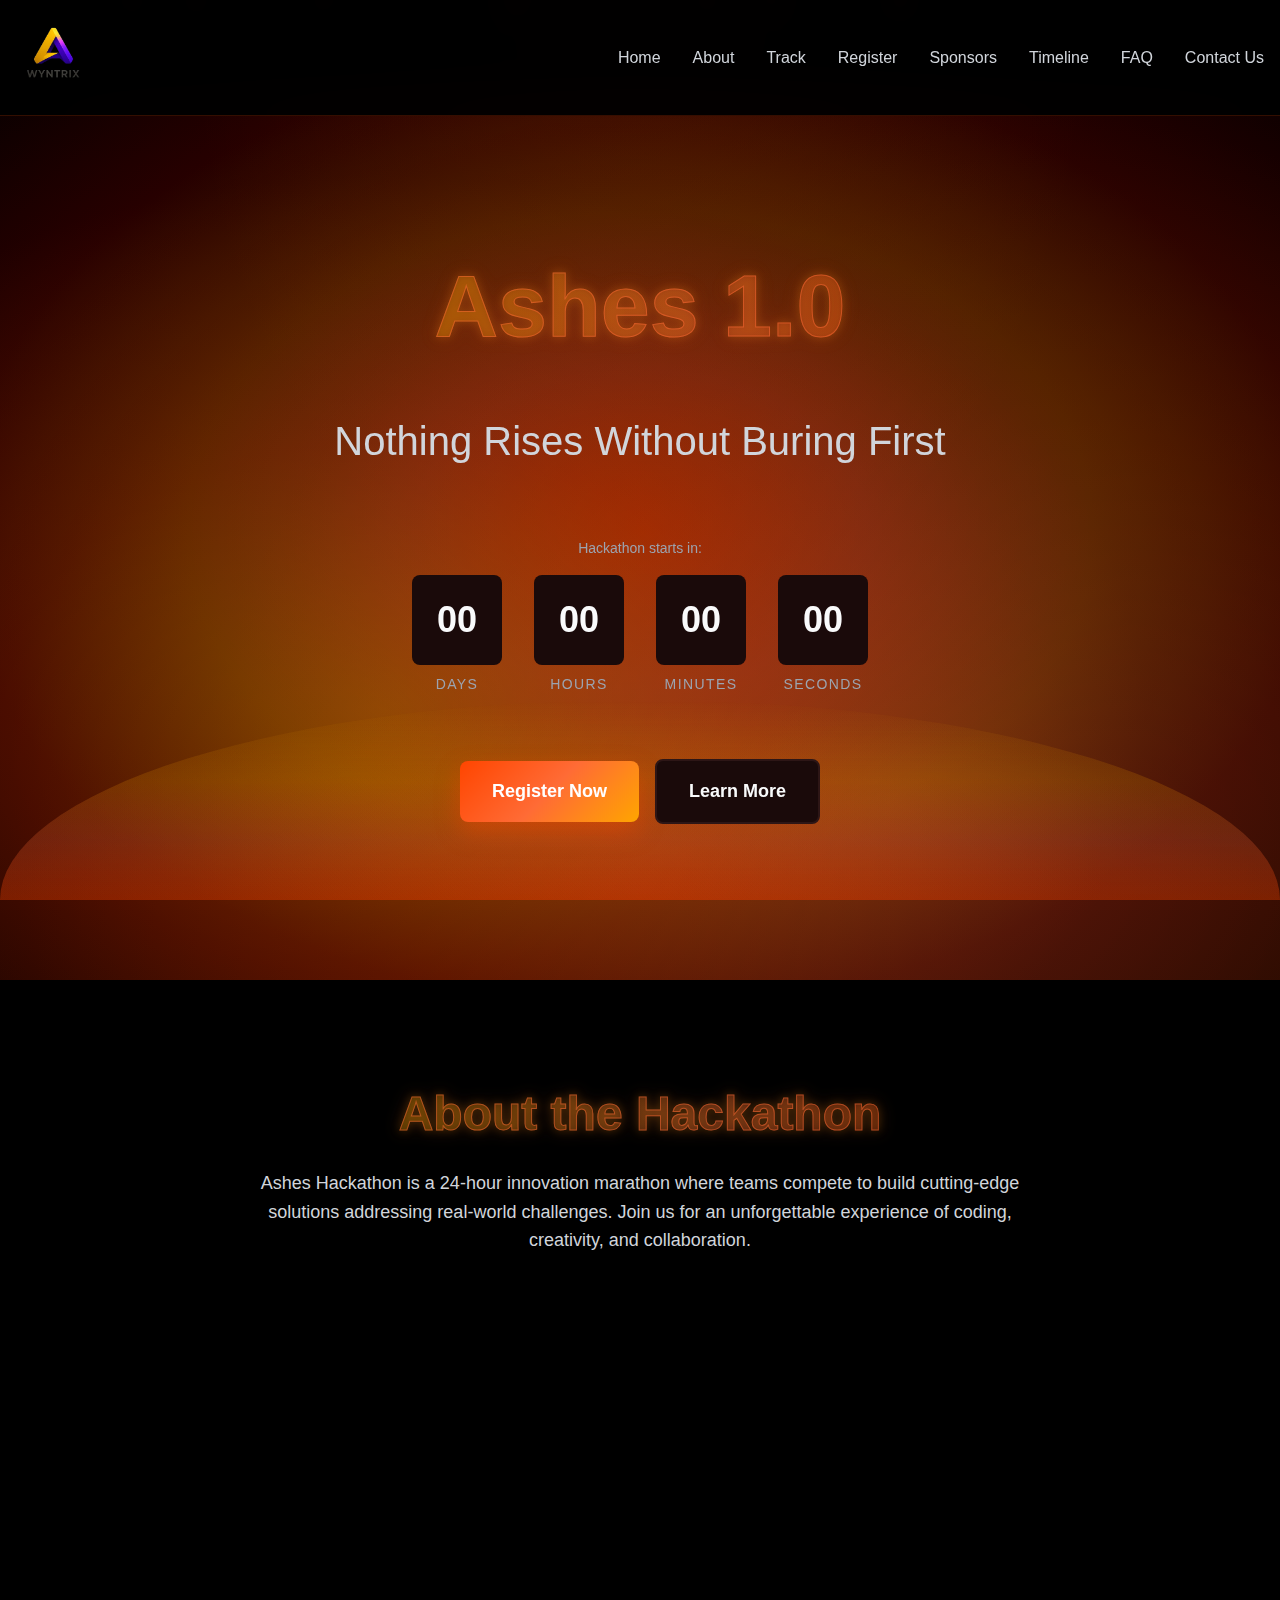
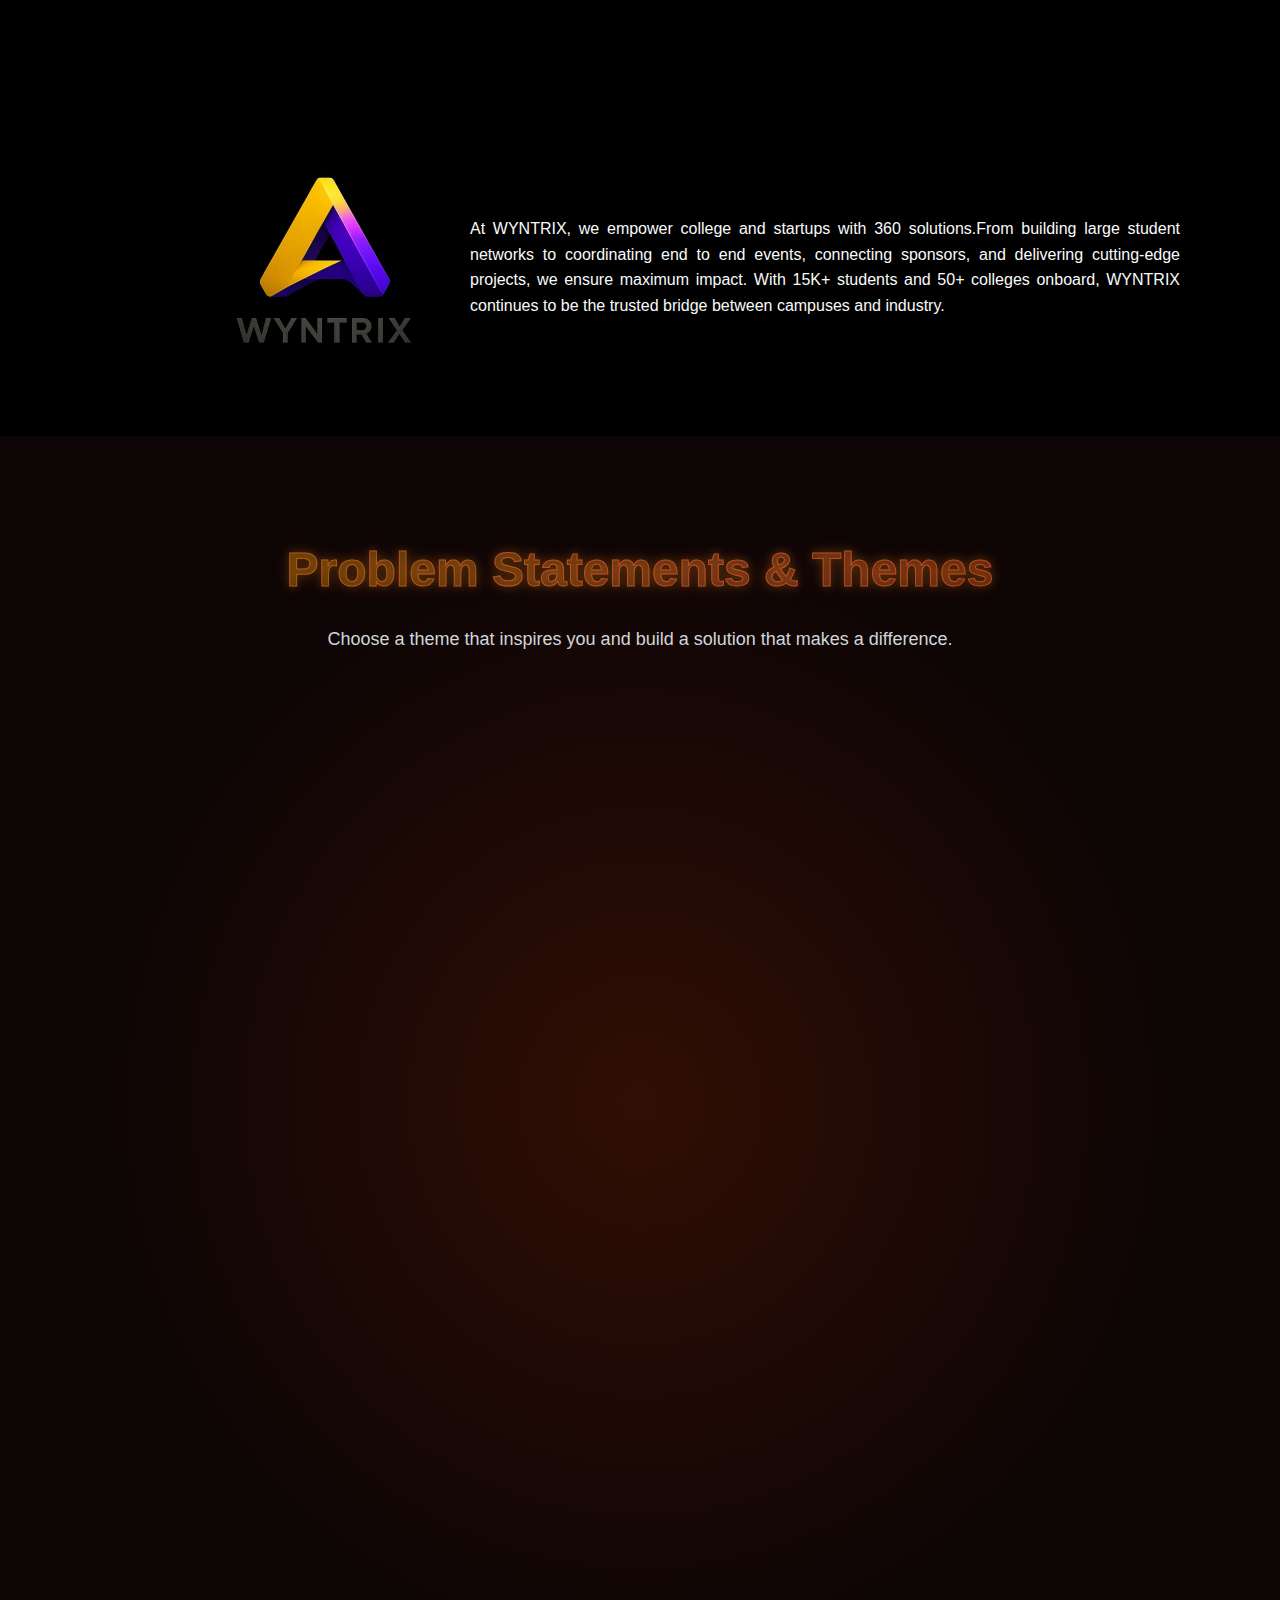
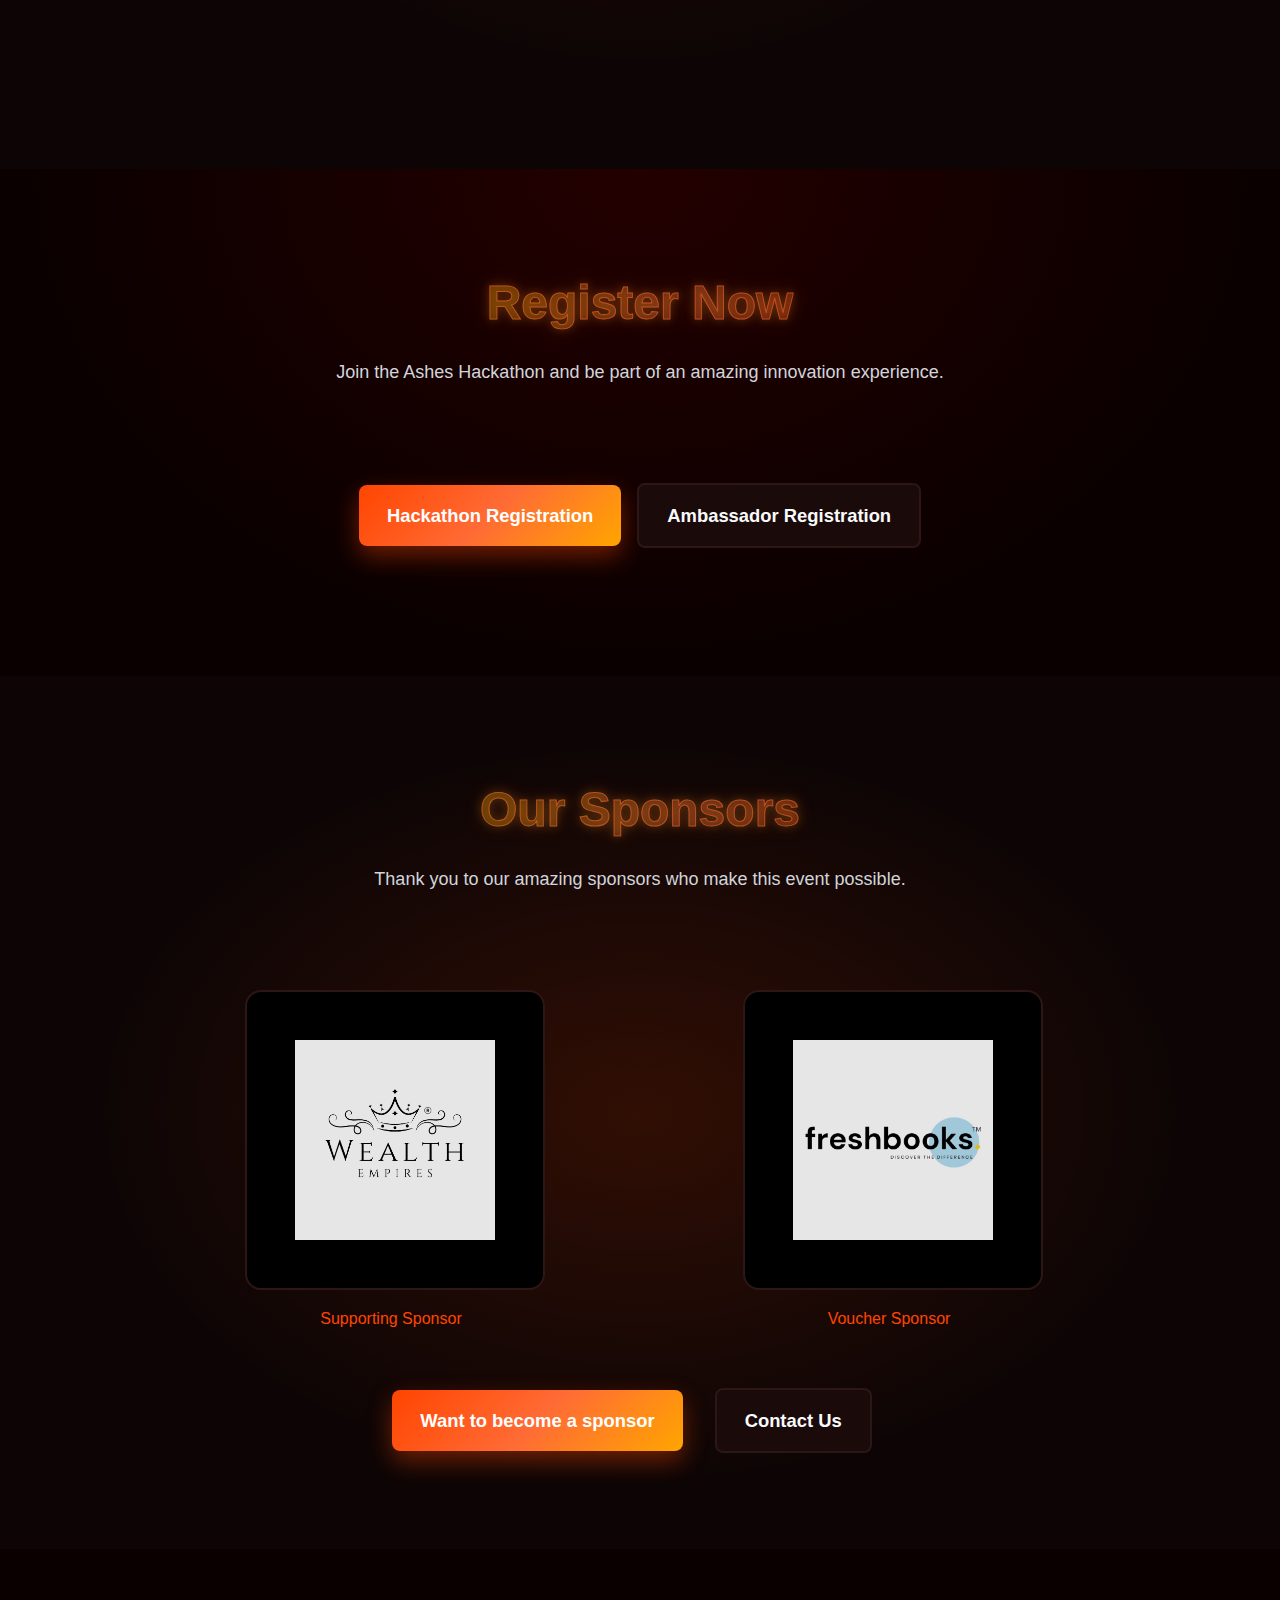
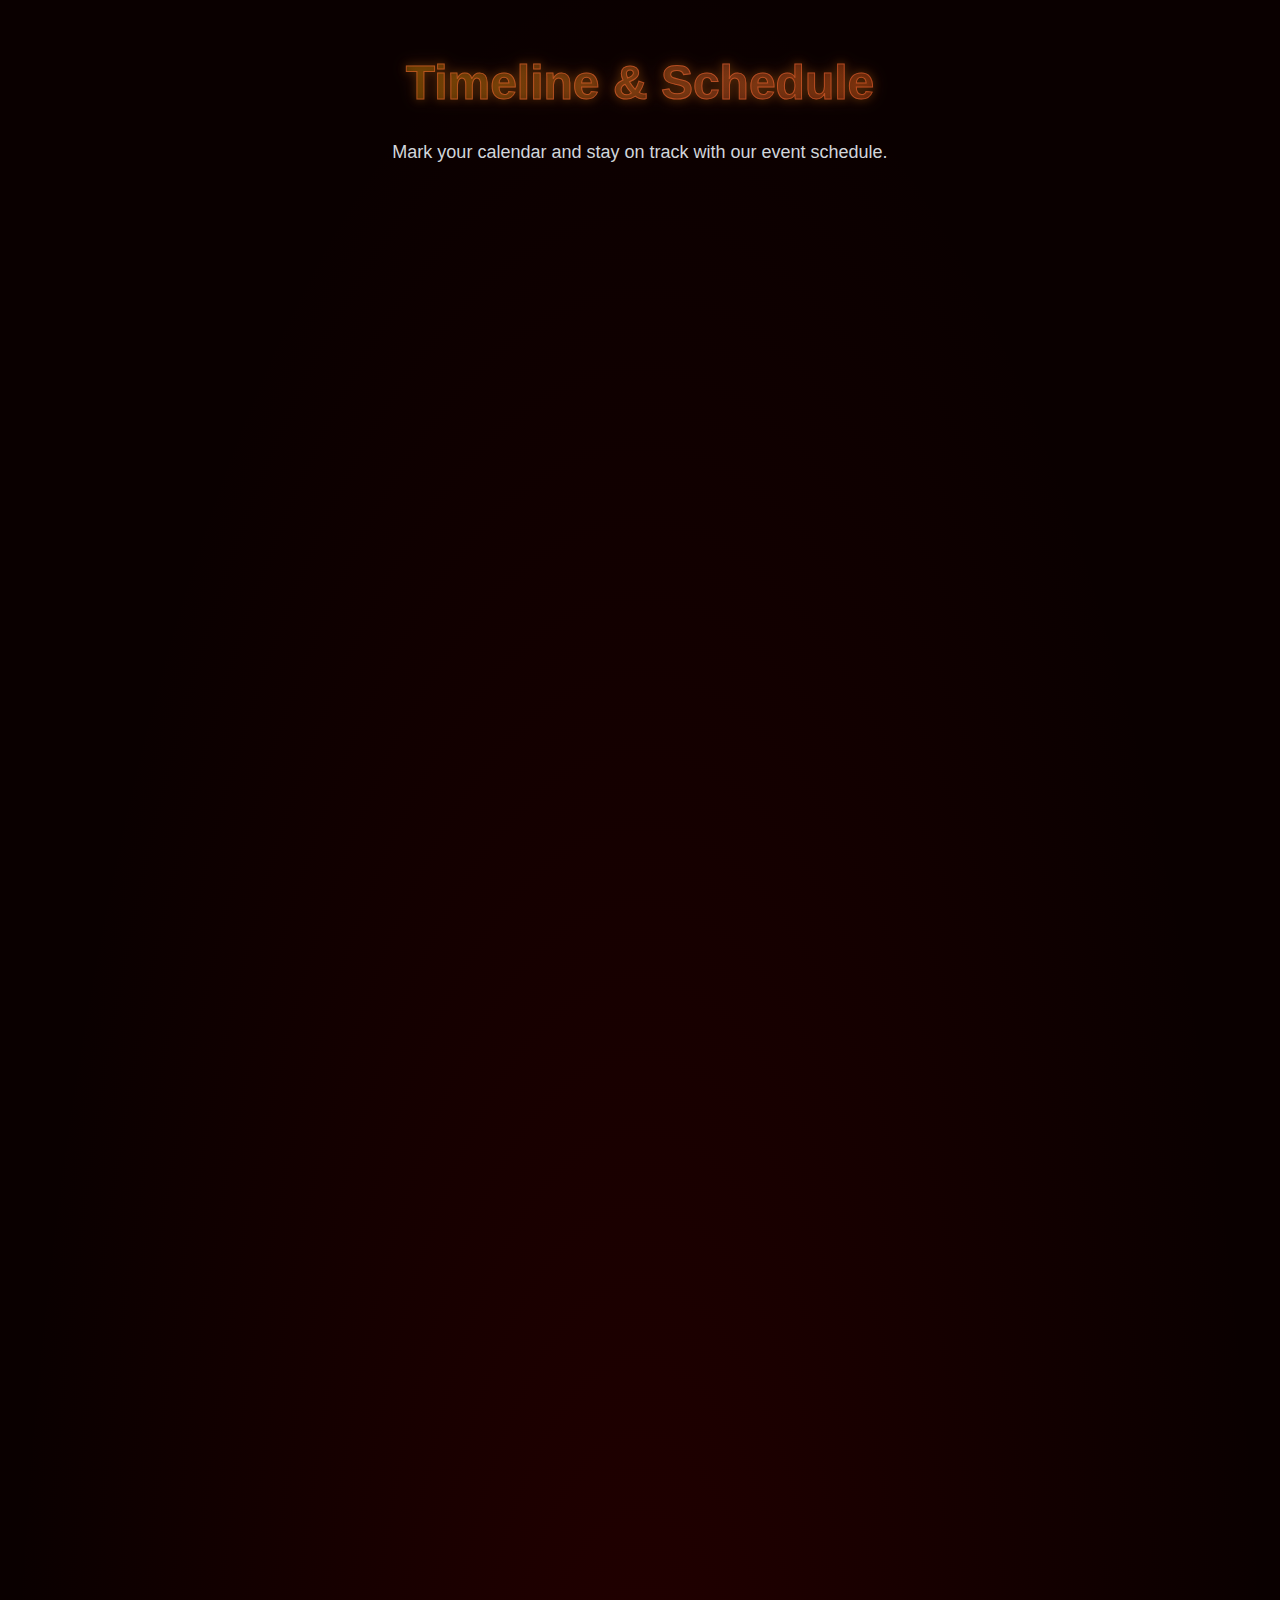
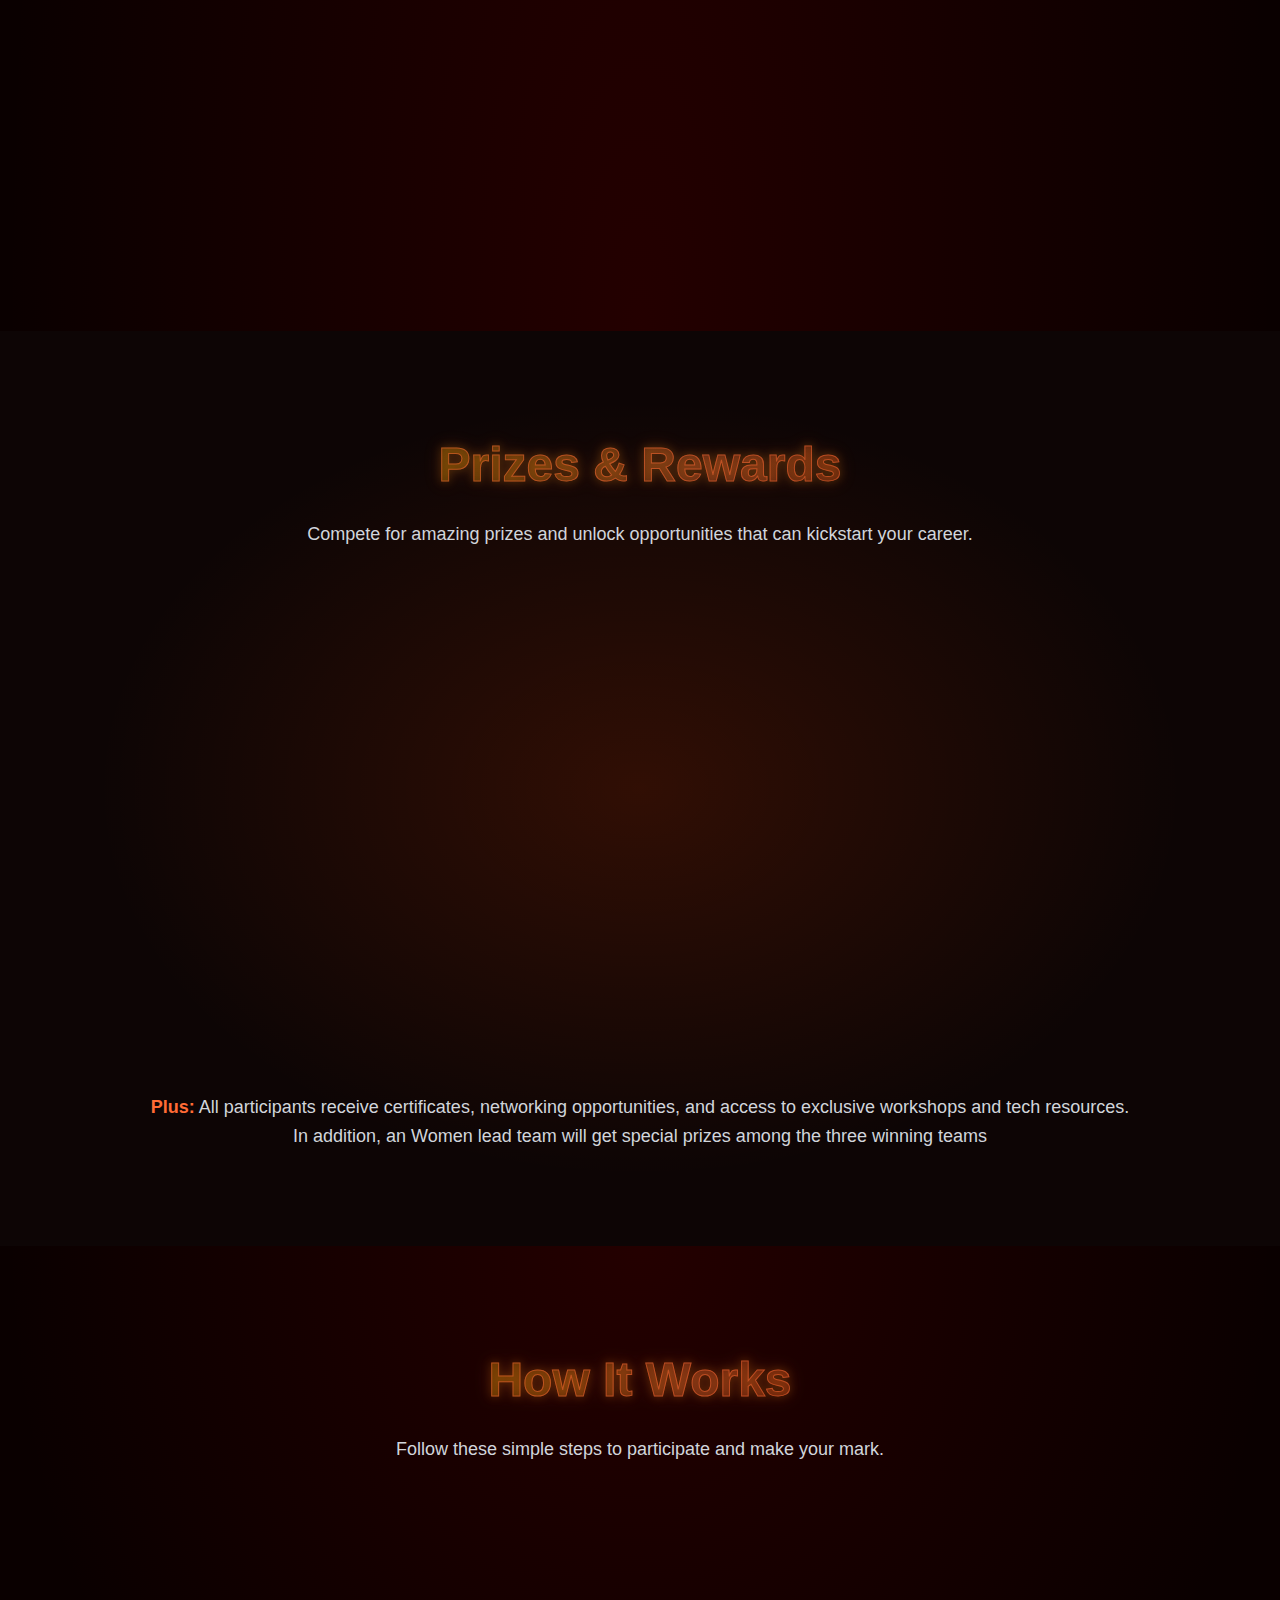
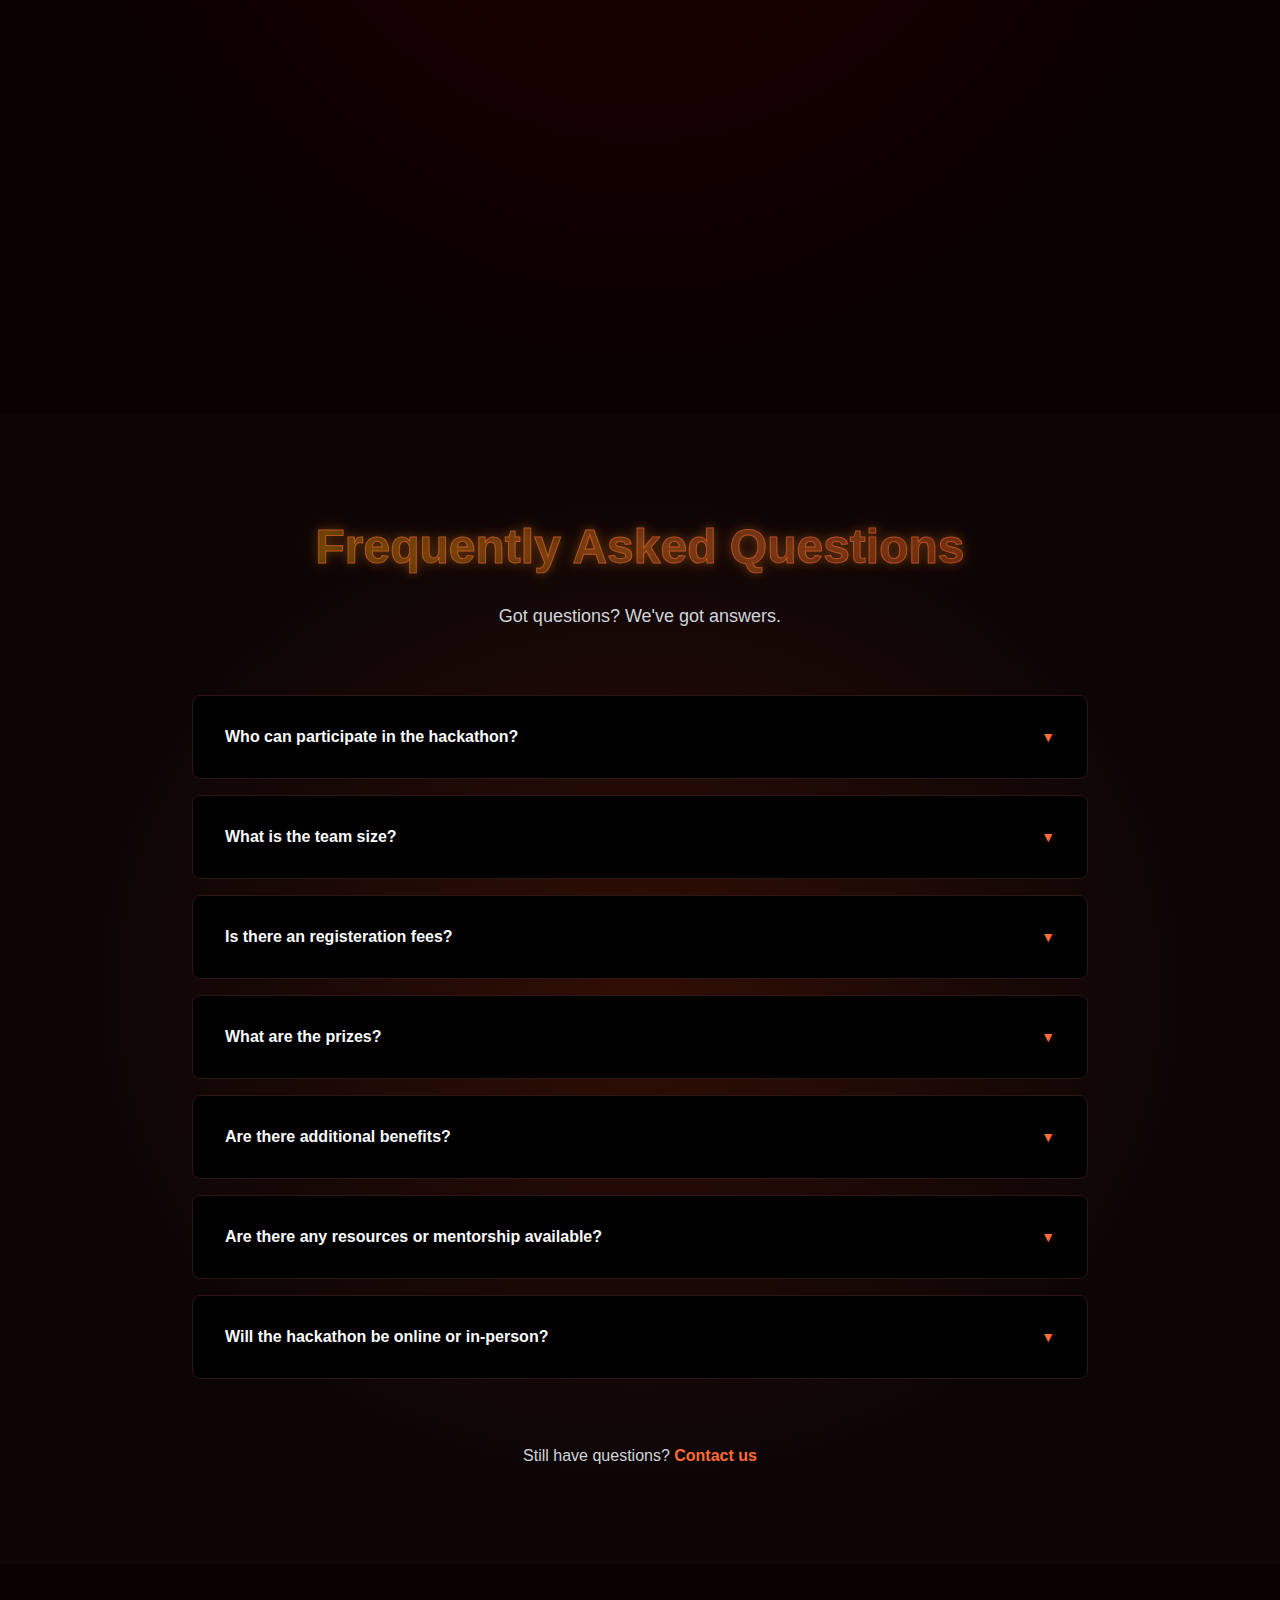
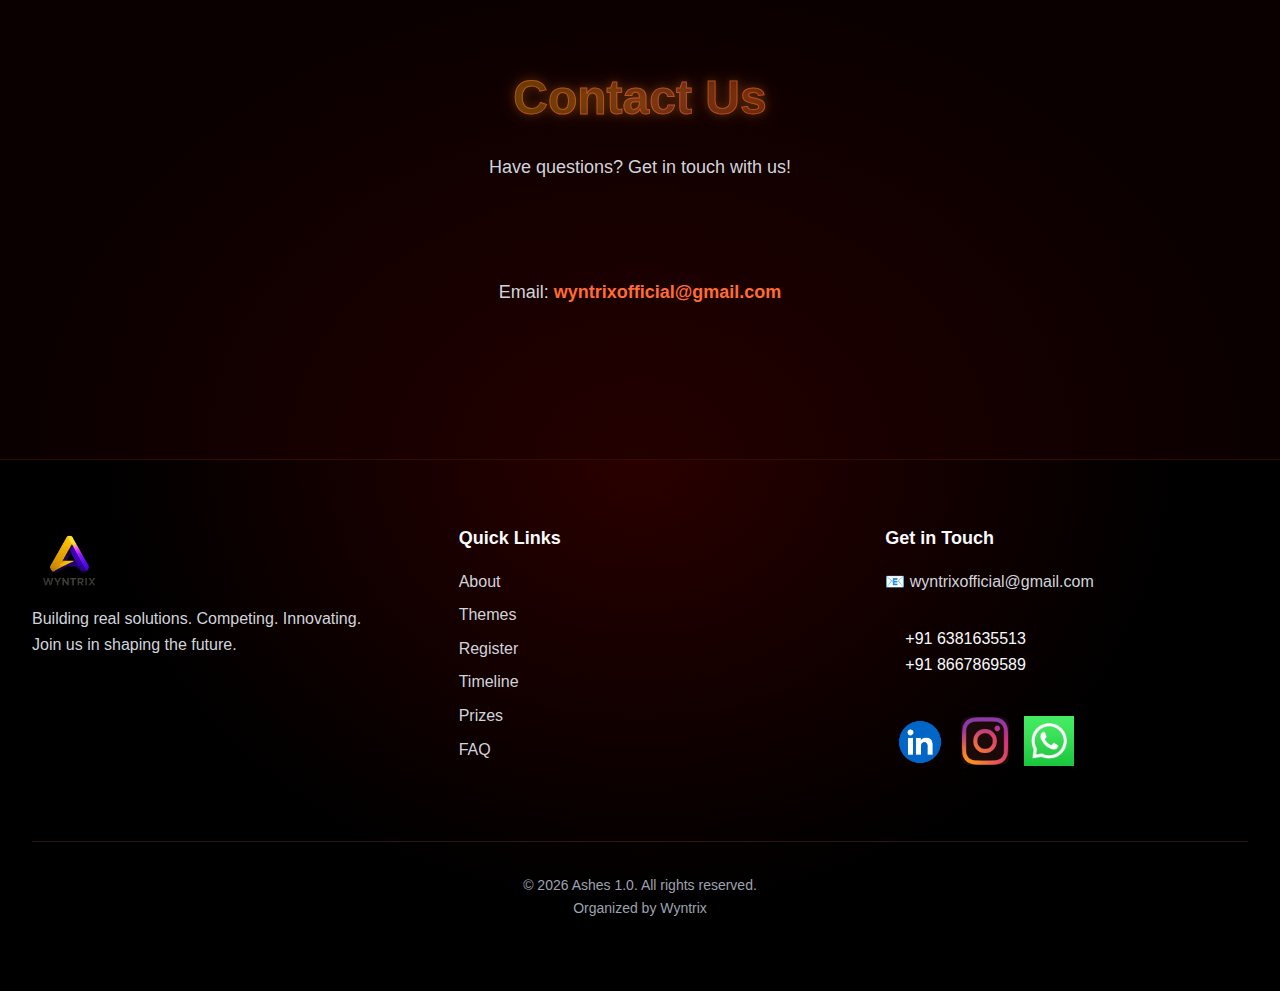
<file: index.html>
<!DOCTYPE html>
<html lang="en">
<head>
    <meta charset="UTF-8">
    <meta name="viewport" content="width=device-width, initial-scale=1.0">
    <title>Ashes 1.0 - Nothing Rises Without Buring First</title>
    <link rel="icon" type="image/jpeg" href="wyntrix.jpeg">
    <link rel="stylesheet" href="style.css">
</head>
<body>
    <!-- Navigation Bar -->
    <nav class="navbar" id="navbar">
        <div class="nav-container">
            <div class="nav-logo">
                <img src="wyntrix.jpeg" alt="logo">
            </div>
            <button class="nav-toggle" id="navToggle" aria-label="Toggle navigation">
                <span></span>
                <span></span>
                <span></span>
            </button>
            <ul class="nav-menu" id="navMenu">
                <li><a href="#hero" class="nav-link">Home</a></li>
                <li><a href="#about" class="nav-link">About</a></li>
                <li><a href="#themes" class="nav-link">Track</a></li>
                <li><a href="#register-section" class="nav-link">Register</a></li>
                <li><a href="#sponsors" class="nav-link">Sponsors</a></li>
                <li><a href="#timeline" class="nav-link">Timeline</a></li>
                <li><a href="#faq" class="nav-link">FAQ</a></li>
                <li><a href="#contact" class="nav-link">Contact Us</a></li>
            </ul>
        </div>
    </nav>
    
    <!-- Global Background Animations -->
    <div class="sparks-container">
            <div class="spark spark-1"></div>
            <div class="spark spark-2"></div>
            <div class="spark spark-3"></div>
            <div class="spark spark-4"></div>
            <div class="spark spark-5"></div>
            <div class="spark spark-6"></div>
            <div class="spark spark-7"></div>
            <div class="spark spark-8"></div>
            <div class="spark spark-9"></div>
            <div class="spark spark-10"></div>
            <div class="spark spark-11"></div>
            <div class="spark spark-12"></div>
            <div class="spark spark-13"></div>
            <div class="spark spark-14"></div>
            <div class="spark spark-15"></div>
        </div>
        <div class="ashes-container">
            <div class="ash ash-1"></div>
            <div class="ash ash-2"></div>
            <div class="ash ash-3"></div>
            <div class="ash ash-4"></div>
            <div class="ash ash-5"></div>
            <div class="ash ash-6"></div>
            <div class="ash ash-7"></div>
            <div class="ash ash-8"></div>
            <div class="ash ash-9"></div>
            <div class="ash ash-10"></div>
            <div class="ash ash-11"></div>
            <div class="ash ash-12"></div>
            <div class="ash ash-13"></div>
            <div class="ash ash-14"></div>
            <div class="ash ash-15"></div>
            <div class="ash ash-16"></div>
            <div class="ash ash-17"></div>
            <div class="ash ash-18"></div>
            <div class="ash ash-19"></div>
            <div class="ash ash-20"></div>
    </div>
    
    <!-- Floating Embers Container -->
    <div class="embers-container">
        <div class="ember ember-1"></div>
        <div class="ember ember-2"></div>
        <div class="ember ember-3"></div>
        <div class="ember ember-4"></div>
        <div class="ember ember-5"></div>
        <div class="ember ember-6"></div>
        <div class="ember ember-7"></div>
        <div class="ember ember-8"></div>
    </div>
    
    <!-- Fire Waves Container -->
    <div class="fire-waves-container">
        <div class="fire-wave wave-1"></div>
        <div class="fire-wave wave-2"></div>
        <div class="fire-wave wave-3"></div>
    </div>
    
    <!-- Hero Section -->
    <section id="hero" class="hero">
        <div class="hero-background"></div>
        <div class="hero-content">
            <h1 class="hero-title">
                <span class="gradient-text">Ashes 1.0</span>
            </h1>
            <p class="hero-tagline">Nothing Rises Without Buring First</p>
            
            <!-- Countdown Timer -->
            <div class="countdown-container">
                <p class="countdown-label">Hackathon starts in:</p>
                <div class="countdown-timer" id="countdown">
                    <div class="countdown-unit">
                        <div class="countdown-value" id="days">00</div>
                        <span class="countdown-label-small">Days</span>
                    </div>
                    <div class="countdown-unit">
                        <div class="countdown-value" id="hours">00</div>
                        <span class="countdown-label-small">Hours</span>
                    </div>
                    <div class="countdown-unit">
                        <div class="countdown-value" id="minutes">00</div>
                        <span class="countdown-label-small">Minutes</span>
                    </div>
                    <div class="countdown-unit">
                        <div class="countdown-value" id="seconds">00</div>
                        <span class="countdown-label-small">Seconds</span>
                    </div>
                </div>
            </div>

            <!-- CTA Buttons -->
            <div class="hero-buttons">
                <a href="https://docs.google.com/forms/d/e/1FAIpQLSdkfiHPv-XcLJlBnagAQBUdO-Jq2LfD2PHv8-BPd4gVE32iQg/viewform?usp=publish-editor" class="btn btn-primary">Register Now</a>
                <a href="#about" class="btn btn-secondary">Learn More</a>
            </div>
        </div>
        <div class="scroll-indicator"></div>
    </section>

    <!-- About Section -->
    <section id="about" class="section about-section">
        <div class="container">
            <div class="section-header">
                <h2 class="section-title">
                    <span class="gradient-text">About the Hackathon</span>
                </h2>
                <p class="section-description">
                    Ashes Hackathon is a 24-hour innovation marathon where teams compete to build
                    cutting-edge solutions addressing real-world challenges. Join us for an unforgettable
                    experience of coding, creativity, and collaboration.
                </p>
            </div>

            <div class="features-grid">
                <div class="feature-card">
                    <div class="feature-icon">👥</div>
                    <h3 class="feature-title">Who Can Participate</h3>
                    <p class="feature-description">
                        Open to developers, designers, entrepreneurs, and innovators of all skill levels. 
                        Students, professionals, and hobbyists welcome!
                    </p>
                </div>
                <div class="feature-card">
                    <div class="feature-icon">🎯</div>
                    <h3 class="feature-title">Our Purpose</h3>
                    <p class="feature-description">
                        To bring together creative minds and provide a platform where innovative ideas 
                        can become reality through collaboration and competition.
                    </p>
                </div>
                <div class="feature-card">
                    <div class="feature-icon">⚡</div>
                    <h3 class="feature-title">Why It Matters</h3>
                    <p class="feature-description">
                        In an era of rapid technological advancement, hackathons drive innovation, 
                        foster community, and create solutions for real-world problems.
                    </p>
                </div>
            </div>
        </div>
    </section>
    <div class="descript">
        <a><img src="wyntrix.jpeg" alt="Hi"></a>
        <p>At WYNTRIX, we empower college and startups with 360 solutions.From building large student networks to coordinating end to end events, connecting sponsors, and delivering cutting-edge projects, we ensure maximum impact. With 15K+ students and 50+ colleges onboard, WYNTRIX continues to be the trusted bridge between campuses and industry.</p>

    </div>

    <!-- Themes / Problem Statements Section -->
    <section id="themes" class="section themes-section">
        <div class="container">
            <div class="section-header">
                <h2 class="section-title">
                    <span class="gradient-text">Problem Statements & Themes</span>
                </h2>
                <p class="section-description">
                    Choose a theme that inspires you and build a solution that makes a difference.
                </p>
            </div>

            <div class="themes-grid">
                <div class="theme-card theme-1">
                    <div class="theme-icon">🌐</div>
                    <h3 class="theme-title">Digital Empowerment for Rural Communities</h3>
                    <p class="theme-description">
                        Develop solutions that bridge the digital divide, improve access to technology, 
                        education, healthcare, and economic opportunities in rural areas.
                    </p>
                </div>
                <div class="theme-card theme-2">
                    <div class="theme-icon">🚗</div>
                    <h3 class="theme-title">Urban Mobility & Traffic Management</h3>
                    <p class="theme-description">
                        Create innovative solutions for efficient transportation, traffic optimization, 
                        smart parking, and sustainable urban mobility systems.
                    </p>
                </div>
                <div class="theme-card theme-3">
                    <div class="theme-icon">🚜</div>
                    <h3 class="theme-title">Agriculture & Food Technology</h3>
                    <p class="theme-description">
                        Build technologies that enhance farming practices, improve food security, 
                        optimize supply chains, and promote sustainable agricultural practices.
                    </p>
                </div>
                <div class="theme-card theme-4">
                    <div class="theme-icon">⚕️</div>
                    <h3 class="theme-title">Medical & Health</h3>
                    <p class="theme-description">
                        Innovate in healthcare delivery, telemedicine, medical diagnostics, 
                        patient care management, and health monitoring solutions.
                    </p>
                </div>
                <div class="theme-card theme-5">
                    <div class="theme-icon">⚡</div>
                    <h3 class="theme-title">Renewable & Sustainable Energy</h3>
                    <p class="theme-description">
                        Develop solutions for clean energy generation, energy efficiency, 
                        smart grids, and sustainable energy management systems.
                    </p>
                </div>
                <div class="theme-card theme-6">
                    <div class="theme-icon">♻️</div>
                    <h3 class="theme-title">Waste Management & Recycling</h3>
                    <p class="theme-description">
                        Create innovative approaches to waste reduction, recycling processes, 
                        circular economy solutions, and sustainable waste management systems.
                    </p>
                </div>
                <div class="theme-card theme-7">
                    <div class="theme-icon">✈️</div>
                    <h3 class="theme-title">Tourism & Travel</h3>
                    <p class="theme-description">
                        Build platforms and solutions that enhance travel experiences, 
                        promote sustainable tourism, and improve destination management.
                    </p>
                </div>
                <div class="theme-card theme-8">
                    <div class="theme-icon">💡</div>
                    <h3 class="theme-title">Student Innovation (Open Theme)</h3>
                    <p class="theme-description">
                        Open category for creative and innovative solutions that don't fit 
                        into specific themes. Showcase your unique ideas and creativity!
                    </p>
                </div>
            </div>
        </div>
    </section>

    <!-- Register Section -->
    <section id="register-section" class="section register-section">
        <div class="container-i">
            <!--<div class="poster">
                <img src="poster.jpeg" alt="Ashes Hackathon Poster">
            </div>-->
            <div class="blog">
                <div class="section-header">
                    <h2 class="section-title">
                        <span class="gradient-text">Register Now</span>
                    </h2>
                    <p class="section-description">
                        Join the Ashes Hackathon and be part of an amazing innovation experience.
                    </p>
                </div>
                <div style="text-align: center; padding: 2rem;">
                    <div class="register-buttons">
                        <a href="https://docs.google.com/forms/d/e/1FAIpQLSdkfiHPv-XcLJlBnagAQBUdO-Jq2LfD2PHv8-BPd4gVE32iQg/viewform?usp=publish-editor" class="btn btn-primary" style="font-size: 1.15rem; padding: 1rem 1.75rem;" target="_blank" rel="noopener">Hackathon Registration</a>
                        <a href="https://docs.google.com/forms/d/e/1FAIpQLSfIlmsazW6ek02CynbJ768Dm1xBbunQYuioUdqV43FWAir9pw/viewform?usp=publish-editor" class="btn btn-secondary" style="font-size: 1.15rem; padding: 1rem 1.75rem;" id="ambassadorRegister">Ambassador Registration</a>
                    </div>
                </div>
            </div>
            
            <!--<img src="reward.jpeg" alt="Ashes Hackathon Poster">
            </div>-->
        </div>
    </section>

    <!-- Sponsors Section -->
    <section id="sponsors" class="section sponsors-section">
        <div class="container">
            <div class="section-header">
                <h2 class="section-title">
                    <span class="gradient-text">Our Sponsors</span>
                </h2>
                <p class="section-description">
                    Thank you to our amazing sponsors who make this event possible.
                </p>
            </div>
            <div class="sponsors-grid">
                <div class="info">
                    <div class="sponsor-card">
                        <div class="sponsor-logo">
                            <img src="Wealth Empires.jpg" alt="Wealth Empires Logo" onerror="this.style.display='none'; this.nextElementSibling.style.display='block';">
                        </div>
                    </div>
                    <p>Supporting Sponsor</p>
                </div>
                <div class="info">  
                    <div class="sponsor-card">
                        <div class="sponsor-logo">
                            <img src="freshbook.jpeg" alt="FreshBooks Logo" onerror="this.style.display='none'; this.nextElementSibling.style.display='block';">
                        </div>
                    </div>
                    <p>Voucher Sponsor</p>
                </div>    
            </div>
            <div class="sponsor-actions" style="text-align:center; margin-top:1.5rem;">
                <a href="#" class="btn sponsor-cta sponsor-cta-primary" target="_blank" rel="noopener">
                    <a href="https://ibb.co/LXCkdkMt"class="btn btn-primary" style="font-size: 1.15rem; padding: 1rem 1.75rem;" target="_blank" rel="noopener" alt="Sponsor Icon">Want to become a sponsor</a>
                </a>
                <a href="mailto:wyntrixofficial@gmail.com" class="btn btn-secondary" style="font-size: 1.15rem; padding: 1rem 1.75rem;" id="ambassadorRegister">
                    Contact Us
                </a>
            </div>
        </div>
    </section>

    <!-- Timeline Section -->
    <section id="timeline" class="section timeline-section">
        <div class="container">
            <div class="section-header">
                <h2 class="section-title">
                    <span class="gradient-text">Timeline & Schedule</span>
                </h2>
                <p class="section-description">
                    Mark your calendar and stay on track with our event schedule.
                </p>
            </div>

            <div class="timeline">
                <div class="timeline-item">
                    <div class="timeline-icon">📅</div>
                    <div class="timeline-content">
                        <h3 class="timeline-title">Registration Opens</h3>
                        <p class="timeline-date">January 15, 2026</p>
                        <p class="timeline-description">
                            Early registration begins. Secure your spot and start forming your team.
                        </p>
                    </div>
                </div>
                <div class="timeline-item">
                    <div class="timeline-icon">⏰</div>
                    <div class="timeline-content">
                        <h3 class="timeline-title">Registration Ends</h3>
                        <p class="timeline-date">February 14, 2026</p>
                        <p class="timeline-description">
                            Opening ceremony, team introductions, and the coding begins!
                        </p>
                    </div>
                </div>
                <div class="timeline-item">
                    <div class="timeline-icon">📝</div>
                    <div class="timeline-content">
                        <h3 class="timeline-title">Inaguration and Opening Ceremony</h3>
                        <p class="timeline-date">Feb 15, 2026 - 9:00 to 10:00 AM</p>
                        <p class="timeline-description">
                            Opening ceremony and keynote talks.
                        </p>
                    </div>
                </div>
                <div class="timeline-item">
                    <div class="timeline-icon">✔️</div>
                    <div class="timeline-content">
                        <h3 class="timeline-title">Hackathon Begins</h3>
                        <p class="timeline-date">Feb 15, 2026 - 10:00 AM</p>
                        <p class="timeline-description">
                            Opening ceremony and keynote talks.
                        </p>
                    </div>
                </div>
                <div class="timeline-item">
                    <div class="timeline-icon">🥇</div>
                    <div class="timeline-content">
                        <h3 class="timeline-title">First Review</h3>
                        <p class="timeline-date">Feb 15, 2026 - 3:00 PM</p>
                        <p class="timeline-description">
                            Present your initial ideas and progress to the mentors!
                        </p>
                    </div>
                </div>
                <div class="timeline-item">
                    <div class="timeline-icon">🥈</div>
                    <div class="timeline-content">
                        <h3 class="timeline-title">Final Presentation </h3>
                        <p class="timeline-date">Feb 15, 2026 - 7:00 PM</p>
                        <p class="timeline-description">
                            Pitch your final project to the judges!
                        </p>
                    </div>
                </div>
                <div class="timeline-item">
                    <div class="timeline-icon">🏆</div>
                    <div class="timeline-content">
                        <h3 class="timeline-title">Result Announcement</h3>
                        <p class="timeline-date">Feb 16, 2026 - 10:00 AM</p>
                        <p class="timeline-description">
                            Winners announcement and closing ceremony!
                        </p>
                    </div>
                </div>
            </div>
        </div>
    </section>

    <!-- Prizes Section -->
    <section id="prizes" class="section prizes-section">
        <div class="container">
            <div class="section-header">
                <h2 class="section-title">
                    <span class="gradient-text">Prizes & Rewards</span>
                </h2>
                <p class="section-description">
                    Compete for amazing prizes and unlock opportunities that can kickstart your career.
                </p>
            </div>

            <div class="prizes-grid">
                <div class="prize-card prize-first">
                    <div class="prize-icon">🥇</div>
                    <h3 class="prize-title">1st Prize</h3>
                    <p class="prize-amount">₹30,000</p>
                    <p class="prize-description">
                        Grand prize plus mentorship opportunities and startup resources
                    </p>
                </div>
                <div class="prize-card prize-second">
                    <div class="prize-icon">🥈</div>
                    <h3 class="prize-title">2nd Prize</h3>
                    <p class="prize-amount">₹15,000</p>
                    <p class="prize-description">
                        Cash prize plus access to incubator programs and networking events
                    </p>
                </div>
                <div class="prize-card prize-third">
                    <div class="prize-icon">🥉</div>
                    <h3 class="prize-title">3rd Prize</h3>
                    <p class="prize-amount">₹5,000</p>
                    <p class="prize-description">
                        Cash prize plus workshop access and tech swag packages
                    </p>
                </div>
                <div class="prize-card prize-special">
                    <div class="prize-icon">💼</div>
                    <h3 class="prize-title">Special Opportunities</h3>
                    <p class="prize-amount">Multiple</p>
                    <p class="prize-description">
                        Free internship opportunities for winners, mentorship programs, and collaboration chances 
                        with industry leaders
                    </p>
                </div>
            </div>

            <div class="prizes-note">
                <p>
                    <span class="accent-text">Plus:</span> All participants receive certificates, 
                    networking opportunities, and access to exclusive workshops and tech resources.
                    <br>
                    In addition, an Women lead team will get special prizes among the three winning teams
                </p>
            </div>
        </div>
    </section>

    <!-- How It Works Section -->
    <section id="how-it-works" class="section how-it-works-section">
        <div class="container">
            <div class="section-header">
                <h2 class="section-title">
                    <span class="gradient-text">How It Works</span>
                </h2>
                <p class="section-description">
                    Follow these simple steps to participate and make your mark.
                </p>
            </div>

            <div class="steps-wrapper">
                <div class="steps-container">
                    <div class="step-item">
                        <div class="step-number">01</div>
                        <div class="step-icon">👤</div>
                        <h3 class="step-title">Register</h3>
                        <p class="step-description">
                            Sign up individually or as a team. Complete your profile and select your preferred theme.
                        </p>
                    </div>
                    <div class="step-item">
                        <div class="step-number">02</div>
                        <div class="step-icon">💻</div>
                        <h3 class="step-title">Build</h3>
                        <p class="step-description">
                            Use the 48-hour hackathon period to develop your solution. Access resources, mentors, and APIs.
                        </p>
                    </div>
                    <div class="step-item">
                        <div class="step-number">03</div>
                        <div class="step-icon">📤</div>
                        <h3 class="step-title">Submit</h3>
                        <p class="step-description">
                            Upload your project, documentation, and demo video before the submission deadline.
                        </p>
                    </div>
                    <div class="step-item">
                        <div class="step-number">04</div>
                        <div class="step-icon">🎤</div>
                        <h3 class="step-title">Pitch</h3>
                        <p class="step-description">
                            Present your solution to judges in a 5-minute pitch. Showcase your innovation and impact.
                        </p>
                    </div>
                    <div class="step-item">
                        <div class="step-number">05</div>
                        <div class="step-icon">🏆</div>
                        <h3 class="step-title">Win</h3>
                        <p class="step-description">
                            Winners are announced! Celebrate your achievements and claim your prizes and opportunities.
                        </p>
                    </div>
                    <!-- Duplicate items for seamless loop -->
                    <div class="step-item">
                        <div class="step-number">01</div>
                        <div class="step-icon">👤</div>
                        <h3 class="step-title">Register</h3>
                        <p class="step-description">
                            Sign up individually or as a team. Complete your profile and select your preferred theme.
                        </p>
                    </div>
                    <div class="step-item">
                        <div class="step-number">02</div>
                        <div class="step-icon">💻</div>
                        <h3 class="step-title">Build</h3>
                        <p class="step-description">
                            Use the 24-hour hackathon period to develop your solution. Access resources, mentors, and APIs.
                        </p>
                    </div>
                </div>
            </div>
        </div>
    </section>

    <!-- FAQ Section -->
    <section id="faq" class="section faq-section">
        <div class="container">
            <div class="section-header">
                <h2 class="section-title">
                    <span class="gradient-text">Frequently Asked Questions</span>
                </h2>
                <p class="section-description">Got questions? We've got answers.</p>
            </div>

            <div class="faq-container">
                <div class="faq-item">
                    <button class="faq-question">
                        <span>Who can participate in the hackathon?</span>
                        <span class="faq-icon">▼</span>
                    </button>
                    <div class="faq-answer">
                        <p>
                           Anyone interested in tech, design, or innovation students and professionals—can join. No prior experience is required.
                        </p>
                    </div>
                </div>

                <div class="faq-item">
                    <button class="faq-question">
                        <span>What is the team size?</span>
                        <span class="faq-icon">▼</span>
                    </button>
                    <div class="faq-answer">
                        <p>
                            You can participate solo or in teams of up to 4 members.
                        </p>
                    </div>
                </div>

                <div class="faq-item">
                    <button class="faq-question">
                        <span>Is there an registeration fees?</span>
                        <span class="faq-icon">▼</span>
                    </button>
                    <div class="faq-answer">
                        <p>
                            Yes, the fee is ₹100 per team.
                        </p>
                    </div>
                </div>

                <div class="faq-item">
                    <button class="faq-question">
                        <span>What are the prizes?</span>
                        <span class="faq-icon">▼</span>
                    </button>
                    <div class="faq-answer">
                        <p>
                            1st Prize: ₹30,000
                            <br>
                             2nd Prize: ₹15,000 
                             <br>
                             3rd Prize: ₹5,000
                             <br>
                             Note: One women-led team is guaranteed to be among the top cash-prize-winning teams.
                        </p>
                    </div>
                </div>

                <div class="faq-item">
                    <button class="faq-question">
                        <span>Are there additional benefits?</span>
                        <span class="faq-icon">▼</span>
                    </button>
                    <div class="faq-answer">
                        <p>
                            Top-performing teams will receive offline/online internship offers. All participants will receive goodies, vouchers, surprise gifts, and certificates.
                        </p>
                    </div>
                </div>

                <div class="faq-item">
                    <button class="faq-question">
                        <span>Are there any resources or mentorship available?</span>
                        <span class="faq-icon">▼</span>
                    </button>
                    <div class="faq-answer">
                        <p>
                            Yes! We'll have experienced mentors available throughout the hackathon to help with technical questions, design feedback, and business strategy.
                        </p>
                    </div>
                </div>

                <div class="faq-item">
                    <button class="faq-question">
                        <span>Will the hackathon be online or in-person?</span>
                        <span class="faq-icon">▼</span>
                    </button>
                    <div class="faq-answer">
                        <p>
                            The hackathon will be online. All sessions, presentations, and judging will be accessible online for 
                             participants.
                        </p>
                    </div>
                </div>
            </div>

            <div class="faq-contact">
                <p>
                    Still have questions? 
                    <a href="mailto:wyntrixofficial@gmail.com" class="contact-link">Contact us</a>
                </p>
            </div>
        </div>
    </section>

    <!-- Contact Section -->
    <section id="contact" class="section contact-section">
        <div class="container">
            <div class="section-header">
                <h2 class="section-title">
                    <span class="gradient-text">Contact Us</span>
                </h2>
                <p class="section-description">
                    Have questions? Get in touch with us!
                </p>
            </div>
            <div style="text-align: center; padding: 2rem;">
                <p style="color: var(--text-secondary); font-size: 1.125rem; margin-bottom: 1.5rem;">
                    Email: <a href="mailto:wyntrixofficial@gmail.com" style="color: var(--accent-secondary); text-decoration: none; font-weight: 600;">wyntrixofficial@gmail.com</a>
                </p>
            </div>
        </div>
    </section>

    <!-- Footer -->
    <footer class="footer">
        <div class="container">
            <div class="footer-content">
                <div class="footer-section">
                   <div class="nav-logo">
                        <img src="wyntrix.jpeg" alt="logo">
                   </div>
                    <p class="footer-description">
                        Building real solutions. Competing. Innovating. Join us in shaping the future.
                    </p>
                </div>

                <div class="footer-section">
                    <h4 class="footer-heading">Quick Links</h4>
                    <ul class="footer-links">
                        <li><a href="#about">About</a></li>
                        <li><a href="#themes">Themes</a></li>
                        <li><a href="#register-section">Register</a></li>
                        <li><a href="#timeline">Timeline</a></li>
                        <li><a href="#prizes">Prizes</a></li>
                        <li><a href="#faq">FAQ</a></li>
                    </ul>
                </div>

                <div class="footer-section">
                    <h4 class="footer-heading">Get in Touch</h4>
                    <a href="mailto:wyntrixofficial@gmail.com" class="footer-email">
                        📧 wyntrixofficial@gmail.com 
                    
                    </a>
                    
                    <p>
                    <i class="phone"></i>+91 6381635513
                    <br>
                    <i class="phone"></i>+91 8667869589
                    </p>
    
                    <div class="social-links">
                        <a href="https://www.linkedin.com/company/wyntrix/" class="linkedin" aria-label="LinkedIn"><img src="linked.png" alt="linkedin"></a>
                        <a href="https://www.instagram.com/wyntrix_official?igsh=MjR1Z3ByZGdvajBy" class="social-link" aria-label="Instagram"><img src="insta-removebg-preview.png" alt=""></a>
                        <a href="https://chat.whatsapp.com/ERBumxQoVhzCaJhha5R0NZ?mode=hqrt1" class="social-link" aria-label="Whatsapp"><img src="whatapp.png" alt=""></a>
                    </div>
                </div>
            </div>

            <div class="footer-bottom">
                <p>&copy; <span id="current-year">2026</span> Ashes 1.0. All rights reserved.
                <br>
                Organized by Wyntrix</p>
            </div>
        </div>
    </footer>

    <script src="script.js"></script>
</body>
</html>
</file>
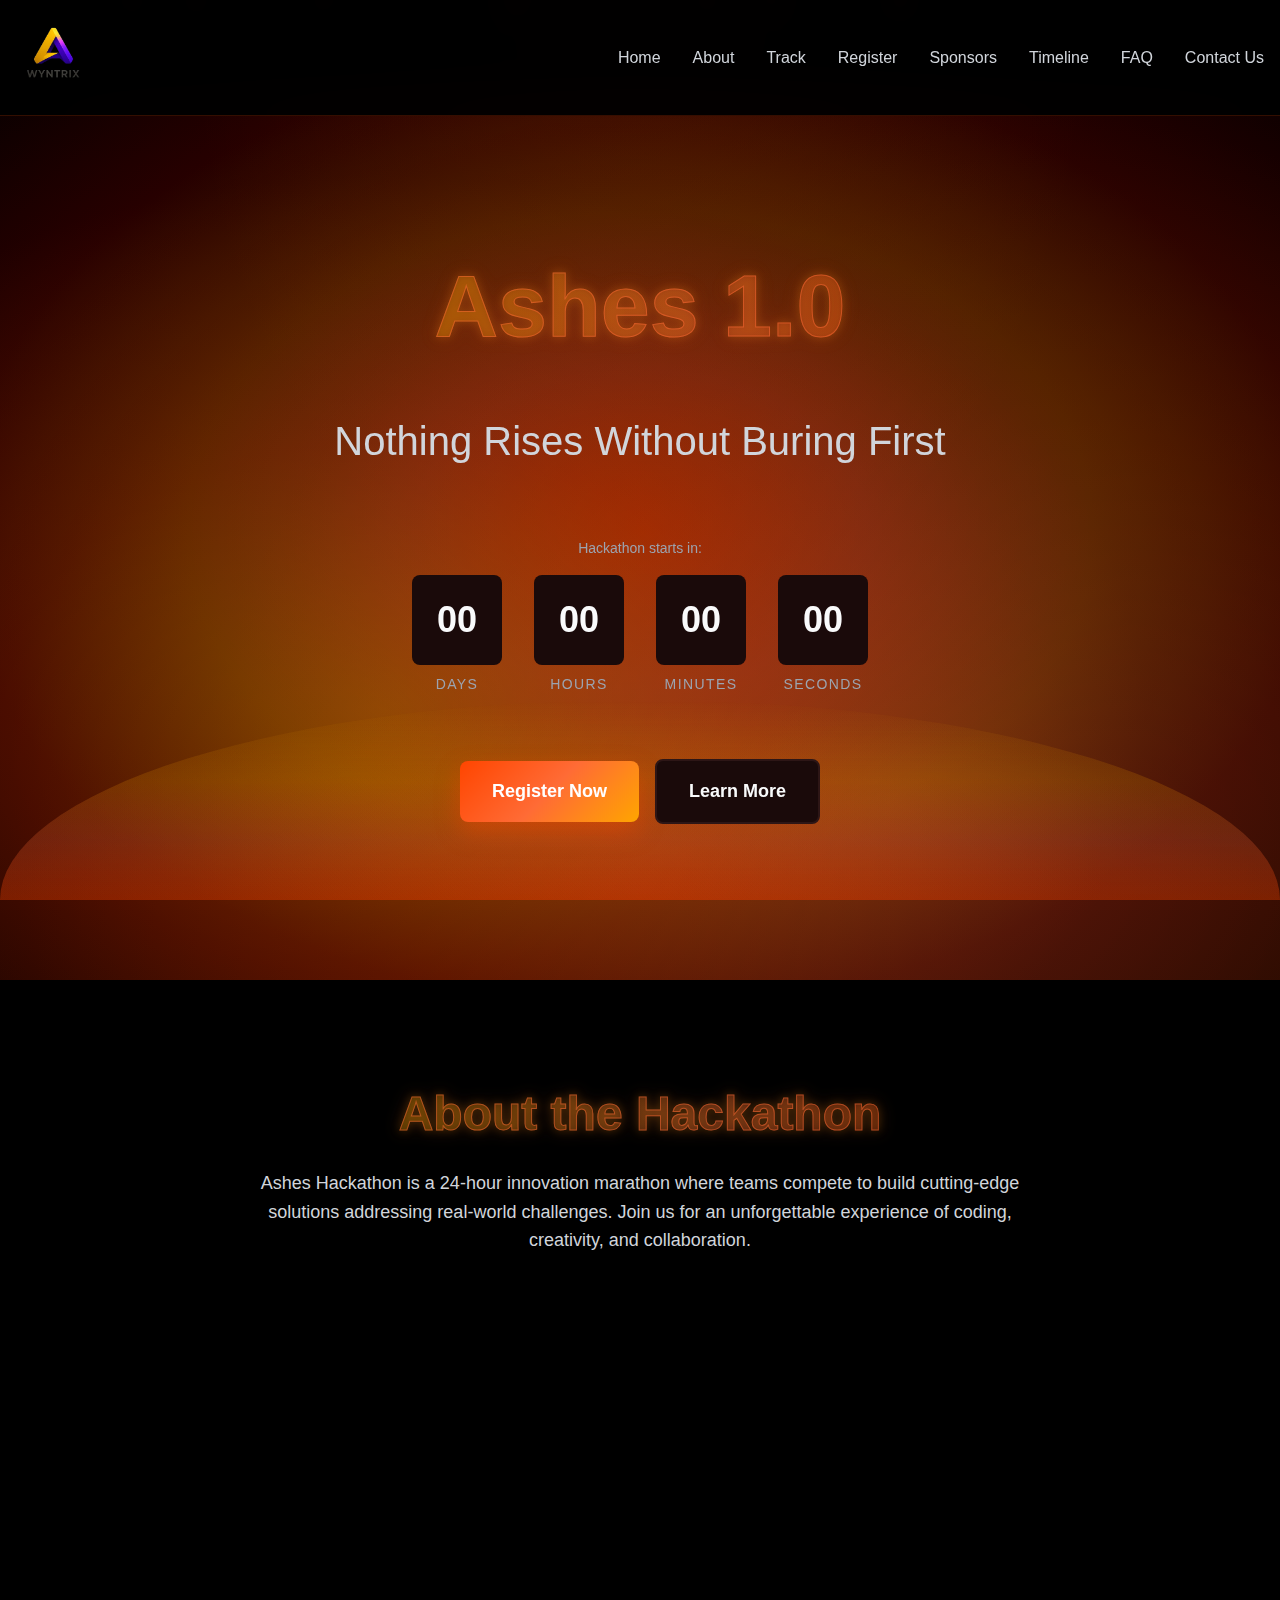
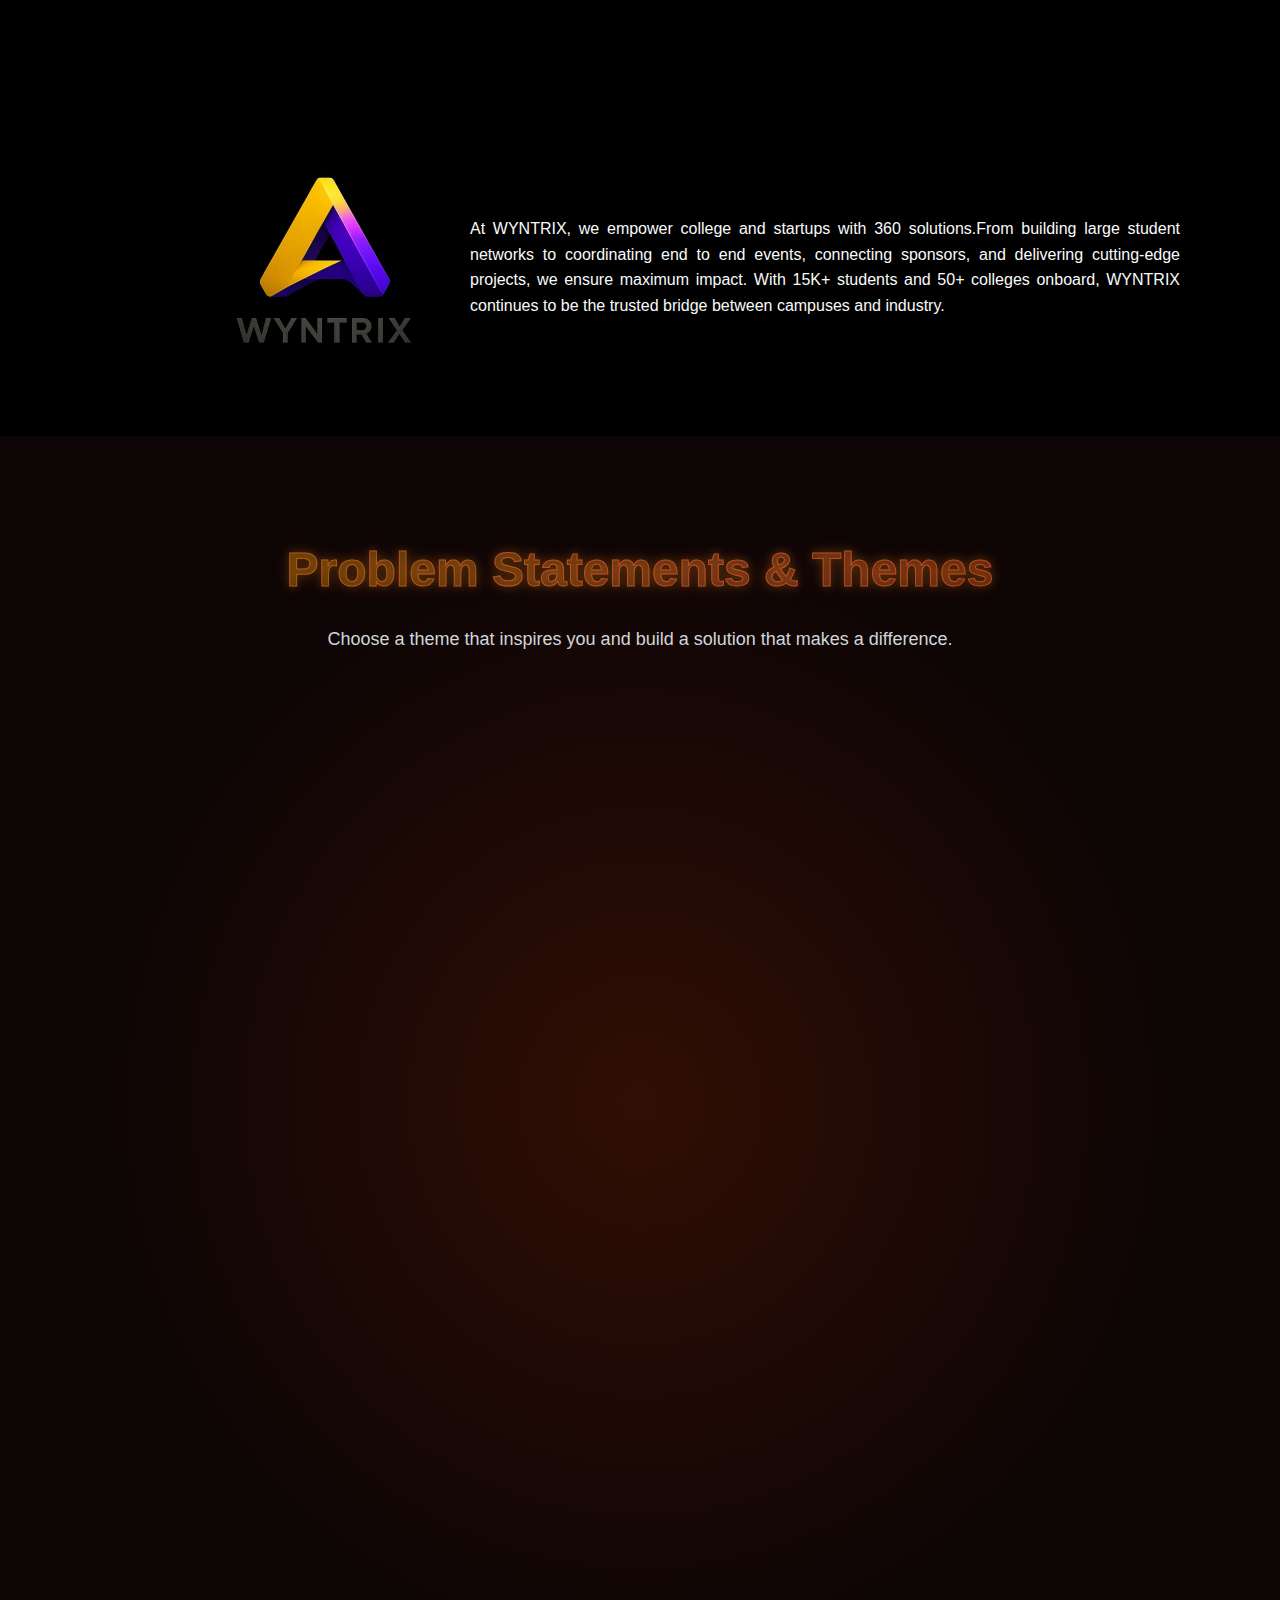
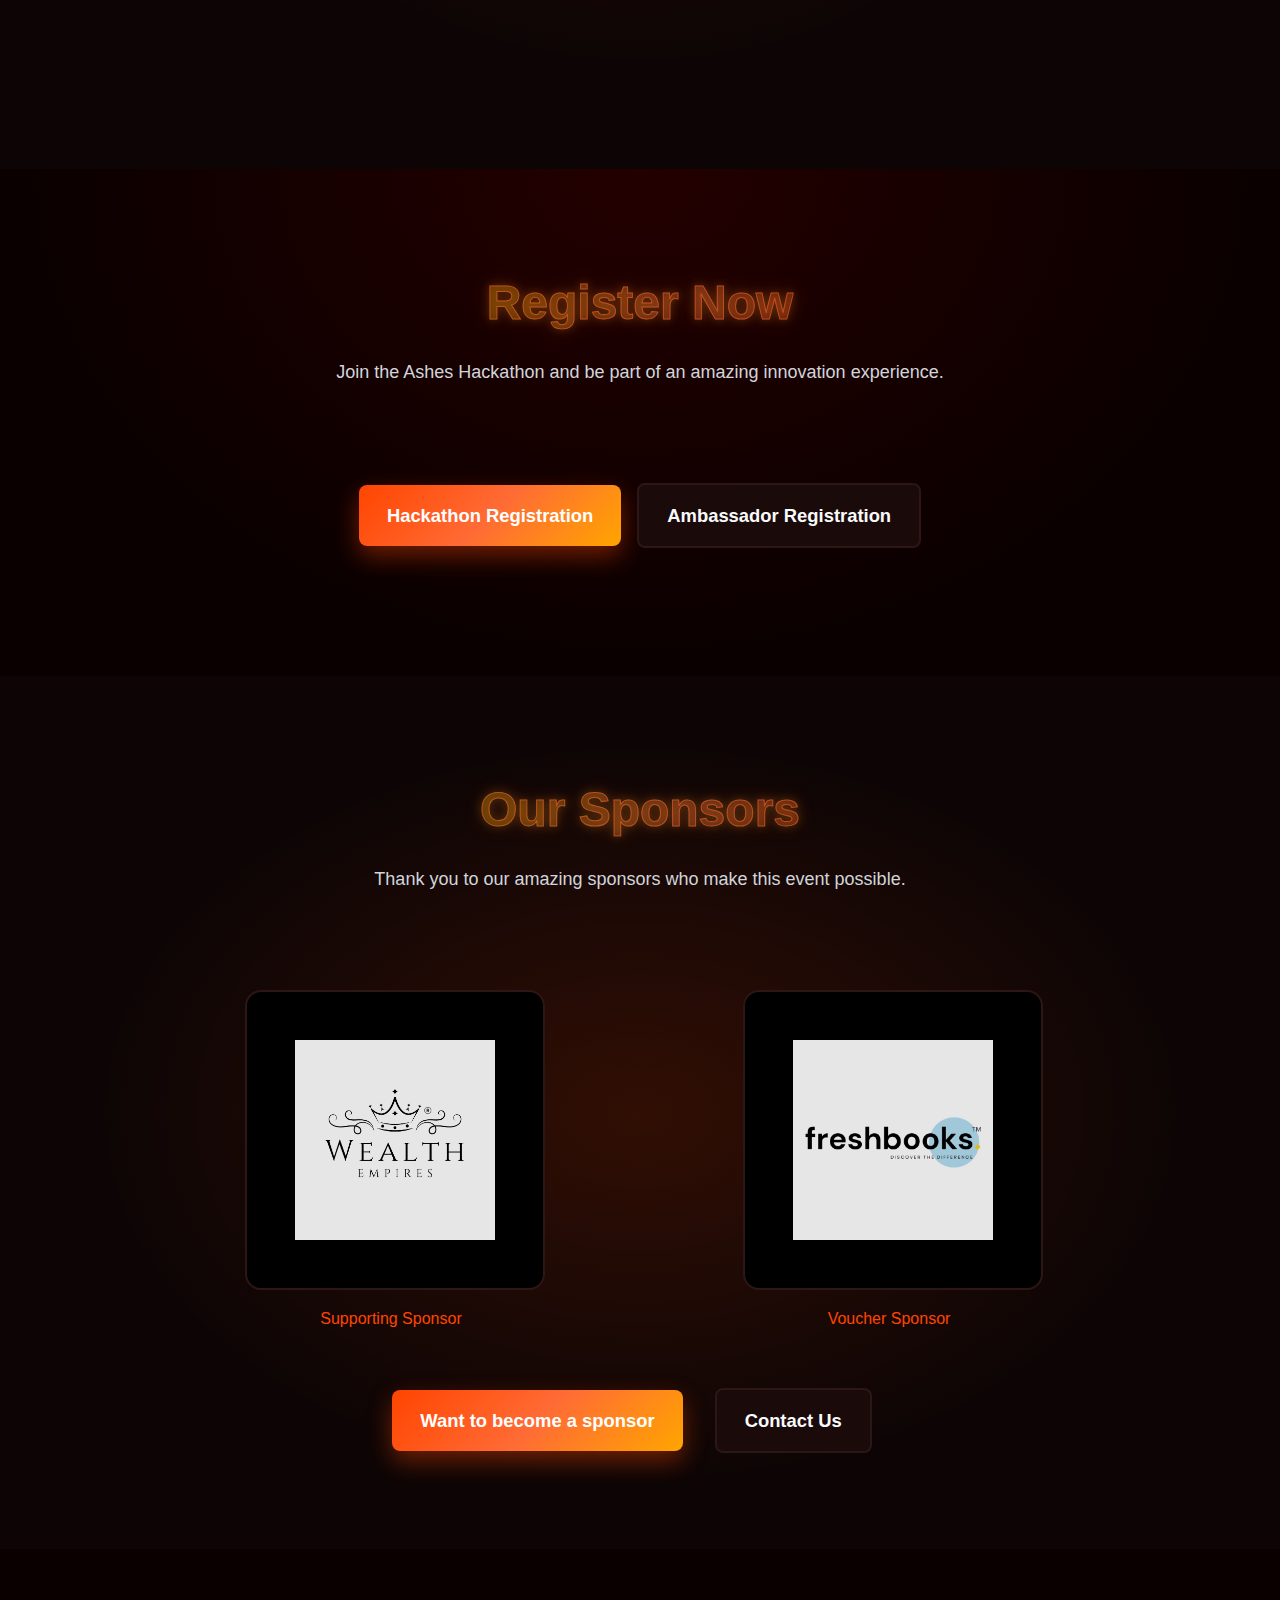
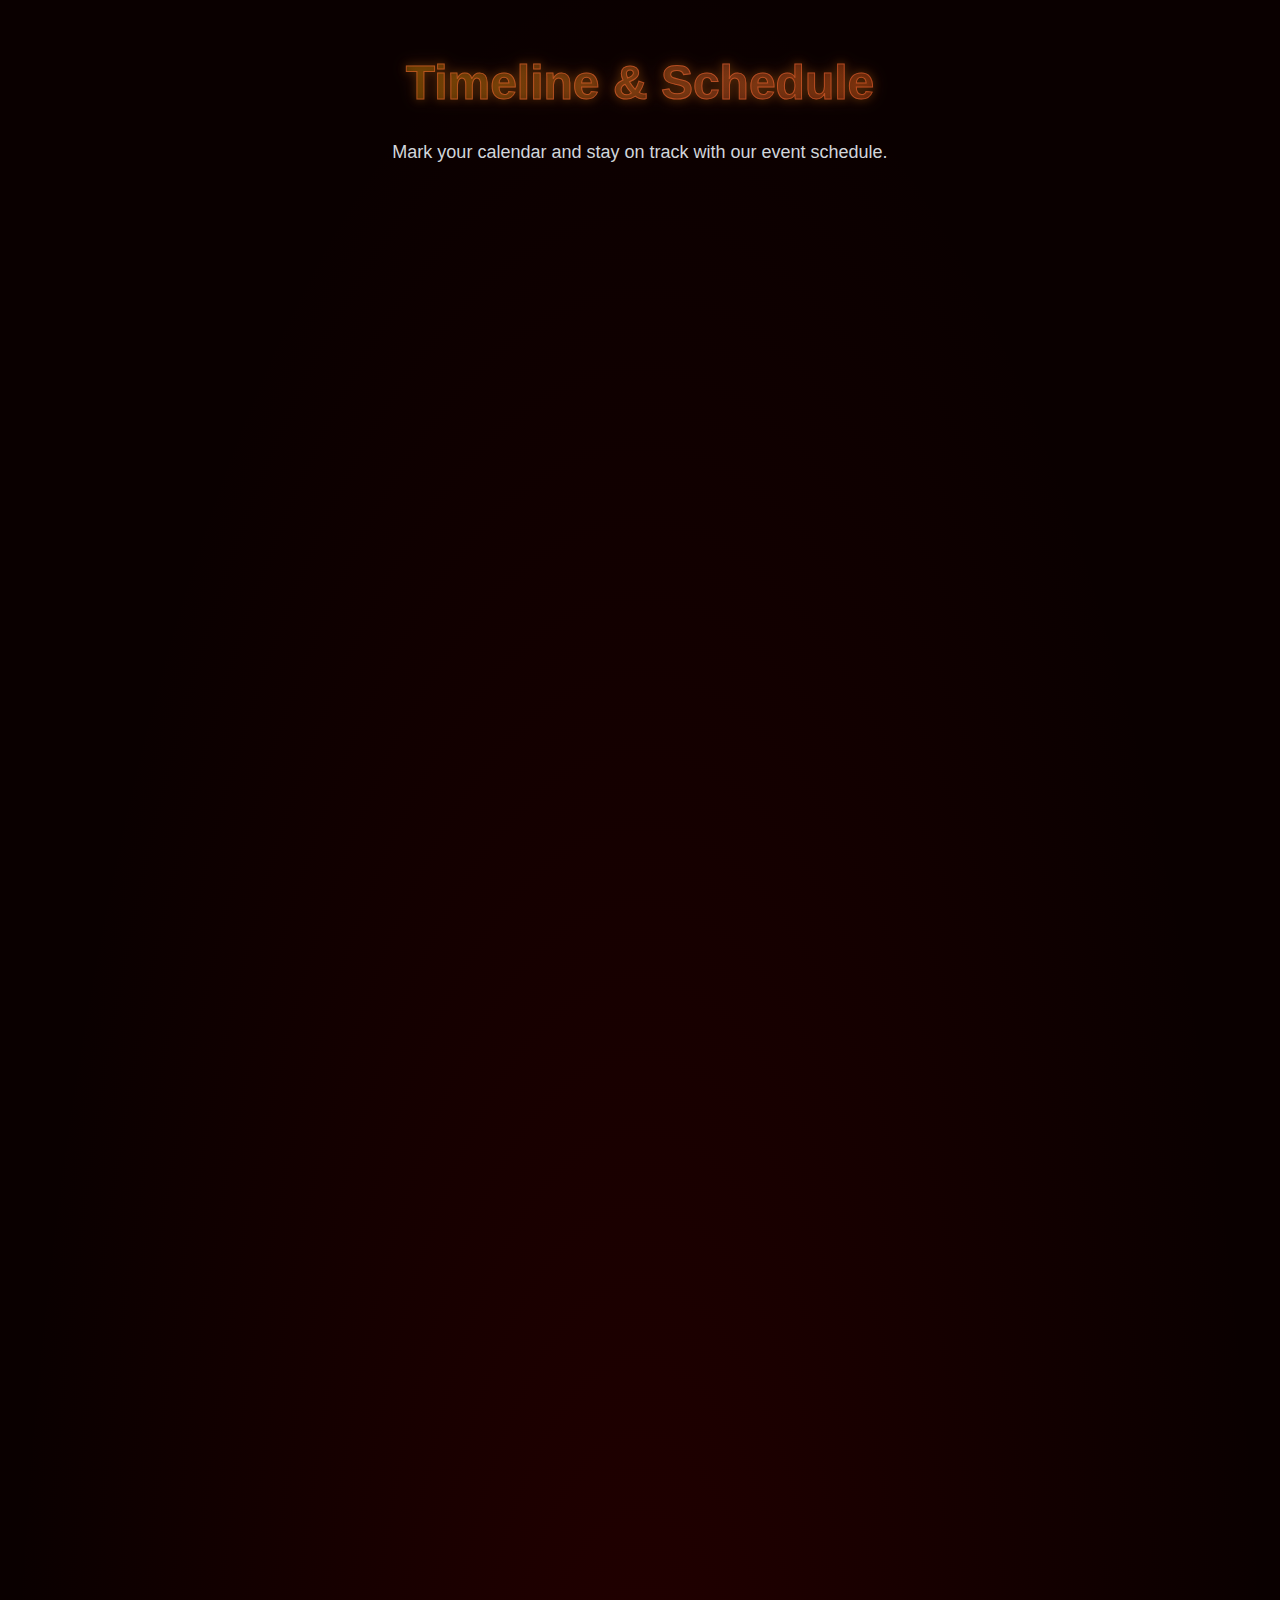
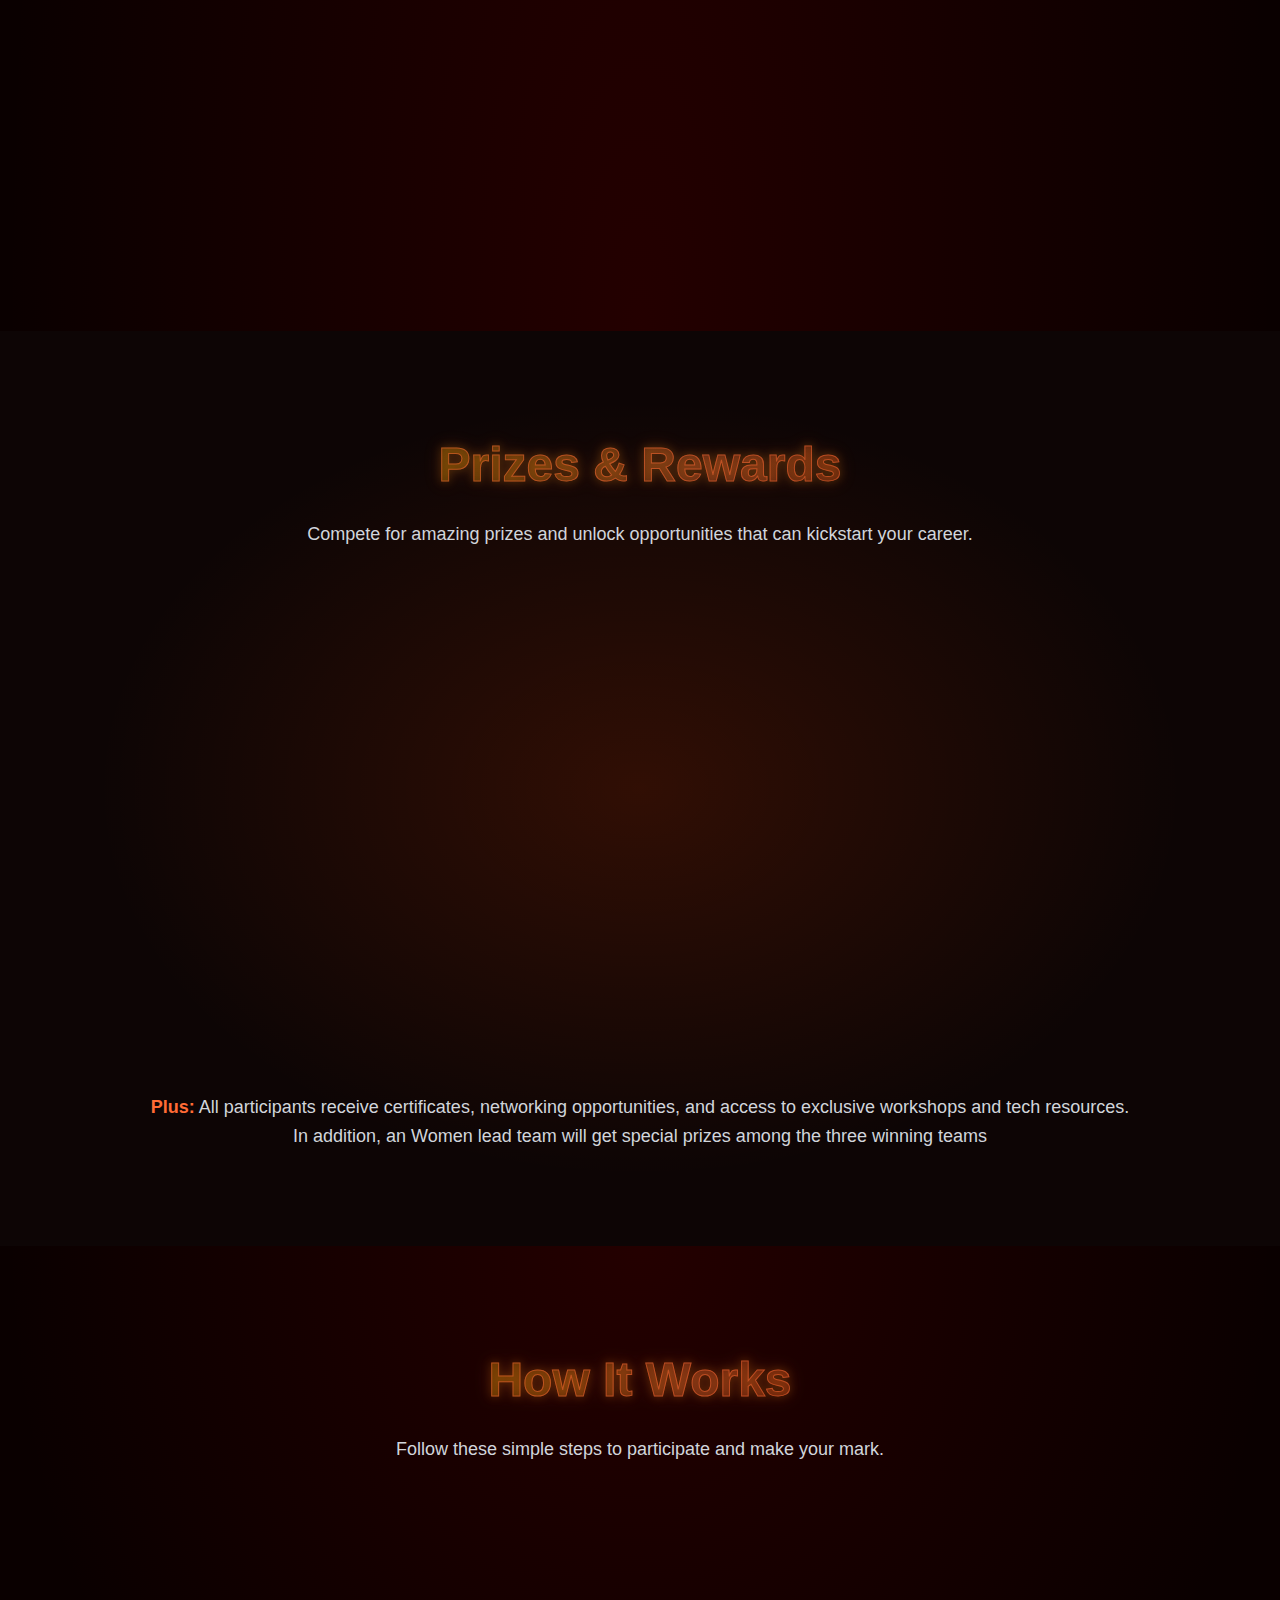
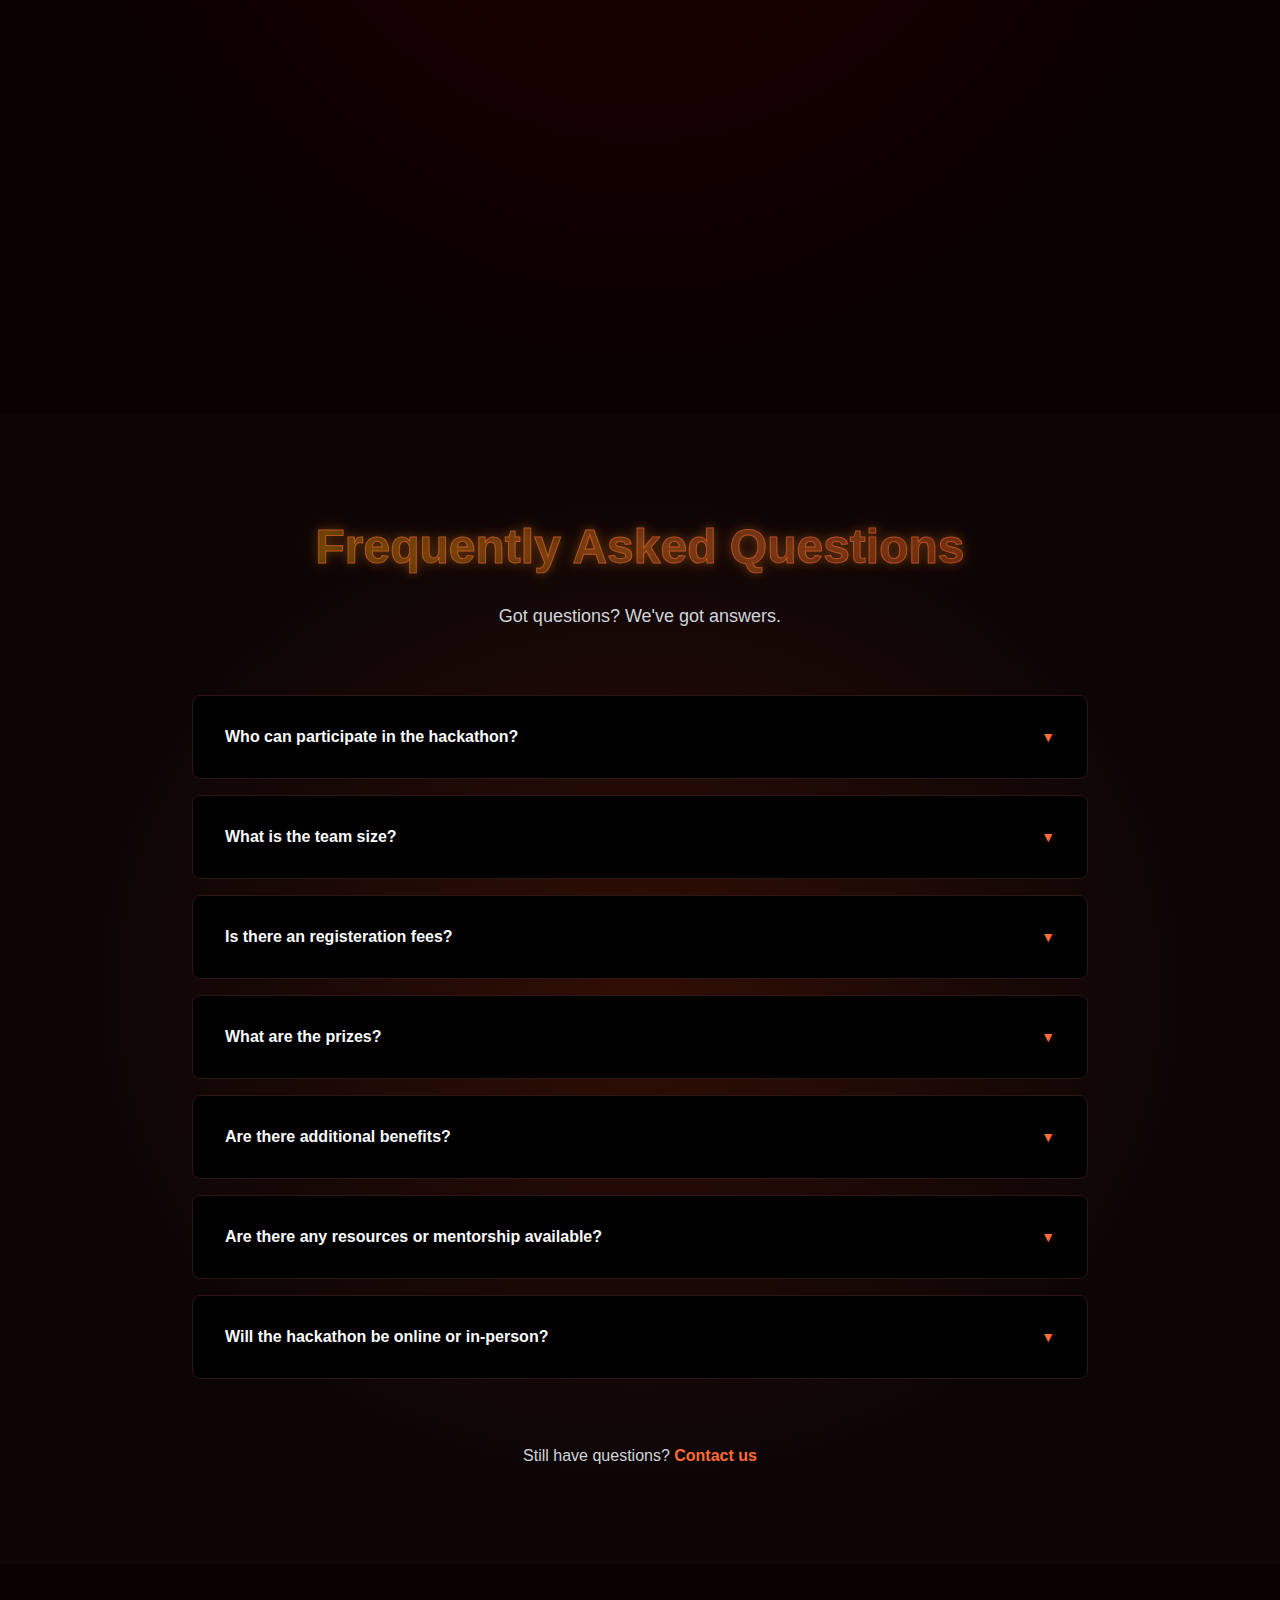
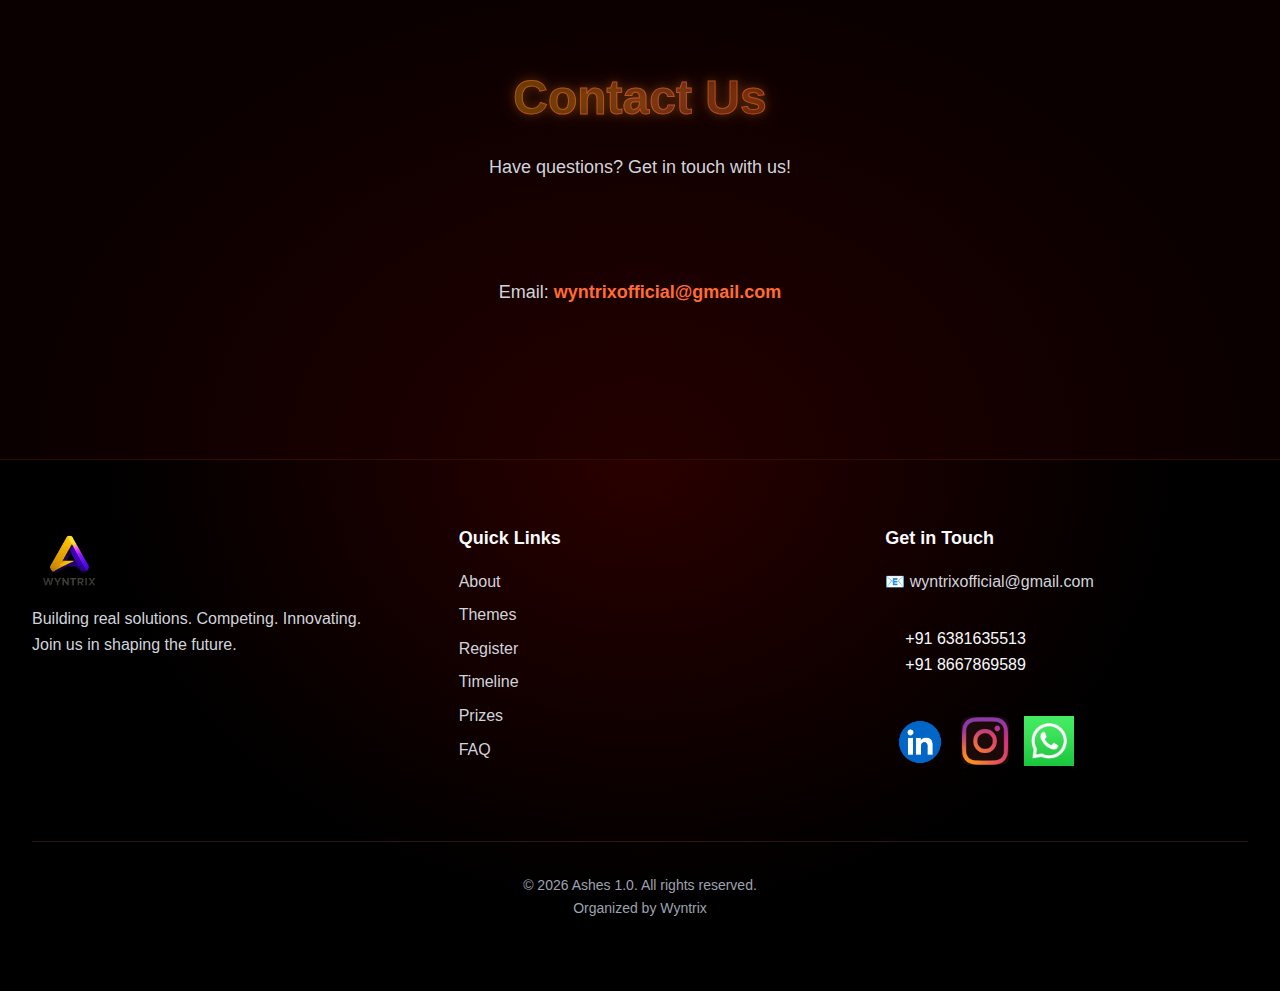
<file: hackathon/ashes/Ashes-hackathon/index.html>
<!DOCTYPE html>
<html lang="en">
<head>
    <meta charset="UTF-8">
    <meta name="viewport" content="width=device-width, initial-scale=1.0">
    <title>Ashes 1.0 - Nothing Rises Without Buring First</title>
    <link rel="icon" type="image/jpeg" href="wyntrix.jpeg">
    <link rel="stylesheet" href="style.css">
</head>
<body>
    <!-- Navigation Bar -->
    <nav class="navbar" id="navbar">
        <div class="nav-container">
            <div class="nav-logo">
                <img src="wyntrix.jpeg" alt="logo">
            </div>
            <button class="nav-toggle" id="navToggle" aria-label="Toggle navigation">
                <span></span>
                <span></span>
                <span></span>
            </button>
            <ul class="nav-menu" id="navMenu">
                <li><a href="#hero" class="nav-link">Home</a></li>
                <li><a href="#about" class="nav-link">About</a></li>
                <li><a href="#themes" class="nav-link">Track</a></li>
                <li><a href="#register-section" class="nav-link">Register</a></li>
                <li><a href="#sponsors" class="nav-link">Sponsors</a></li>
                <li><a href="#timeline" class="nav-link">Timeline</a></li>
                <li><a href="#faq" class="nav-link">FAQ</a></li>
                <li><a href="#contact" class="nav-link">Contact Us</a></li>
            </ul>
        </div>
    </nav>
    
    <!-- Global Background Animations -->
    <div class="sparks-container">
            <div class="spark spark-1"></div>
            <div class="spark spark-2"></div>
            <div class="spark spark-3"></div>
            <div class="spark spark-4"></div>
            <div class="spark spark-5"></div>
            <div class="spark spark-6"></div>
            <div class="spark spark-7"></div>
            <div class="spark spark-8"></div>
            <div class="spark spark-9"></div>
            <div class="spark spark-10"></div>
            <div class="spark spark-11"></div>
            <div class="spark spark-12"></div>
            <div class="spark spark-13"></div>
            <div class="spark spark-14"></div>
            <div class="spark spark-15"></div>
        </div>
        <div class="ashes-container">
            <div class="ash ash-1"></div>
            <div class="ash ash-2"></div>
            <div class="ash ash-3"></div>
            <div class="ash ash-4"></div>
            <div class="ash ash-5"></div>
            <div class="ash ash-6"></div>
            <div class="ash ash-7"></div>
            <div class="ash ash-8"></div>
            <div class="ash ash-9"></div>
            <div class="ash ash-10"></div>
            <div class="ash ash-11"></div>
            <div class="ash ash-12"></div>
            <div class="ash ash-13"></div>
            <div class="ash ash-14"></div>
            <div class="ash ash-15"></div>
            <div class="ash ash-16"></div>
            <div class="ash ash-17"></div>
            <div class="ash ash-18"></div>
            <div class="ash ash-19"></div>
            <div class="ash ash-20"></div>
    </div>
    
    <!-- Floating Embers Container -->
    <div class="embers-container">
        <div class="ember ember-1"></div>
        <div class="ember ember-2"></div>
        <div class="ember ember-3"></div>
        <div class="ember ember-4"></div>
        <div class="ember ember-5"></div>
        <div class="ember ember-6"></div>
        <div class="ember ember-7"></div>
        <div class="ember ember-8"></div>
    </div>
    
    <!-- Fire Waves Container -->
    <div class="fire-waves-container">
        <div class="fire-wave wave-1"></div>
        <div class="fire-wave wave-2"></div>
        <div class="fire-wave wave-3"></div>
    </div>
    
    <!-- Hero Section -->
    <section id="hero" class="hero">
        <div class="hero-background"></div>
        <div class="hero-content">
            <h1 class="hero-title">
                <span class="gradient-text">Ashes 1.0</span>
            </h1>
            <p class="hero-tagline">Nothing Rises Without Buring First</p>
            
            <!-- Countdown Timer -->
            <div class="countdown-container">
                <p class="countdown-label">Hackathon starts in:</p>
                <div class="countdown-timer" id="countdown">
                    <div class="countdown-unit">
                        <div class="countdown-value" id="days">00</div>
                        <span class="countdown-label-small">Days</span>
                    </div>
                    <div class="countdown-unit">
                        <div class="countdown-value" id="hours">00</div>
                        <span class="countdown-label-small">Hours</span>
                    </div>
                    <div class="countdown-unit">
                        <div class="countdown-value" id="minutes">00</div>
                        <span class="countdown-label-small">Minutes</span>
                    </div>
                    <div class="countdown-unit">
                        <div class="countdown-value" id="seconds">00</div>
                        <span class="countdown-label-small">Seconds</span>
                    </div>
                </div>
            </div>

            <!-- CTA Buttons -->
            <div class="hero-buttons">
                <a href="https://docs.google.com/forms/d/e/1FAIpQLSdkfiHPv-XcLJlBnagAQBUdO-Jq2LfD2PHv8-BPd4gVE32iQg/viewform?usp=publish-editor" class="btn btn-primary">Register Now</a>
                <a href="#about" class="btn btn-secondary">Learn More</a>
            </div>
        </div>
        <div class="scroll-indicator"></div>
    </section>

    <!-- About Section -->
    <section id="about" class="section about-section">
        <div class="container">
            <div class="section-header">
                <h2 class="section-title">
                    <span class="gradient-text">About the Hackathon</span>
                </h2>
                <p class="section-description">
                    Ashes Hackathon is a 24-hour innovation marathon where teams compete to build
                    cutting-edge solutions addressing real-world challenges. Join us for an unforgettable
                    experience of coding, creativity, and collaboration.
                </p>
            </div>

            <div class="features-grid">
                <div class="feature-card">
                    <div class="feature-icon">👥</div>
                    <h3 class="feature-title">Who Can Participate</h3>
                    <p class="feature-description">
                        Open to developers, designers, entrepreneurs, and innovators of all skill levels. 
                        Students, professionals, and hobbyists welcome!
                    </p>
                </div>
                <div class="feature-card">
                    <div class="feature-icon">🎯</div>
                    <h3 class="feature-title">Our Purpose</h3>
                    <p class="feature-description">
                        To bring together creative minds and provide a platform where innovative ideas 
                        can become reality through collaboration and competition.
                    </p>
                </div>
                <div class="feature-card">
                    <div class="feature-icon">⚡</div>
                    <h3 class="feature-title">Why It Matters</h3>
                    <p class="feature-description">
                        In an era of rapid technological advancement, hackathons drive innovation, 
                        foster community, and create solutions for real-world problems.
                    </p>
                </div>
            </div>
        </div>
    </section>
    <div class="descript">
        <a><img src="wyntrix.jpeg" alt="Hi"></a>
        <p>At WYNTRIX, we empower college and startups with 360 solutions.From building large student networks to coordinating end to end events, connecting sponsors, and delivering cutting-edge projects, we ensure maximum impact. With 15K+ students and 50+ colleges onboard, WYNTRIX continues to be the trusted bridge between campuses and industry.</p>

    </div>

    <!-- Themes / Problem Statements Section -->
    <section id="themes" class="section themes-section">
        <div class="container">
            <div class="section-header">
                <h2 class="section-title">
                    <span class="gradient-text">Problem Statements & Themes</span>
                </h2>
                <p class="section-description">
                    Choose a theme that inspires you and build a solution that makes a difference.
                </p>
            </div>

            <div class="themes-grid">
                <div class="theme-card theme-1">
                    <div class="theme-icon">🌐</div>
                    <h3 class="theme-title">Digital Empowerment for Rural Communities</h3>
                    <p class="theme-description">
                        Develop solutions that bridge the digital divide, improve access to technology, 
                        education, healthcare, and economic opportunities in rural areas.
                    </p>
                </div>
                <div class="theme-card theme-2">
                    <div class="theme-icon">🚗</div>
                    <h3 class="theme-title">Urban Mobility & Traffic Management</h3>
                    <p class="theme-description">
                        Create innovative solutions for efficient transportation, traffic optimization, 
                        smart parking, and sustainable urban mobility systems.
                    </p>
                </div>
                <div class="theme-card theme-3">
                    <div class="theme-icon">🚜</div>
                    <h3 class="theme-title">Agriculture & Food Technology</h3>
                    <p class="theme-description">
                        Build technologies that enhance farming practices, improve food security, 
                        optimize supply chains, and promote sustainable agricultural practices.
                    </p>
                </div>
                <div class="theme-card theme-4">
                    <div class="theme-icon">⚕️</div>
                    <h3 class="theme-title">Medical & Health</h3>
                    <p class="theme-description">
                        Innovate in healthcare delivery, telemedicine, medical diagnostics, 
                        patient care management, and health monitoring solutions.
                    </p>
                </div>
                <div class="theme-card theme-5">
                    <div class="theme-icon">⚡</div>
                    <h3 class="theme-title">Renewable & Sustainable Energy</h3>
                    <p class="theme-description">
                        Develop solutions for clean energy generation, energy efficiency, 
                        smart grids, and sustainable energy management systems.
                    </p>
                </div>
                <div class="theme-card theme-6">
                    <div class="theme-icon">♻️</div>
                    <h3 class="theme-title">Waste Management & Recycling</h3>
                    <p class="theme-description">
                        Create innovative approaches to waste reduction, recycling processes, 
                        circular economy solutions, and sustainable waste management systems.
                    </p>
                </div>
                <div class="theme-card theme-7">
                    <div class="theme-icon">✈️</div>
                    <h3 class="theme-title">Tourism & Travel</h3>
                    <p class="theme-description">
                        Build platforms and solutions that enhance travel experiences, 
                        promote sustainable tourism, and improve destination management.
                    </p>
                </div>
                <div class="theme-card theme-8">
                    <div class="theme-icon">💡</div>
                    <h3 class="theme-title">Student Innovation (Open Theme)</h3>
                    <p class="theme-description">
                        Open category for creative and innovative solutions that don't fit 
                        into specific themes. Showcase your unique ideas and creativity!
                    </p>
                </div>
            </div>
        </div>
    </section>

    <!-- Register Section -->
    <section id="register-section" class="section register-section">
        <div class="container-i">
            <!--<div class="poster">
                <img src="poster.jpeg" alt="Ashes Hackathon Poster">
            </div>-->
            <div class="blog">
                <div class="section-header">
                    <h2 class="section-title">
                        <span class="gradient-text">Register Now</span>
                    </h2>
                    <p class="section-description">
                        Join the Ashes Hackathon and be part of an amazing innovation experience.
                    </p>
                </div>
                <div style="text-align: center; padding: 2rem;">
                    <div class="register-buttons">
                        <a href="https://docs.google.com/forms/d/e/1FAIpQLSdkfiHPv-XcLJlBnagAQBUdO-Jq2LfD2PHv8-BPd4gVE32iQg/viewform?usp=publish-editor" class="btn btn-primary" style="font-size: 1.15rem; padding: 1rem 1.75rem;" target="_blank" rel="noopener">Hackathon Registration</a>
                        <a href="https://docs.google.com/forms/d/e/1FAIpQLSfIlmsazW6ek02CynbJ768Dm1xBbunQYuioUdqV43FWAir9pw/viewform?usp=publish-editor" class="btn btn-secondary" style="font-size: 1.15rem; padding: 1rem 1.75rem;" id="ambassadorRegister">Ambassador Registration</a>
                    </div>
                </div>
            </div>
            
            <!--<img src="reward.jpeg" alt="Ashes Hackathon Poster">
            </div>-->
        </div>
    </section>

    <!-- Sponsors Section -->
    <section id="sponsors" class="section sponsors-section">
        <div class="container">
            <div class="section-header">
                <h2 class="section-title">
                    <span class="gradient-text">Our Sponsors</span>
                </h2>
                <p class="section-description">
                    Thank you to our amazing sponsors who make this event possible.
                </p>
            </div>
            <div class="sponsors-grid">
                <div class="info">
                    <div class="sponsor-card">
                        <div class="sponsor-logo">
                            <img src="Wealth Empires.jpg" alt="Wealth Empires Logo" onerror="this.style.display='none'; this.nextElementSibling.style.display='block';">
                        </div>
                    </div>
                    <p>Supporting Sponsor</p>
                </div>
                <div class="info">  
                    <div class="sponsor-card">
                        <div class="sponsor-logo">
                            <img src="freshbook.jpeg" alt="FreshBooks Logo" onerror="this.style.display='none'; this.nextElementSibling.style.display='block';">
                        </div>
                    </div>
                    <p>Voucher Sponsor</p>
                </div>    
            </div>
            <div class="sponsor-actions" style="text-align:center; margin-top:1.5rem;">
                <a href="#" class="btn sponsor-cta sponsor-cta-primary" target="_blank" rel="noopener">
                    <a href="https://image2url.com/r2/default/images/1768284776098-f3d80c26-7ccc-407a-9471-d2e1a288778e.png"class="btn btn-primary" style="font-size: 1.15rem; padding: 1rem 1.75rem;" target="_blank" rel="noopener" alt="Sponsor Icon">Want to become a sponsor</a>
                </a>
                <a href="mailto:wyntrixofficial@gmail.com" class="btn btn-secondary" style="font-size: 1.15rem; padding: 1rem 1.75rem;" id="ambassadorRegister">
                    Contact Us
                </a>
            </div>
        </div>
    </section>

    <!-- Timeline Section -->
    <section id="timeline" class="section timeline-section">
        <div class="container">
            <div class="section-header">
                <h2 class="section-title">
                    <span class="gradient-text">Timeline & Schedule</span>
                </h2>
                <p class="section-description">
                    Mark your calendar and stay on track with our event schedule.
                </p>
            </div>

            <div class="timeline">
                <div class="timeline-item">
                    <div class="timeline-icon">📅</div>
                    <div class="timeline-content">
                        <h3 class="timeline-title">Registration Opens</h3>
                        <p class="timeline-date">January 15, 2026</p>
                        <p class="timeline-description">
                            Early registration begins. Secure your spot and start forming your team.
                        </p>
                    </div>
                </div>
                <div class="timeline-item">
                    <div class="timeline-icon">⏰</div>
                    <div class="timeline-content">
                        <h3 class="timeline-title">Registration Ends</h3>
                        <p class="timeline-date">February 14, 2026</p>
                        <p class="timeline-description">
                            Opening ceremony, team introductions, and the coding begins!
                        </p>
                    </div>
                </div>
                <div class="timeline-item">
                    <div class="timeline-icon">📝</div>
                    <div class="timeline-content">
                        <h3 class="timeline-title">Inaguration and Opening Ceremony</h3>
                        <p class="timeline-date">Feb 15, 2026 - 9:00 to 10:00 AM</p>
                        <p class="timeline-description">
                            Opening ceremony and keynote talks.
                        </p>
                    </div>
                </div>
                <div class="timeline-item">
                    <div class="timeline-icon">✔️</div>
                    <div class="timeline-content">
                        <h3 class="timeline-title">Hackathon Begins</h3>
                        <p class="timeline-date">Feb 15, 2026 - 10:00 AM</p>
                        <p class="timeline-description">
                            Opening ceremony and keynote talks.
                        </p>
                    </div>
                </div>
                <div class="timeline-item">
                    <div class="timeline-icon">🥇</div>
                    <div class="timeline-content">
                        <h3 class="timeline-title">First Review</h3>
                        <p class="timeline-date">Feb 15, 2026 - 3:00 PM</p>
                        <p class="timeline-description">
                            Present your initial ideas and progress to the mentors!
                        </p>
                    </div>
                </div>
                <div class="timeline-item">
                    <div class="timeline-icon">🥈</div>
                    <div class="timeline-content">
                        <h3 class="timeline-title">Final Presentation </h3>
                        <p class="timeline-date">Feb 15, 2026 - 7:00 PM</p>
                        <p class="timeline-description">
                            Pitch your final project to the judges!
                        </p>
                    </div>
                </div>
                <div class="timeline-item">
                    <div class="timeline-icon">🏆</div>
                    <div class="timeline-content">
                        <h3 class="timeline-title">Result Announcement</h3>
                        <p class="timeline-date">Feb 16, 2026 - 10:00 AM</p>
                        <p class="timeline-description">
                            Winners announcement and closing ceremony!
                        </p>
                    </div>
                </div>
            </div>
        </div>
    </section>

    <!-- Prizes Section -->
    <section id="prizes" class="section prizes-section">
        <div class="container">
            <div class="section-header">
                <h2 class="section-title">
                    <span class="gradient-text">Prizes & Rewards</span>
                </h2>
                <p class="section-description">
                    Compete for amazing prizes and unlock opportunities that can kickstart your career.
                </p>
            </div>

            <div class="prizes-grid">
                <div class="prize-card prize-first">
                    <div class="prize-icon">🥇</div>
                    <h3 class="prize-title">1st Prize</h3>
                    <p class="prize-amount">₹30,000</p>
                    <p class="prize-description">
                        Grand prize plus mentorship opportunities and startup resources
                    </p>
                </div>
                <div class="prize-card prize-second">
                    <div class="prize-icon">🥈</div>
                    <h3 class="prize-title">2nd Prize</h3>
                    <p class="prize-amount">₹15,000</p>
                    <p class="prize-description">
                        Cash prize plus access to incubator programs and networking events
                    </p>
                </div>
                <div class="prize-card prize-third">
                    <div class="prize-icon">🥉</div>
                    <h3 class="prize-title">3rd Prize</h3>
                    <p class="prize-amount">₹5,000</p>
                    <p class="prize-description">
                        Cash prize plus workshop access and tech swag packages
                    </p>
                </div>
                <div class="prize-card prize-special">
                    <div class="prize-icon">💼</div>
                    <h3 class="prize-title">Special Opportunities</h3>
                    <p class="prize-amount">Multiple</p>
                    <p class="prize-description">
                        Free internship opportunities for winners, mentorship programs, and collaboration chances 
                        with industry leaders
                    </p>
                </div>
            </div>

            <div class="prizes-note">
                <p>
                    <span class="accent-text">Plus:</span> All participants receive certificates, 
                    networking opportunities, and access to exclusive workshops and tech resources.
                    <br>
                    In addition, an Women lead team will get special prizes among the three winning teams
                </p>
            </div>
        </div>
    </section>

    <!-- How It Works Section -->
    <section id="how-it-works" class="section how-it-works-section">
        <div class="container">
            <div class="section-header">
                <h2 class="section-title">
                    <span class="gradient-text">How It Works</span>
                </h2>
                <p class="section-description">
                    Follow these simple steps to participate and make your mark.
                </p>
            </div>

            <div class="steps-wrapper">
                <div class="steps-container">
                    <div class="step-item">
                        <div class="step-number">01</div>
                        <div class="step-icon">👤</div>
                        <h3 class="step-title">Register</h3>
                        <p class="step-description">
                            Sign up individually or as a team. Complete your profile and select your preferred theme.
                        </p>
                    </div>
                    <div class="step-item">
                        <div class="step-number">02</div>
                        <div class="step-icon">💻</div>
                        <h3 class="step-title">Build</h3>
                        <p class="step-description">
                            Use the 48-hour hackathon period to develop your solution. Access resources, mentors, and APIs.
                        </p>
                    </div>
                    <div class="step-item">
                        <div class="step-number">03</div>
                        <div class="step-icon">📤</div>
                        <h3 class="step-title">Submit</h3>
                        <p class="step-description">
                            Upload your project, documentation, and demo video before the submission deadline.
                        </p>
                    </div>
                    <div class="step-item">
                        <div class="step-number">04</div>
                        <div class="step-icon">🎤</div>
                        <h3 class="step-title">Pitch</h3>
                        <p class="step-description">
                            Present your solution to judges in a 5-minute pitch. Showcase your innovation and impact.
                        </p>
                    </div>
                    <div class="step-item">
                        <div class="step-number">05</div>
                        <div class="step-icon">🏆</div>
                        <h3 class="step-title">Win</h3>
                        <p class="step-description">
                            Winners are announced! Celebrate your achievements and claim your prizes and opportunities.
                        </p>
                    </div>
                    <!-- Duplicate items for seamless loop -->
                    <div class="step-item">
                        <div class="step-number">01</div>
                        <div class="step-icon">👤</div>
                        <h3 class="step-title">Register</h3>
                        <p class="step-description">
                            Sign up individually or as a team. Complete your profile and select your preferred theme.
                        </p>
                    </div>
                    <div class="step-item">
                        <div class="step-number">02</div>
                        <div class="step-icon">💻</div>
                        <h3 class="step-title">Build</h3>
                        <p class="step-description">
                            Use the 24-hour hackathon period to develop your solution. Access resources, mentors, and APIs.
                        </p>
                    </div>
                </div>
            </div>
        </div>
    </section>

    <!-- FAQ Section -->
    <section id="faq" class="section faq-section">
        <div class="container">
            <div class="section-header">
                <h2 class="section-title">
                    <span class="gradient-text">Frequently Asked Questions</span>
                </h2>
                <p class="section-description">Got questions? We've got answers.</p>
            </div>

            <div class="faq-container">
                <div class="faq-item">
                    <button class="faq-question">
                        <span>Who can participate in the hackathon?</span>
                        <span class="faq-icon">▼</span>
                    </button>
                    <div class="faq-answer">
                        <p>
                           Anyone interested in tech, design, or innovation students and professionals—can join. No prior experience is required.
                        </p>
                    </div>
                </div>

                <div class="faq-item">
                    <button class="faq-question">
                        <span>What is the team size?</span>
                        <span class="faq-icon">▼</span>
                    </button>
                    <div class="faq-answer">
                        <p>
                            You can participate solo or in teams of up to 4 members.
                        </p>
                    </div>
                </div>

                <div class="faq-item">
                    <button class="faq-question">
                        <span>Is there an registeration fees?</span>
                        <span class="faq-icon">▼</span>
                    </button>
                    <div class="faq-answer">
                        <p>
                            Yes, the fee is ₹100 per team.
                        </p>
                    </div>
                </div>

                <div class="faq-item">
                    <button class="faq-question">
                        <span>What are the prizes?</span>
                        <span class="faq-icon">▼</span>
                    </button>
                    <div class="faq-answer">
                        <p>
                            1st Prize: ₹30,000
                            <br>
                             2nd Prize: ₹15,000 
                             <br>
                             3rd Prize: ₹5,000
                             <br>
                             Note: One women-led team is guaranteed to be among the top cash-prize-winning teams.
                        </p>
                    </div>
                </div>

                <div class="faq-item">
                    <button class="faq-question">
                        <span>Are there additional benefits?</span>
                        <span class="faq-icon">▼</span>
                    </button>
                    <div class="faq-answer">
                        <p>
                            Top-performing teams will receive offline/online internship offers. All participants will receive goodies, vouchers, surprise gifts, and certificates.
                        </p>
                    </div>
                </div>

                <div class="faq-item">
                    <button class="faq-question">
                        <span>Are there any resources or mentorship available?</span>
                        <span class="faq-icon">▼</span>
                    </button>
                    <div class="faq-answer">
                        <p>
                            Yes! We'll have experienced mentors available throughout the hackathon to help with technical questions, design feedback, and business strategy.
                        </p>
                    </div>
                </div>

                <div class="faq-item">
                    <button class="faq-question">
                        <span>Will the hackathon be online or in-person?</span>
                        <span class="faq-icon">▼</span>
                    </button>
                    <div class="faq-answer">
                        <p>
                            The hackathon will be online. All sessions, presentations, and judging will be accessible online for 
                             participants.
                        </p>
                    </div>
                </div>
            </div>

            <div class="faq-contact">
                <p>
                    Still have questions? 
                    <a href="mailto:wyntrixofficial@gmail.com" class="contact-link">Contact us</a>
                </p>
            </div>
        </div>
    </section>

    <!-- Contact Section -->
    <section id="contact" class="section contact-section">
        <div class="container">
            <div class="section-header">
                <h2 class="section-title">
                    <span class="gradient-text">Contact Us</span>
                </h2>
                <p class="section-description">
                    Have questions? Get in touch with us!
                </p>
            </div>
            <div style="text-align: center; padding: 2rem;">
                <p style="color: var(--text-secondary); font-size: 1.125rem; margin-bottom: 1.5rem;">
                    Email: <a href="mailto:wyntrixofficial@gmail.com" style="color: var(--accent-secondary); text-decoration: none; font-weight: 600;">wyntrixofficial@gmail.com</a>
                </p>
            </div>
        </div>
    </section>

    <!-- Footer -->
    <footer class="footer">
        <div class="container">
            <div class="footer-content">
                <div class="footer-section">
                   <div class="nav-logo">
                        <img src="wyntrix.jpeg" alt="logo">
                   </div>
                    <p class="footer-description">
                        Building real solutions. Competing. Innovating. Join us in shaping the future.
                    </p>
                </div>

                <div class="footer-section">
                    <h4 class="footer-heading">Quick Links</h4>
                    <ul class="footer-links">
                        <li><a href="#about">About</a></li>
                        <li><a href="#themes">Themes</a></li>
                        <li><a href="#register-section">Register</a></li>
                        <li><a href="#timeline">Timeline</a></li>
                        <li><a href="#prizes">Prizes</a></li>
                        <li><a href="#faq">FAQ</a></li>
                    </ul>
                </div>

                <div class="footer-section">
                    <h4 class="footer-heading">Get in Touch</h4>
                    <a href="mailto:wyntrixofficial@gmail.com" class="footer-email">
                        📧 wyntrixofficial@gmail.com 
                    
                    </a>
                    
                    <p>
                    <i class="phone"></i>+91 6381635513
                    <br>
                    <i class="phone"></i>+91 8667869589
                    </p>
    
                    <div class="social-links">
                        <a href="https://www.linkedin.com/company/wyntrix/" class="linkedin" aria-label="LinkedIn"><img src="linked.png" alt="linkedin"></a>
                        <a href="https://www.instagram.com/wyntrix_official?igsh=MjR1Z3ByZGdvajBy" class="social-link" aria-label="Instagram"><img src="insta-removebg-preview.png" alt=""></a>
                        <a href="https://chat.whatsapp.com/ERBumxQoVhzCaJhha5R0NZ?mode=hqrt1" class="social-link" aria-label="Whatsapp"><img src="whatapp.png" alt=""></a>
                    </div>
                </div>
            </div>

            <div class="footer-bottom">
                <p>&copy; <span id="current-year">2026</span> Ashes 1.0. All rights reserved.
                <br>
                Organized by Wyntrix</p>
            </div>
        </div>
    </footer>

    <script src="script.js"></script>
</body>
</html>
</file>
<file: style.css>
/* ============================================
   RESET & BASE STYLES
   ============================================ */

* {
    margin: 0;
    padding: 0;
    box-sizing: border-box;
}

:root {
    /* Colors - Fire Theme */
    --bg-primary: #000000;
    --bg-secondary: #1a0a0a;
    --bg-tertiary: #2d1616;
    --text-primary: #f9fafb;
    --text-secondary: #d1d5db;
    --text-muted: #9ca3af;
    --accent-primary: #ff4500;
    --accent-secondary: #ff6b35;
    --accent-tertiary: #ffa500;
    
    /* Spacing */
    --spacing-xs: 0.5rem;
    --spacing-sm: 1rem;
    --spacing-md: 2rem;
    --spacing-lg: 4rem;
    --spacing-xl: 6rem;
    
    /* Typography */
    --font-family: -apple-system, BlinkMacSystemFont, 'Segoe UI', Roboto, 'Helvetica Neue', Arial, sans-serif;
}

html {
    scroll-behavior: smooth;
}

body {
    font-family: var(--font-family);
    background-color: #000000;
    background-image: 
        radial-gradient(ellipse at bottom, rgba(139, 0, 0, 0.3) 0%, transparent 50%),
        radial-gradient(ellipse at top, rgba(255, 69, 0, 0.1) 0%, transparent 50%);
    background-attachment: fixed;
    color: var(--text-primary);
    line-height: 1.6;
    overflow-x: hidden;
    padding-top: 80px;
}

/* ============================================
   NAVIGATION BAR
   ============================================ */

.navbar {
    position: fixed;
    top: 0;
    left: 0;
    right: 0;
    background: rgba(0, 0, 0, 0.95);
    backdrop-filter: blur(10px);
    border-bottom: 1px solid rgba(255, 69, 0, 0.2);
    z-index: 1000;
    padding: 1rem 0;
    transition: all 0.3s ease;
}

.navbar.scrolled {
    background: rgba(0, 0, 0, 0.98);
    box-shadow: 0 4px 20px rgba(255, 69, 0, 0.1);
}

.nav-container {
    max-width: 1280px;
    margin: 0 auto;
    padding: 0 var(--spacing-sm);
    display: flex;
    justify-content: space-between;
    align-items: center;
}

.nav-logo img{
    height: 75px;
    width: 75px;
    
}

.nav-menu {
    display: flex;
    list-style: none;
    gap: var(--spacing-md);
    align-items: center;
    margin: 0;
    padding: 0;
}

.nav-link {
    color: var(--text-secondary);
    text-decoration: none;
    font-weight: 500;
    font-size: 1rem;
    transition: color 0.3s ease;
    position: relative;
    padding: 0.5rem 0;
}

.nav-link::after {
    content: '';
    position: absolute;
    bottom: 0;
    left: 0;
    width: 0;
    height: 2px;
    background: linear-gradient(90deg, var(--accent-primary), var(--accent-secondary));
    transition: width 0.3s ease;
}

.nav-link:hover {
    color: var(--text-primary);
}

.nav-link:hover::after {
    width: 100%;
}

.nav-toggle {
    display: none;
    flex-direction: column;
    background: transparent;
    border: none;
    cursor: pointer;
    padding: 0.5rem;
    gap: 0.25rem;
}

.nav-toggle span {
    width: 25px;
    height: 3px;
    background: var(--text-primary);
    transition: all 0.3s ease;
    border-radius: 2px;
}

.nav-toggle.active span:nth-child(1) {
    transform: rotate(45deg) translate(8px, 8px);
}

.nav-toggle.active span:nth-child(2) {
    opacity: 0;
}

.nav-toggle.active span:nth-child(3) {
    transform: rotate(-45deg) translate(7px, -7px);
}

@media (max-width: 768px) {
    body {
        padding-top: 70px;
    }
    
    .nav-toggle {
        display: flex;
    }
    
    .nav-menu {
        position: absolute;
        top: 100%;
        left: 0;
        right: 0;
        background: rgba(0, 0, 0, 0.98);
        flex-direction: column;
        padding: var(--spacing-md);
        gap: 0;
        border-top: 1px solid rgba(255, 69, 0, 0.2);
        max-height: 0;
        overflow: hidden;
        transition: max-height 0.3s ease;
    }
    
    .nav-menu.active {
        max-height: 500px;
    }
    
    .nav-menu li {
        width: 100%;
    }
    
    .nav-link {
        display: block;
        padding: 1rem;
        border-bottom: 1px solid rgba(255, 69, 0, 0.1);
    }
    
    .nav-link::after {
        display: none;
    }
    
    .nav-link:hover {
        background: rgba(255, 69, 0, 0.1);
        padding-left: 1.5rem;
    }
}

.container {
    max-width: 1280px;
    margin: 0 auto;
    padding: 0 var(--spacing-sm);
    gap: 50px;
}
.container-i{
    max-width: 1280px;
    margin: 0 auto;
    padding: 0 var(--spacing-sm);
    gap: 50px;
    display: flex;
}
/* Center the register section content */
.register-section .container-i {
    justify-content: center;
    align-items: center;
}
@media (min-width: 640px) {
    .container {
        padding: 0 var(--spacing-md);
    }
}
.poster img{
    height:350px;
    width: 250px;
}

/* ============================================
   UTILITY CLASSES
   ============================================ */

 .gradient-text {
    background: linear-gradient(90deg,#ffa60043, #ff6b3549, #ff440043, #ffa6004b);
    background-size: 200% 200%;
    -webkit-background-clip: text;
    -webkit-text-fill-color: transparent;
    background-clip: text;
    -webkit-text-stroke: 1px rgba(255, 107, 53, 0.5);
    animation: fireGradient 3s ease infinite, textGlow 2s ease-in-out infinite alternate;
    filter: drop-shadow(0 0 4px rgba(255, 165, 0, 0.5)) 
            drop-shadow(0 0 8px rgba(255, 107, 53, 0.4));
} 

@keyframes textGlow {
    0% {
        filter: drop-shadow(0 0 4px rgba(255, 165, 0, 0.5)) 
                drop-shadow(0 0 8px rgba(255, 107, 53, 0.4));
    }
    100% {
        filter: drop-shadow(0 0 6px rgba(255, 165, 0, 0.6)) 
                drop-shadow(0 0 12px rgba(255, 107, 53, 0.5));
    }
}

@keyframes fireGradient {
    0%, 100% {
        background-position: 0% 50%;
    }
    50% {
        background-position: 100% 50%;
    }
}

.accent-text {
    color: #ff6b35;
    font-weight: 600;
}

.section {
    padding: var(--spacing-xl) 0;
    position: relative;
    z-index: 10;
}

.section-header {
    text-align: center;
    margin-bottom: var(--spacing-lg);
}

.section-title {
    font-size: 2.5rem;
    font-weight: 800;
    margin-bottom: var(--spacing-sm);
}

.section-description {
    font-size: 1.125rem;
    color: var(--text-secondary);
    max-width: 48rem;
    margin: 0 auto;
}

@media (min-width: 768px) {
    .section-title {
        font-size: 3rem;
    }
}

/* ============================================
   HERO SECTION
   ============================================ */

.hero {
    position: relative;
    min-height: 100vh;
    display: flex;
    align-items: center;
    justify-content: center;
    overflow: hidden;
    padding: var(--spacing-md);
}

.hero-background {
    position: absolute;
    inset: 0;
    background: radial-gradient(ellipse at center, 
        rgba(255, 69, 0, 0.4) 0%,
        rgba(255, 107, 53, 0.3) 25%,
        rgba(255, 165, 0, 0.2) 50%,
        rgba(139, 0, 0, 0.15) 75%,
        #000000 100%);
    animation: fireFlicker 3s ease-in-out infinite;
} 

.hero-background::before {
    content: '';
    position: absolute;
    inset: 0;
    background: radial-gradient(ellipse at 30% 70%, 
        rgba(255, 165, 0, 0.3) 0%,
        rgba(255, 69, 0, 0.2) 30%,
        rgba(139, 0, 0, 0.1) 60%,
        transparent 100%);
    animation: fireFlicker 2s ease-in-out infinite reverse;
}

.hero-background::after {
    content: '';
    position: absolute;
    inset: 0;
    background: radial-gradient(ellipse at 70% 80%, 
        rgba(255, 107, 53, 0.25) 0%,
        rgba(255, 69, 0, 0.15) 40%,
        rgba(139, 0, 0, 0.1) 70%,
        transparent 100%);
    animation: fireFlicker 2.5s ease-in-out infinite;
}

/* Sparks Animation */
.sparks-container {
    position: absolute;
    inset: 0;
    overflow: hidden;
    z-index: 5;
    pointer-events: none;
}

.spark {
    position: absolute;
    width: 4px;
    height: 4px;
    background: radial-gradient(circle, #ffa500, #ff6b35, transparent);
    border-radius: 50%;
    opacity: 0;
    box-shadow: 0 0 6px #ffa500, 0 0 12px #ff6b35;
}

.spark-1 {
    left: 10%;
    animation: sparkMove1 8s linear infinite;
}

.spark-2 {
    left: 20%;
    animation: sparkMove2 10s linear infinite;
    animation-delay: 1s;
}

.spark-3 {
    left: 30%;
    animation: sparkMove3 9s linear infinite;
    animation-delay: 0.5s;
}

.spark-4 {
    left: 40%;
    animation: sparkMove4 11s linear infinite;
    animation-delay: 2s;
}

.spark-5 {
    left: 50%;
    animation: sparkMove5 8.5s linear infinite;
    animation-delay: 1.5s;
}

.spark-6 {
    left: 60%;
    animation: sparkMove6 9.5s linear infinite;
    animation-delay: 0.8s;
}

.spark-7 {
    left: 70%;
    animation: sparkMove7 10.5s linear infinite;
    animation-delay: 2.5s;
}

.spark-8 {
    left: 80%;
    animation: sparkMove8 8.8s linear infinite;
    animation-delay: 1.2s;
}

.spark-9 {
    left: 15%;
    animation: sparkMove9 9.8s linear infinite;
    animation-delay: 3s;
}

.spark-10 {
    left: 25%;
    animation: sparkMove10 10.2s linear infinite;
    animation-delay: 1.8s;
}

.spark-11 {
    left: 35%;
    animation: sparkMove11 9.2s linear infinite;
    animation-delay: 0.3s;
}

.spark-12 {
    left: 45%;
    animation: sparkMove12 8.7s linear infinite;
    animation-delay: 2.2s;
}

.spark-13 {
    left: 55%;
    animation: sparkMove13 10.8s linear infinite;
    animation-delay: 1.7s;
}

.spark-14 {
    left: 65%;
    animation: sparkMove14 9.3s linear infinite;
    animation-delay: 0.6s;
}

.spark-15 {
    left: 75%;
    animation: sparkMove15 8.9s linear infinite;
    animation-delay: 2.8s;
}

@keyframes sparkMove1 {
    0% {
        bottom: -10px;
        opacity: 0;
        transform: translateX(0) scale(0.5);
    }
    10% {
        opacity: 1;
        transform: translateX(20px) scale(1);
    }
    50% {
        transform: translateX(-30px) scale(1.2);
    }
    90% {
        opacity: 1;
        transform: translateX(40px) scale(0.8);
    }
    100% {
        bottom: 100%;
        opacity: 0;
        transform: translateX(60px) scale(0.3);
    }
}

@keyframes sparkMove2 {
    0% {
        bottom: -10px;
        opacity: 0;
        transform: translateX(0) scale(0.5);
    }
    10% {
        opacity: 1;
        transform: translateX(-25px) scale(1);
    }
    50% {
        transform: translateX(35px) scale(1.1);
    }
    90% {
        opacity: 1;
        transform: translateX(-45px) scale(0.9);
    }
    100% {
        bottom: 100%;
        opacity: 0;
        transform: translateX(50px) scale(0.3);
    }
}

@keyframes sparkMove3 {
    0% {
        bottom: -10px;
        opacity: 0;
        transform: translateX(0) scale(0.5);
    }
    10% {
        opacity: 1;
        transform: translateX(30px) scale(1);
    }
    50% {
        transform: translateX(-20px) scale(1.3);
    }
    90% {
        opacity: 1;
        transform: translateX(50px) scale(0.7);
    }
    100% {
        bottom: 100%;
        opacity: 0;
        transform: translateX(-30px) scale(0.3);
    }
}

@keyframes sparkMove4 {
    0% {
        bottom: -10px;
        opacity: 0;
        transform: translateX(0) scale(0.5);
    }
    10% {
        opacity: 1;
        transform: translateX(-35px) scale(1);
    }
    50% {
        transform: translateX(25px) scale(1.1);
    }
    90% {
        opacity: 1;
        transform: translateX(-50px) scale(0.8);
    }
    100% {
        bottom: 100%;
        opacity: 0;
        transform: translateX(35px) scale(0.3);
    }
}

@keyframes sparkMove5 {
    0% {
        bottom: -10px;
        opacity: 0;
        transform: translateX(0) scale(0.5);
    }
    10% {
        opacity: 1;
        transform: translateX(15px) scale(1);
    }
    50% {
        transform: translateX(-40px) scale(1.2);
    }
    90% {
        opacity: 1;
        transform: translateX(30px) scale(0.9);
    }
    100% {
        bottom: 100%;
        opacity: 0;
        transform: translateX(-45px) scale(0.3);
    }
}

@keyframes sparkMove6 {
    0% {
        bottom: -10px;
        opacity: 0;
        transform: translateX(0) scale(0.5);
    }
    10% {
        opacity: 1;
        transform: translateX(-20px) scale(1);
    }
    50% {
        transform: translateX(45px) scale(1.1);
    }
    90% {
        opacity: 1;
        transform: translateX(-35px) scale(0.8);
    }
    100% {
        bottom: 100%;
        opacity: 0;
        transform: translateX(25px) scale(0.3);
    }
}

@keyframes sparkMove7 {
    0% {
        bottom: -10px;
        opacity: 0;
        transform: translateX(0) scale(0.5);
    }
    10% {
        opacity: 1;
        transform: translateX(40px) scale(1);
    }
    50% {
        transform: translateX(-15px) scale(1.3);
    }
    90% {
        opacity: 1;
        transform: translateX(55px) scale(0.7);
    }
    100% {
        bottom: 100%;
        opacity: 0;
        transform: translateX(-20px) scale(0.3);
    }
}

@keyframes sparkMove8 {
    0% {
        bottom: -10px;
        opacity: 0;
        transform: translateX(0) scale(0.5);
    }
    10% {
        opacity: 1;
        transform: translateX(-30px) scale(1);
    }
    50% {
        transform: translateX(20px) scale(1.2);
    }
    90% {
        opacity: 1;
        transform: translateX(-40px) scale(0.9);
    }
    100% {
        bottom: 100%;
        opacity: 0;
        transform: translateX(30px) scale(0.3);
    }
}

@keyframes sparkMove9 {
    0% {
        bottom: -10px;
        opacity: 0;
        transform: translateX(0) scale(0.5);
    }
    10% {
        opacity: 1;
        transform: translateX(25px) scale(1);
    }
    50% {
        transform: translateX(-35px) scale(1.1);
    }
    90% {
        opacity: 1;
        transform: translateX(45px) scale(0.8);
    }
    100% {
        bottom: 100%;
        opacity: 0;
        transform: translateX(-25px) scale(0.3);
    }
}

@keyframes sparkMove10 {
    0% {
        bottom: -10px;
        opacity: 0;
        transform: translateX(0) scale(0.5);
    }
    10% {
        opacity: 1;
        transform: translateX(-15px) scale(1);
    }
    50% {
        transform: translateX(50px) scale(1.2);
    }
    90% {
        opacity: 1;
        transform: translateX(-25px) scale(0.9);
    }
    100% {
        bottom: 100%;
        opacity: 0;
        transform: translateX(40px) scale(0.3);
    }
}

@keyframes sparkMove11 {
    0% {
        bottom: -10px;
        opacity: 0;
        transform: translateX(0) scale(0.5);
    }
    10% {
        opacity: 1;
        transform: translateX(35px) scale(1);
    }
    50% {
        transform: translateX(-25px) scale(1.3);
    }
    90% {
        opacity: 1;
        transform: translateX(50px) scale(0.7);
    }
    100% {
        bottom: 100%;
        opacity: 0;
        transform: translateX(-30px) scale(0.3);
    }
}

@keyframes sparkMove12 {
    0% {
        bottom: -10px;
        opacity: 0;
        transform: translateX(0) scale(0.5);
    }
    10% {
        opacity: 1;
        transform: translateX(-40px) scale(1);
    }
    50% {
        transform: translateX(15px) scale(1.1);
    }
    90% {
        opacity: 1;
        transform: translateX(-55px) scale(0.8);
    }
    100% {
        bottom: 100%;
        opacity: 0;
        transform: translateX(20px) scale(0.3);
    }
}

@keyframes sparkMove13 {
    0% {
        bottom: -10px;
        opacity: 0;
        transform: translateX(0) scale(0.5);
    }
    10% {
        opacity: 1;
        transform: translateX(20px) scale(1);
    }
    50% {
        transform: translateX(-45px) scale(1.2);
    }
    90% {
        opacity: 1;
        transform: translateX(35px) scale(0.9);
    }
    100% {
        bottom: 100%;
        opacity: 0;
        transform: translateX(-40px) scale(0.3);
    }
}

@keyframes sparkMove14 {
    0% {
        bottom: -10px;
        opacity: 0;
        transform: translateX(0) scale(0.5);
    }
    10% {
        opacity: 1;
        transform: translateX(-25px) scale(1);
    }
    50% {
        transform: translateX(40px) scale(1.1);
    }
    90% {
        opacity: 1;
        transform: translateX(-30px) scale(0.8);
    }
    100% {
        bottom: 100%;
        opacity: 0;
        transform: translateX(45px) scale(0.3);
    }
}

@keyframes sparkMove15 {
    0% {
        bottom: -10px;
        opacity: 0;
        transform: translateX(0) scale(0.5);
    }
    10% {
        opacity: 1;
        transform: translateX(30px) scale(1);
    }
    50% {
        transform: translateX(-20px) scale(1.3);
    }
    90% {
        opacity: 1;
        transform: translateX(50px) scale(0.7);
    }
    100% {
        bottom: 100%;
        opacity: 0;
        transform: translateX(-35px) scale(0.3);
    }
}

/* Ashes Animation - Global Background */
.ashes-container {
    position: fixed;
    inset: 0;
    overflow: hidden;
    z-index: 1;
    pointer-events: none;
    width: 100%;
    height: 100%;
}

.ash {
    position: absolute;
    width: 3px;
    height: 3px;
    background: radial-gradient(circle, rgba(100, 100, 100, 0.6), rgba(60, 60, 60, 0.4), transparent);
    border-radius: 50% 50% 50% 50% / 60% 60% 40% 40%;
    opacity: 0.4;
    filter: blur(0.5px);
}

.ash-1 {
    left: 5%;
    animation: ashFall1 25s linear infinite;
}

.ash-2 {
    left: 12%;
    animation: ashFall2 30s linear infinite;
    animation-delay: 2s;
}

.ash-3 {
    left: 18%;
    animation: ashFall3 28s linear infinite;
    animation-delay: 1s;
}

.ash-4 {
    left: 25%;
    animation: ashFall4 32s linear infinite;
    animation-delay: 4s;
}

.ash-5 {
    left: 32%;
    animation: ashFall5 27s linear infinite;
    animation-delay: 0.5s;
}

.ash-6 {
    left: 38%;
    animation: ashFall6 29s linear infinite;
    animation-delay: 3s;
}

.ash-7 {
    left: 45%;
    animation: ashFall7 31s linear infinite;
    animation-delay: 1.5s;
}

.ash-8 {
    left: 52%;
    animation: ashFall8 26s linear infinite;
    animation-delay: 5s;
}

.ash-9 {
    left: 58%;
    animation: ashFall9 33s linear infinite;
    animation-delay: 2.5s;
}

.ash-10 {
    left: 65%;
    animation: ashFall10 28s linear infinite;
    animation-delay: 0.8s;
}

.ash-11 {
    left: 72%;
    animation: ashFall11 30s linear infinite;
    animation-delay: 3.5s;
}

.ash-12 {
    left: 78%;
    animation: ashFall12 29s linear infinite;
    animation-delay: 1.2s;
}

.ash-13 {
    left: 85%;
    animation: ashFall13 27s linear infinite;
    animation-delay: 4.5s;
}

.ash-14 {
    left: 8%;
    animation: ashFall14 31s linear infinite;
    animation-delay: 2s;
}

.ash-15 {
    left: 15%;
    animation: ashFall15 28s linear infinite;
    animation-delay: 0.3s;
}

.ash-16 {
    left: 22%;
    animation: ashFall16 32s linear infinite;
    animation-delay: 3.8s;
}

.ash-17 {
    left: 48%;
    animation: ashFall17 29s linear infinite;
    animation-delay: 1.7s;
}

.ash-18 {
    left: 55%;
    animation: ashFall18 30s linear infinite;
    animation-delay: 4.2s;
}

.ash-19 {
    left: 68%;
    animation: ashFall19 27s linear infinite;
    animation-delay: 0.6s;
}

.ash-20 {
    left: 92%;
    animation: ashFall20 31s linear infinite;
    animation-delay: 2.8s;
}

@keyframes ashFall1 {
    0% {
        top: -10px;
        opacity: 0;
        transform: translateX(0) rotate(0deg);
    }
    10% {
        opacity: 0.4;
    }
    50% {
        transform: translateX(15px) rotate(180deg);
    }
    90% {
        opacity: 0.3;
    }
    100% {
        top: 100%;
        opacity: 0;
        transform: translateX(-10px) rotate(360deg);
    }
}

@keyframes ashFall2 {
    0% {
        top: -10px;
        opacity: 0;
        transform: translateX(0) rotate(0deg);
    }
    10% {
        opacity: 0.4;
    }
    50% {
        transform: translateX(-20px) rotate(-180deg);
    }
    90% {
        opacity: 0.3;
    }
    100% {
        top: 100%;
        opacity: 0;
        transform: translateX(12px) rotate(-360deg);
    }
}

@keyframes ashFall3 {
    0% {
        top: -10px;
        opacity: 0;
        transform: translateX(0) rotate(0deg);
    }
    10% {
        opacity: 0.4;
    }
    50% {
        transform: translateX(18px) rotate(150deg);
    }
    90% {
        opacity: 0.3;
    }
    100% {
        top: 100%;
        opacity: 0;
        transform: translateX(-15px) rotate(300deg);
    }
}

@keyframes ashFall4 {
    0% {
        top: -10px;
        opacity: 0;
        transform: translateX(0) rotate(0deg);
    }
    10% {
        opacity: 0.4;
    }
    50% {
        transform: translateX(-12px) rotate(-150deg);
    }
    90% {
        opacity: 0.3;
    }
    100% {
        top: 100%;
        opacity: 0;
        transform: translateX(22px) rotate(-300deg);
    }
}

@keyframes ashFall5 {
    0% {
        top: -10px;
        opacity: 0;
        transform: translateX(0) rotate(0deg);
    }
    10% {
        opacity: 0.4;
    }
    50% {
        transform: translateX(25px) rotate(200deg);
    }
    90% {
        opacity: 0.3;
    }
    100% {
        top: 100%;
        opacity: 0;
        transform: translateX(-8px) rotate(400deg);
    }
}

@keyframes ashFall6 {
    0% {
        top: -10px;
        opacity: 0;
        transform: translateX(0) rotate(0deg);
    }
    10% {
        opacity: 0.4;
    }
    50% {
        transform: translateX(-18px) rotate(-200deg);
    }
    90% {
        opacity: 0.3;
    }
    100% {
        top: 100%;
        opacity: 0;
        transform: translateX(14px) rotate(-400deg);
    }
}

@keyframes ashFall7 {
    0% {
        top: -10px;
        opacity: 0;
        transform: translateX(0) rotate(0deg);
    }
    10% {
        opacity: 0.4;
    }
    50% {
        transform: translateX(10px) rotate(120deg);
    }
    90% {
        opacity: 0.3;
    }
    100% {
        top: 100%;
        opacity: 0;
        transform: translateX(-25px) rotate(240deg);
    }
}

@keyframes ashFall8 {
    0% {
        top: -10px;
        opacity: 0;
        transform: translateX(0) rotate(0deg);
    }
    10% {
        opacity: 0.4;
    }
    50% {
        transform: translateX(-22px) rotate(-120deg);
    }
    90% {
        opacity: 0.3;
    }
    100% {
        top: 100%;
        opacity: 0;
        transform: translateX(18px) rotate(-240deg);
    }
}

@keyframes ashFall9 {
    0% {
        top: -10px;
        opacity: 0;
        transform: translateX(0) rotate(0deg);
    }
    10% {
        opacity: 0.4;
    }
    50% {
        transform: translateX(20px) rotate(250deg);
    }
    90% {
        opacity: 0.3;
    }
    100% {
        top: 100%;
        opacity: 0;
        transform: translateX(-12px) rotate(500deg);
    }
}

@keyframes ashFall10 {
    0% {
        top: -10px;
        opacity: 0;
        transform: translateX(0) rotate(0deg);
    }
    10% {
        opacity: 0.4;
    }
    50% {
        transform: translateX(-15px) rotate(-250deg);
    }
    90% {
        opacity: 0.3;
    }
    100% {
        top: 100%;
        opacity: 0;
        transform: translateX(20px) rotate(-500deg);
    }
}

@keyframes ashFall11 {
    0% {
        top: -10px;
        opacity: 0;
        transform: translateX(0) rotate(0deg);
    }
    10% {
        opacity: 0.4;
    }
    50% {
        transform: translateX(14px) rotate(170deg);
    }
    90% {
        opacity: 0.3;
    }
    100% {
        top: 100%;
        opacity: 0;
        transform: translateX(-18px) rotate(340deg);
    }
}

@keyframes ashFall12 {
    0% {
        top: -10px;
        opacity: 0;
        transform: translateX(0) rotate(0deg);
    }
    10% {
        opacity: 0.4;
    }
    50% {
        transform: translateX(-24px) rotate(-170deg);
    }
    90% {
        opacity: 0.3;
    }
    100% {
        top: 100%;
        opacity: 0;
        transform: translateX(16px) rotate(-340deg);
    }
}

@keyframes ashFall13 {
    0% {
        top: -10px;
        opacity: 0;
        transform: translateX(0) rotate(0deg);
    }
    10% {
        opacity: 0.4;
    }
    50% {
        transform: translateX(12px) rotate(220deg);
    }
    90% {
        opacity: 0.3;
    }
    100% {
        top: 100%;
        opacity: 0;
        transform: translateX(-22px) rotate(440deg);
    }
}

@keyframes ashFall14 {
    0% {
        top: -10px;
        opacity: 0;
        transform: translateX(0) rotate(0deg);
    }
    10% {
        opacity: 0.4;
    }
    50% {
        transform: translateX(-16px) rotate(-220deg);
    }
    90% {
        opacity: 0.3;
    }
    100% {
        top: 100%;
        opacity: 0;
        transform: translateX(24px) rotate(-440deg);
    }
}

@keyframes ashFall15 {
    0% {
        top: -10px;
        opacity: 0;
        transform: translateX(0) rotate(0deg);
    }
    10% {
        opacity: 0.4;
    }
    50% {
        transform: translateX(22px) rotate(190deg);
    }
    90% {
        opacity: 0.3;
    }
    100% {
        top: 100%;
        opacity: 0;
        transform: translateX(-14px) rotate(380deg);
    }
}

@keyframes ashFall16 {
    0% {
        top: -10px;
        opacity: 0;
        transform: translateX(0) rotate(0deg);
    }
    10% {
        opacity: 0.4;
    }
    50% {
        transform: translateX(-19px) rotate(-190deg);
    }
    90% {
        opacity: 0.3;
    }
    100% {
        top: 100%;
        opacity: 0;
        transform: translateX(21px) rotate(-380deg);
    }
}

@keyframes ashFall17 {
    0% {
        top: -10px;
        opacity: 0;
        transform: translateX(0) rotate(0deg);
    }
    10% {
        opacity: 0.4;
    }
    50% {
        transform: translateX(17px) rotate(160deg);
    }
    90% {
        opacity: 0.3;
    }
    100% {
        top: 100%;
        opacity: 0;
        transform: translateX(-20px) rotate(320deg);
    }
}

@keyframes ashFall18 {
    0% {
        top: -10px;
        opacity: 0;
        transform: translateX(0) rotate(0deg);
    }
    10% {
        opacity: 0.4;
    }
    50% {
        transform: translateX(-23px) rotate(-160deg);
    }
    90% {
        opacity: 0.3;
    }
    100% {
        top: 100%;
        opacity: 0;
        transform: translateX(13px) rotate(-320deg);
    }
}

@keyframes ashFall19 {
    0% {
        top: -10px;
        opacity: 0;
        transform: translateX(0) rotate(0deg);
    }
    10% {
        opacity: 0.4;
    }
    50% {
        transform: translateX(19px) rotate(210deg);
    }
    90% {
        opacity: 0.3;
    }
    100% {
        top: 100%;
        opacity: 0;
        transform: translateX(-16px) rotate(420deg);
    }
}

@keyframes ashFall20 {
    0% {
        top: -10px;
        opacity: 0;
        transform: translateX(0) rotate(0deg);
    }
    10% {
        opacity: 0.4;
    }
    50% {
        transform: translateX(-17px) rotate(-210deg);
    }
    90% {
        opacity: 0.3;
    }
    100% {
        top: 100%;
        opacity: 0;
        transform: translateX(23px) rotate(-420deg);
    }
}

/* ============================================
   FLOATING EMBERS ANIMATION
   ============================================ */

.embers-container {
    position: fixed;
    inset: 0;
    overflow: hidden;
    z-index: 2;
    pointer-events: none;
    width: 100%;
    height: 100%;
}

.ember {
    position: absolute;
    border-radius: 50%;
    background: radial-gradient(circle, #ff6b35 0%, #ff4500 40%, transparent 70%);
    opacity: 0.6;
    filter: blur(1px);
    box-shadow: 0 0 10px #ff6b35, 0 0 20px #ff4500;
}

.ember-1 {
    width: 8px;
    height: 8px;
    left: 10%;
    animation: emberFloat1 15s linear infinite;
}

.ember-2 {
    width: 6px;
    height: 6px;
    left: 25%;
    animation: emberFloat2 18s linear infinite;
    animation-delay: 2s;
}

.ember-3 {
    width: 10px;
    height: 10px;
    left: 40%;
    animation: emberFloat3 16s linear infinite;
    animation-delay: 1s;
}

.ember-4 {
    width: 7px;
    height: 7px;
    left: 55%;
    animation: emberFloat4 17s linear infinite;
    animation-delay: 3s;
}

.ember-5 {
    width: 9px;
    height: 9px;
    left: 70%;
    animation: emberFloat5 19s linear infinite;
    animation-delay: 0.5s;
}

.ember-6 {
    width: 6px;
    height: 6px;
    left: 85%;
    animation: emberFloat6 14s linear infinite;
    animation-delay: 2.5s;
}

.ember-7 {
    width: 8px;
    height: 8px;
    left: 15%;
    animation: emberFloat7 20s linear infinite;
    animation-delay: 4s;
}

.ember-8 {
    width: 7px;
    height: 7px;
    left: 60%;
    animation: emberFloat8 16s linear infinite;
    animation-delay: 1.5s;
}

@keyframes emberFloat1 {
    0% {
        bottom: -20px;
        opacity: 0;
        transform: translateX(0) scale(0.5);
    }
    10% {
        opacity: 0.6;
    }
    50% {
        transform: translateX(30px) scale(1.2);
    }
    90% {
        opacity: 0.4;
    }
    100% {
        bottom: 100%;
        opacity: 0;
        transform: translateX(-40px) scale(0.3);
    }
}

@keyframes emberFloat2 {
    0% {
        bottom: -20px;
        opacity: 0;
        transform: translateX(0) scale(0.5);
    }
    10% {
        opacity: 0.6;
    }
    50% {
        transform: translateX(-35px) scale(1.1);
    }
    90% {
        opacity: 0.4;
    }
    100% {
        bottom: 100%;
        opacity: 0;
        transform: translateX(45px) scale(0.3);
    }
}

@keyframes emberFloat3 {
    0% {
        bottom: -20px;
        opacity: 0;
        transform: translateX(0) scale(0.5);
    }
    10% {
        opacity: 0.6;
    }
    50% {
        transform: translateX(40px) scale(1.3);
    }
    90% {
        opacity: 0.4;
    }
    100% {
        bottom: 100%;
        opacity: 0;
        transform: translateX(-30px) scale(0.3);
    }
}

@keyframes emberFloat4 {
    0% {
        bottom: -20px;
        opacity: 0;
        transform: translateX(0) scale(0.5);
    }
    10% {
        opacity: 0.6;
    }
    50% {
        transform: translateX(-25px) scale(1.1);
    }
    90% {
        opacity: 0.4;
    }
    100% {
        bottom: 100%;
        opacity: 0;
        transform: translateX(50px) scale(0.3);
    }
}

@keyframes emberFloat5 {
    0% {
        bottom: -20px;
        opacity: 0;
        transform: translateX(0) scale(0.5);
    }
    10% {
        opacity: 0.6;
    }
    50% {
        transform: translateX(35px) scale(1.2);
    }
    90% {
        opacity: 0.4;
    }
    100% {
        bottom: 100%;
        opacity: 0;
        transform: translateX(-35px) scale(0.3);
    }
}

@keyframes emberFloat6 {
    0% {
        bottom: -20px;
        opacity: 0;
        transform: translateX(0) scale(0.5);
    }
    10% {
        opacity: 0.6;
    }
    50% {
        transform: translateX(-40px) scale(1.1);
    }
    90% {
        opacity: 0.4;
    }
    100% {
        bottom: 100%;
        opacity: 0;
        transform: translateX(30px) scale(0.3);
    }
}

@keyframes emberFloat7 {
    0% {
        bottom: -20px;
        opacity: 0;
        transform: translateX(0) scale(0.5);
    }
    10% {
        opacity: 0.6;
    }
    50% {
        transform: translateX(45px) scale(1.3);
    }
    90% {
        opacity: 0.4;
    }
    100% {
        bottom: 100%;
        opacity: 0;
        transform: translateX(-25px) scale(0.3);
    }
}

@keyframes emberFloat8 {
    0% {
        bottom: -20px;
        opacity: 0;
        transform: translateX(0) scale(0.5);
    }
    10% {
        opacity: 0.6;
    }
    50% {
        transform: translateX(-30px) scale(1.2);
    }
    90% {
        opacity: 0.4;
    }
    100% {
        bottom: 100%;
        opacity: 0;
        transform: translateX(40px) scale(0.3);
    }
}

/* ============================================
   FIRE WAVES ANIMATION
   ============================================ */

.fire-waves-container {
    position: fixed;
    bottom: 0;
    left: 0;
    right: 0;
    height: 200px;
    overflow: hidden;
    z-index: 1;
    pointer-events: none;
}

.fire-wave {
    position: absolute;
    bottom: 0;
    left: 0;
    right: 0;
    height: 100%;
    background: linear-gradient(to top,
        rgba(255, 69, 0, 0.3) 0%,
        rgba(255, 107, 53, 0.2) 30%,
        rgba(255, 165, 0, 0.15) 60%,
        transparent 100%);
    border-radius: 50% 50% 0 0 / 100% 100% 0 0;
    transform-origin: center bottom;
}

.wave-1 {
    animation: fireWave1 4s ease-in-out infinite;
    opacity: 0.6;
}

.wave-2 {
    animation: fireWave2 5s ease-in-out infinite;
    opacity: 0.4;
    animation-delay: 1s;
}

.wave-3 {
    animation: fireWave3 6s ease-in-out infinite;
    opacity: 0.3;
    animation-delay: 2s;
}

@keyframes fireWave1 {
    0%, 100% {
        transform: scaleX(1) scaleY(1);
        opacity: 0.6;
    }
    25% {
        transform: scaleX(1.1) scaleY(0.9);
        opacity: 0.5;
    }
    50% {
        transform: scaleX(0.95) scaleY(1.1);
        opacity: 0.7;
    }
    75% {
        transform: scaleX(1.05) scaleY(0.95);
        opacity: 0.55;
    }
}

@keyframes fireWave2 {
    0%, 100% {
        transform: scaleX(1) scaleY(1);
        opacity: 0.4;
    }
    33% {
        transform: scaleX(1.15) scaleY(0.85);
        opacity: 0.35;
    }
    66% {
        transform: scaleX(0.9) scaleY(1.15);
        opacity: 0.5;
    }
}

@keyframes fireWave3 {
    0%, 100% {
        transform: scaleX(1) scaleY(1);
        opacity: 0.3;
    }
    40% {
        transform: scaleX(1.2) scaleY(0.8);
        opacity: 0.25;
    }
    80% {
        transform: scaleX(0.85) scaleY(1.2);
        opacity: 0.4;
    }
}

@keyframes fireFlicker {
    0%, 100% {
        opacity: 1;
        transform: scale(1);
    }
    25% {
        opacity: 0.9;
        transform: scale(1.05);
    }
    50% {
        opacity: 0.85;
        transform: scale(0.98);
    }
    75% {
        opacity: 0.95;
        transform: scale(1.02);
    }
}

@keyframes gradientShift {
    0%, 100% {
        transform: scale(1) rotate(0deg);
    }
    50% {
        transform: scale(1.1) rotate(5deg);
    }
}

.hero-content {
    position: relative;
    z-index: 10;
    text-align: center;
    max-width: 1280px;
    width: 100%;
    animation: fadeInUp 0.8s ease-out;
}

@keyframes fadeInUp {
    from {
        opacity: 0;
        transform: translateY(30px);
    }
    to {
        opacity: 1;
        transform: translateY(0);
    }
}

.hero-title {
    font-size: 3rem;
    font-weight: 900;
    margin-bottom: var(--spacing-md);
    animation: fadeInUp 0.8s ease-out 0.2s both;
}
.hero-title .gradient-text{
   background: linear-gradient(90deg,#ffa60043, #ff6b3549, #ff440043, #ffa6004b);
    background-size: 200% 200%;
    -webkit-background-clip: text;
    -webkit-text-fill-color: transparent;
    background-clip: text;
    -webkit-text-stroke: 1px rgba(255, 107, 53, 0.5);
    animation: fireGradient 3s ease infinite, textGlow 2s ease-in-out infinite alternate;
    filter: drop-shadow(0 0 4px rgba(255, 165, 0, 0.5)) 
            drop-shadow(0 0 8px rgba(255, 107, 53, 0.4));
}
.hero-tagline {
    font-size: 1.5rem;
    color: var(--text-secondary);
    margin-bottom: var(--spacing-lg);
    font-weight: 300;
    animation: fadeInUp 0.8s ease-out 0.4s both;
}

@media (min-width: 768px) {
    .hero-title {
        font-size: 4.5rem;
    }
    .hero-tagline {
        font-size: 2rem;
    }
}

@media (min-width: 1024px) {
    .hero-title {
        font-size: 5.5rem;
    }
    .hero-tagline {
        font-size: 2.5rem;
    }
}

/* Countdown Timer */
.countdown-container {
    margin-bottom: var(--spacing-lg);
    animation: fadeInUp 0.8s ease-out 0.6s both;
}

.countdown-label {
    color: var(--text-muted);
    font-size: 0.875rem;
    margin-bottom: var(--spacing-sm);
}

.countdown-timer {
    display: flex;
    flex-wrap: wrap;
    justify-content: center;
    gap: var(--spacing-sm);
}

.countdown-unit {
    display: flex;
    flex-direction: column;
    align-items: center;
}

.countdown-value {
    background: var(--bg-secondary);
    border-radius: 0.5rem;
    padding: 0.75rem 1.5rem;
    min-width: 70px;
    font-size: 1.5rem;
    font-weight: 700;
    margin-bottom: 0.5rem;
    transition: transform 0.3s ease;
}

.countdown-value.updated {
    animation: pulse 0.5s ease;
}

@keyframes pulse {
    0%, 100% {
        transform: scale(1);
    }
    50% {
        transform: scale(1.1);
    }
}

.countdown-label-small {
    font-size: 0.75rem;
    color: var(--text-muted);
    text-transform: uppercase;
    letter-spacing: 0.1em;
}

@media (min-width: 768px) {
    .countdown-timer {
        gap: var(--spacing-md);
    }
    .countdown-value {
        min-width: 90px;
        font-size: 2.25rem;
        padding: 1rem 1.5rem;
    }
    .countdown-label-small {
        font-size: 0.875rem;
    }
}

/* Hero Buttons */
.hero-buttons {
    display: flex;
    flex-direction: column;
    gap: var(--spacing-sm);
    justify-content: center;
    align-items: center;
    animation: fadeInUp 0.8s ease-out 0.8s both;
}

@media (min-width: 640px) {
    .hero-buttons {
        flex-direction: row;
    }
}

/* Registration section buttons (side-by-side on desktop, stacked on mobile) */
.register-buttons {
    display: flex;
    gap: 1rem;
    justify-content: center;
    align-items: center;
    flex-wrap: wrap;
}

@media (max-width: 640px) {
    .register-buttons {
        flex-direction: column;
        gap: 0.75rem;
    }
    .register-buttons .btn {
        width: 100%;
    }
}

.btn {
    display: inline-flex;
    align-items: center;
    justify-content: center;
    gap: 0.5rem;
    padding: 1rem 2rem;
    border-radius: 0.5rem;
    font-size: 1.125rem;
    font-weight: 600;
    text-decoration: none;
    transition: all 0.3s ease;
    border: none;
    cursor: pointer;
}

.btn-primary {
    background: linear-gradient(135deg, #ff4500, #ff6b35, #ffa500);
    color: white;
    box-shadow: 0 10px 25px rgba(255, 69, 0, 0.4);
}

.btn-primary:hover {
    transform: translateY(-2px);
    box-shadow: 0 15px 35px rgba(255, 69, 0, 0.6);
    background: linear-gradient(135deg, #ff6b35, #ffa500, #ff4500);
}

.btn-secondary {
    background: var(--bg-secondary);
    color: var(--text-primary);
    border: 2px solid var(--bg-tertiary);
}

.btn-secondary:hover {
    border-color: var(--accent-secondary);
    transform: translateY(-2px);
}

/* Scroll Indicator */
.scroll-indicator {
    position: absolute;
    bottom: 2rem;
    left: 50%;
    transform: translateX(-50%);
    width: 24px;
    height: 40px;
    border: 2px solid var(--text-muted);
    border-radius: 12px;
    opacity: 0;
    animation: fadeIn 1s ease-out 1s both, scrollBounce 1.5s ease-in-out 2s infinite;
}

.scroll-indicator::before {
    content: '';
    position: absolute;
    top: 8px;
    left: 50%;
    transform: translateX(-50%);
    width: 4px;
    height: 12px;
    background: var(--text-muted);
    border-radius: 2px;
    animation: scrollBounce 1.5s ease-in-out 2s infinite;
}

@keyframes scrollBounce {
    0%, 100% {
        transform: translateY(0);
    }
    50% {
        transform: translateY(10px);
    }
}

@keyframes fadeIn {
    to {
        opacity: 1;
    }
}

/* ============================================
   REGISTER SECTION
   ============================================ */

.register-section {
    background-color: #0a0000;
    background-image: radial-gradient(ellipse at top, rgba(139, 0, 0, 0.2) 0%, transparent 70%);
}

/* ============================================
   SPONSORS SECTION
   ============================================ */

.sponsors-section {
    background-color: #0d0505;
    background-image: radial-gradient(ellipse at center, rgba(255, 69, 0, 0.15) 0%, transparent 60%);
}

.sponsors-grid {
    display: grid;
    grid-template-columns: 1fr;
    gap: var(--spacing-lg);
    max-width: 900px;
    margin: 0 auto;
    padding: var(--spacing-md) 0;
}

@media (min-width: 768px) {
    .sponsors-grid {
        grid-template-columns: repeat(2, 1fr);
        gap: var(--spacing-xl);
    }
}

.sponsor-card {
    background: var(--bg-primary);
    border: 2px solid var(--bg-tertiary);
    border-radius: 1rem;
    padding: var(--spacing-xl);
    text-align: center;
    transition: all 0.3s ease;
    display: flex;
    align-items: center;
    justify-content: center;
    max-width: 320px;
    width: 100%;
    height: auto;
    margin: 0 auto;
}

.sponsor-card:hover {
    border-color: var(--accent-secondary);
    transform: translateY(-10px);
    box-shadow: 0 10px 30px rgba(255, 107, 53, 0.2);
    background: var(--bg-secondary);
}

.sponsor-logo {
    width: 50%;
    height: 50%;
    display: flex;
    align-items: center;
    justify-content: center;
}

.sponsor-logo img {
    max-width: 100%;
    max-height: 180px;
    width: auto;
    height: auto;
    object-fit: contain;
    filter: brightness(0.9);
    transition: all 0.3s ease;
}

.sponsor-card:hover .sponsor-logo img {
    filter: brightness(1.1);
    transform: scale(1.05);
}

/* Mobile-specific tweaks for sponsor layout */
@media (max-width: 768px) {
    .sponsors-grid {
        padding: var(--spacing-sm) 0;
        gap: var(--spacing-md);
    }

    .sponsor-card {
        padding: var(--spacing-md);
        max-width: 90%;
        height: auto;
    }

    .sponsor-logo {
        width: 100%;
    }

    .sponsor-logo img {
        max-width: 60%;
        max-height: 140px;
        display: block;
        margin: 0 auto;
    }

    .sponsors-grid .info p {
        text-align: center;
        margin-top: 0.75rem;
        color: var(--accent-primary);
    }

    /* center the sponsor card + label inside each grid cell on mobile */
    .sponsors-grid .info {
        display: flex;
        flex-direction: column;
        align-items: center;
        gap: 0.5rem;
    }
}

/* Restore original desktop sizes for sponsors */
@media (min-width: 768px) {
    .sponsor-card {
        margin-left: 55px;
        max-width: none;
        width: 300px;
        height: 300px;
        padding: var(--spacing-xl);
    }

    .sponsor-logo {
        width: 50%;
        height: 50%;
    }

    .sponsor-logo img {
        width: 200px;
        height: 200px;
        max-width: none;
        max-height: none;
        margin: 0;
        display: block;
    }

    .sponsors-grid .info p {
        color: var(--accent-primary);
        margin-top: 1rem;
        text-align: center;
    }
}

.sponsor-name-fallback {
    display: none;
    font-size: 2rem;
    font-weight: 700;
    color: var(--text-primary);
    background: linear-gradient(135deg, #ffa500, #ff6b35, #ff4500);
    -webkit-background-clip: text;
    -webkit-text-fill-color: transparent;
    background-clip: text;
    letter-spacing: 0.05em;
}

.sponsor-card:hover .sponsor-name-fallback {
    background: linear-gradient(135deg, #ff4500, #ff6b35, #ffa500);
    -webkit-background-clip: text;
    -webkit-text-fill-color: transparent;
    background-clip: text;
}

/* ============================================
   CONTACT SECTION
   ============================================ */

.contact-section {
    background-color: #0a0000;
    background-image: radial-gradient(ellipse at bottom, rgba(139, 0, 0, 0.2) 0%, transparent 70%);
}

/* ============================================
   ABOUT SECTION
   ============================================ */

.about-section {
    background-color: var(--bg-primary);
}

.features-grid {
    display: grid;
    grid-template-columns: 1fr;
    gap: var(--spacing-md);
}

@media (min-width: 768px) {
    .features-grid {
        grid-template-columns: repeat(3, 1fr);
    }
}

.feature-card {
    background: var(--bg-secondary);
    border-radius: 0.75rem;
    padding: var(--spacing-md);
    transition: background-color 0.3s ease;
}

.feature-card:hover {
    background: var(--bg-tertiary);
}

.feature-icon {
    width: 64px;
    height: 64px;
    background: linear-gradient(135deg, #ff4500, #ff6b35, #ffa500);
    border-radius: 0.5rem;
    display: flex;
    align-items: center;
    justify-content: center;
    font-size: 2rem;
    margin-bottom: var(--spacing-md);
}

.feature-title {
    font-size: 1.5rem;
    font-weight: 700;
    margin-bottom: var(--spacing-sm);
    color: var(--text-primary);
}

.feature-description {
    color: var(--text-secondary);
    line-height: 1.7;
}

/* ============================================
   THEMES SECTION
   ============================================ */

.themes-section {
    background-color: #0d0505;
    background-image: radial-gradient(ellipse at center, rgba(255, 69, 0, 0.15) 0%, transparent 60%);
}

.themes-grid {
    display: grid;
    grid-template-columns: 1fr;
    gap: var(--spacing-md);
}

@media (min-width: 768px) {
    .themes-grid {
        grid-template-columns: repeat(2, 1fr);
    }
}

@media (min-width: 1024px) {
    .themes-grid {
        grid-template-columns: repeat(3, 1fr);
    }
}

@media (min-width: 1280px) {
    .themes-grid {
        grid-template-columns: repeat(4, 1fr);
    }
}

.theme-card {
    background: var(--bg-primary);
    border: 1px solid var(--bg-tertiary);
    border-radius: 0.75rem;
    padding: var(--spacing-md);
    transition: all 0.3s ease;
    cursor: pointer;
}

.theme-card:hover {
    transform: translateY(-10px) scale(1.02);
    border-color: var(--accent-secondary);
}

.theme-1 .theme-icon {
    background: linear-gradient(135deg, #3b82f6, #06b6d4);
}

.theme-2 .theme-icon {
    background: linear-gradient(135deg, #6366f1, #8b5cf6);
}

.theme-3 .theme-icon {
    background: linear-gradient(135deg, #22c55e, #10b981);
}

.theme-4 .theme-icon {
    background: linear-gradient(135deg, #ef4444, #f97316);
}

.theme-5 .theme-icon {
    background: linear-gradient(135deg, #f59e0b, #fbbf24);
}

.theme-6 .theme-icon {
    background: linear-gradient(135deg, #10b981, #34d399);
}

.theme-7 .theme-icon {
    background: linear-gradient(135deg, #06b6d4, #3b82f6);
}

.theme-8 .theme-icon {
    background: linear-gradient(135deg, #ff4500, #ff6b35, #ffa500);
}

.theme-icon {
    width: 64px;
    height: 64px;
    border-radius: 0.5rem;
    display: flex;
    align-items: center;
    justify-content: center;
    font-size: 2rem;
    margin-bottom: var(--spacing-md);
    transition: transform 0.3s ease;
}

.theme-card:hover .theme-icon {
    transform: scale(1.1);
}

.theme-title {
    font-size: 1.5rem;
    font-weight: 700;
    margin-bottom: var(--spacing-sm);
    color: var(--text-primary);
    transition: color 0.3s ease;
}

.theme-card:hover .theme-title {
    color: var(--accent-secondary);
}

.theme-description {
    color: var(--text-secondary);
    line-height: 1.7;
}

/* ============================================
   TIMELINE SECTION
   ============================================ */

.timeline-section {
    background-color: #0a0000;
    background-image: radial-gradient(ellipse at bottom, rgba(139, 0, 0, 0.2) 0%, transparent 70%);
}

.timeline {
    position: relative;
    max-width: 800px;
    margin: 0 auto;
}

.timeline-item {
    position: relative;
    padding-left: 4rem;
    margin-bottom: var(--spacing-lg);
    opacity: 0;
    transform: translateY(30px);
    transition: opacity 0.8s ease, transform 0.8s ease;
}

.timeline-item:not(:last-child)::before {
    content: '';
    position: absolute;
    left: 1.25rem;
    top: 3rem;
    width: 2px;
    height: calc(100% + var(--spacing-md));
    background: linear-gradient(to bottom, var(--accent-primary), var(--accent-secondary), var(--accent-tertiary));
}

.timeline-icon {
    position: absolute;
    left: 0;
    top: 0;
    width: 2.5rem;
    height: 2.5rem;
    background: var(--bg-primary);
    border: 4px solid var(--accent-primary);
    border-radius: 50%;
    display: flex;
    align-items: center;
    justify-content: center;
    font-size: 1.25rem;
    z-index: 10;
}

.timeline-content {
    background: var(--bg-secondary);
    border: 1px solid var(--bg-tertiary);
    border-radius: 0.75rem;
    padding: var(--spacing-md);
    transition: border-color 0.3s ease;
}

.timeline-item:hover .timeline-content {
    border-color: var(--accent-secondary);
}

.timeline-title {
    font-size: 1.25rem;
    font-weight: 700;
    margin-bottom: 0.5rem;
    color: var(--text-primary);
}

.timeline-date {
    color: var(--accent-secondary);
    font-weight: 600;
    margin-bottom: 0.5rem;
}

.timeline-description {
    color: var(--text-secondary);
}

/* ============================================
   PRIZES SECTION
   ============================================ */

.prizes-section {
    background-color: #0d0505;
    background-image: radial-gradient(ellipse at center, rgba(255, 69, 0, 0.15) 0%, transparent 60%);
}

.prizes-grid {
    display: grid;
    grid-template-columns: 1fr;
    gap: var(--spacing-md);
    margin-bottom: var(--spacing-lg);
}

@media (min-width: 768px) {
    .prizes-grid {
        grid-template-columns: repeat(2, 1fr);
    }
}

@media (min-width: 1024px) {
    .prizes-grid {
        grid-template-columns: repeat(4, 1fr);
    }
}

.prize-card {
    background: var(--bg-primary);
    border: 1px solid var(--bg-tertiary);
    border-radius: 0.75rem;
    padding: var(--spacing-md);
    position: relative;
    overflow: hidden;
    transition: all 0.3s ease;
}

.prize-card:hover {
    transform: translateY(-10px) scale(1.05);
    border-color: var(--accent-secondary);
}

.prize-icon {
    font-size: 3rem;
    margin-bottom: var(--spacing-md);
}

.prize-title {
    font-size: 1.5rem;
    font-weight: 700;
    margin-bottom: 0.5rem;
    color: var(--text-primary);
}

.prize-amount {
    font-size: 2rem;
    font-weight: 900;
    margin-bottom: var(--spacing-sm);
    background: linear-gradient(135deg, var(--accent-primary), var(--accent-secondary), var(--accent-tertiary));
    -webkit-background-clip: text;
    -webkit-text-fill-color: transparent;
    background-clip: text;
}

.prize-description {
    color: var(--text-secondary);
    font-size: 0.875rem;
    line-height: 1.6;
}

.prizes-note {
    text-align: center;
    color: var(--text-secondary);
    font-size: 1.125rem;
}

/* ============================================
   HOW IT WORKS SECTION
   ============================================ */

.how-it-works-section {
    background-color: #0a0000;
    background-image: radial-gradient(ellipse at top, rgba(139, 0, 0, 0.2) 0%, transparent 70%);
}

.steps-wrapper {
    overflow: hidden;
    position: relative;
    width: 100%;
    padding: 2rem 0;
    mask-image: linear-gradient(to right, transparent, black 5%, black 95%, transparent);
    -webkit-mask-image: linear-gradient(to right, transparent, black 5%, black 95%, transparent);
}

.steps-container {
    display: flex;
    gap: var(--spacing-md);
    width: fit-content;
    animation: scrollHorizontal 25s linear infinite;
}

.steps-container:hover {
    animation-play-state: paused;
}

@keyframes scrollHorizontal {
    0% {
        transform: translateX(0);
    }
    100% {
        transform: translateX(calc(-100% / 7 * 5));
    }
}

@media (max-width: 768px) {
    .steps-wrapper {
        mask-image: linear-gradient(to right, transparent, black 10%, black 90%, transparent);
        -webkit-mask-image: linear-gradient(to right, transparent, black 10%, black 90%, transparent);
    }
    
    .steps-container {
        animation-duration: 35s;
    }
    
    .step-item {
        min-width: 250px;
        max-width: 280px;
    }
}

.step-item {
    background: var(--bg-secondary);
    border: 1px solid var(--bg-tertiary);
    border-radius: 0.75rem;
    padding: var(--spacing-md);
    text-align: center;
    position: relative;
    transition: border-color 0.3s ease, transform 0.3s ease;
    flex: 0 0 calc((100% - 4 * var(--spacing-md)) / 5);
    min-width: 280px;
    max-width: 320px;
}

.step-item:hover {
    border-color: var(--accent-secondary);
}

.step-number {
    position: absolute;
    top: -1rem;
    left: 50%;
    transform: translateX(-50%);
    width: 3rem;
    height: 3rem;
    background: linear-gradient(135deg, #ff4500, #ff6b35, #ffa500);
    border: 4px solid var(--bg-primary);
    border-radius: 50%;
    display: flex;
    align-items: center;
    justify-content: center;
    font-size: 0.875rem;
    font-weight: 700;
    color: white;
    z-index: 10;
}

.step-icon {
    width: 80px;
    height: 80px;
    background: linear-gradient(135deg, #ff4500, #ff6b35, #ffa500);
    border-radius: 0.75rem;
    display: flex;
    align-items: center;
    justify-content: center;
    font-size: 2.5rem;
    margin: 2rem auto var(--spacing-md);
}

.step-title {
    font-size: 1.25rem;
    font-weight: 700;
    margin-bottom: var(--spacing-sm);
    color: var(--text-primary);
}

.step-description {
    color: var(--text-secondary);
    font-size: 0.875rem;
    line-height: 1.6;
}

/* ============================================
   FAQ SECTION
   ============================================ */

.faq-section {
    background-color: #0d0505;
    background-image: radial-gradient(ellipse at center, rgba(255, 69, 0, 0.15) 0%, transparent 60%);
}

.faq-container {
    max-width: 56rem;
    margin: 0 auto var(--spacing-lg);
}

.faq-item {
    background: var(--bg-primary);
    border: 1px solid var(--bg-tertiary);
    border-radius: 0.5rem;
    margin-bottom: var(--spacing-sm);
    overflow: hidden;
}

.faq-question {
    width: 100%;
    padding: var(--spacing-md);
    display: flex;
    justify-content: space-between;
    align-items: center;
    text-align: left;
    background: transparent;
    border: none;
    color: var(--text-primary);
    font-size: 1rem;
    font-weight: 600;
    cursor: pointer;
    transition: background-color 0.3s ease;
}

.faq-question:hover {
    background: var(--bg-secondary);
}

.faq-icon {
    color: var(--accent-secondary);
    font-size: 0.875rem;
    transition: transform 0.3s ease;
    flex-shrink: 0;
    margin-left: var(--spacing-sm);
}

.faq-item.active .faq-icon {
    transform: rotate(180deg);
}

.faq-answer {
    max-height: 0;
    overflow: hidden;
    transition: max-height 0.3s ease, padding 0.3s ease;
}

.faq-item.active .faq-answer {
    max-height: 500px;
    padding: 0 var(--spacing-md) var(--spacing-md);
}

.faq-answer p {
    color: var(--text-secondary);
    padding-top: var(--spacing-sm);
    border-top: 1px solid var(--bg-tertiary);
}

.faq-contact {
    text-align: center;
    color: var(--text-secondary);
}

.contact-link {
    color: var(--accent-secondary);
    text-decoration: none;
    font-weight: 600;
    transition: color 0.3s ease;
}

.contact-link:hover {
    color: var(--accent-primary);
}

/* ============================================
   FOOTER
   ============================================ */

.footer {
    background: #000000;
    background-image: radial-gradient(ellipse at top, rgba(139, 0, 0, 0.3) 0%, transparent 60%);
    border-top: 1px solid rgba(255, 69, 0, 0.2);
    padding: var(--spacing-lg) 0;
}

.footer-content {
    display: grid;
    grid-template-columns: 1fr;
    gap: var(--spacing-lg);
    margin-bottom: var(--spacing-lg);
}

@media (min-width: 768px) {
    .footer-content {
        grid-template-columns: repeat(3, 1fr);
    }
}

.footer-title {
    font-size: 1.5rem;
    font-weight: 700;
    margin-bottom: var(--spacing-sm);
}

.footer-description {
    color: var(--text-secondary);
    margin-bottom: var(--spacing-sm);
}

.footer-heading {
    font-size: 1.125rem;
    font-weight: 600;
    margin-bottom: var(--spacing-sm);
    color: var(--text-primary);
}

.footer-links {
    list-style: none;
}

.footer-links li {
    margin-bottom: 0.5rem;
}

.footer-links a {
    color: var(--text-secondary);
    text-decoration: none;
    transition: color 0.3s ease;
}

.footer-links a:hover {
    color: var(--accent-secondary);
}

.footer-email {
    display: inline-flex;
    align-items: center;
    gap: 0.5rem;
    color: var(--text-secondary);
    text-decoration: none;
    margin-bottom: var(--spacing-md);
    transition: color 0.3s ease;
}

.footer-email:hover {
    color: var(--accent-secondary);
}

.social-links {
    display: flex;
    gap: var(--spacing-sm);
    margin-top: 40px;
    width:fit-content;
}
.phone{
    margin-left: 20px;
}

.social-link {
    width: 48px;
    height: 48px;
    background: var(--bg-secondary);
    border-radius: 0.5rem;
    display: flex;
    align-items: center;
    justify-content: center;
    text-decoration: none;
    font-size: 1.25rem;
    transition: all 0.3s ease;
}
.social-link img{
    width: 70px;
    height: 50px;
}
.social-links .linkedin{
    width: 60px;
    height: 60px;
   
}
.social-links .linkedin img{
    width: 70px;
    height: 70px;
    margin-top: -10px;
}
.social-link:hover {
    background: var(--accent-secondary);
    transform: translateY(-2px);
}

.footer-bottom {
    border-top: 1px solid var(--bg-tertiary);
    padding-top: var(--spacing-md);
    text-align: center;
    color: var(--text-muted);
    font-size: 0.875rem;
}

.footer-bottom p {
    margin-bottom: 0.5rem;
}

/* ============================================
   RESPONSIVE ADJUSTMENTS
   ============================================ */

@media (max-width: 768px) {
    .section {
        padding: var(--spacing-lg) 0;
    }
    
    .section-title {
        font-size: 2rem;
    }
    
    .hero-title {
        font-size: 2.5rem;
    }
    
    .hero-tagline {
        font-size: 1.25rem;
    }
}

/* Additional mobile refinements */
@media (max-width: 767px) {
    /* Reduce logo size and navbar spacing */
    .nav-logo img {
        height: 48px;
        width: 48px;
    }

    /* Make the mobile nav menu expand to viewport height minus navbar */
    .nav-menu.active {
        max-height: calc(100vh - 70px);
    }

    /* Constrain hero height on small screens and reduce padding */
    .hero {
        min-height: calc(100vh - 70px);
        padding: 1.25rem;
        align-items: flex-start;
    }

    .hero-content {
        padding-top: 2rem;
        text-align: center;
    }

    .hero-title {
        font-size: 2rem;
        line-height: 1.05;
    }

    .hero-tagline {
        font-size: 1rem;
        margin-bottom: 1rem;
    }

    /* Stack CTA buttons and make them full-width for easier tapping */
    .hero-buttons {
        flex-direction: column;
        gap: 0.75rem;
        width: 100%;
    }

    .hero-buttons .btn {
        width: 100%;
        padding: 0.875rem 1rem;
        font-size: 1rem;
    }

    /* Make countdown blocks responsive */
    .countdown-timer {
        gap: 0.5rem;
    }

    .countdown-value {
        min-width: auto;
        padding: 0.5rem 0.9rem;
        font-size: 1.25rem;
    }

    /* Center nav menu items */
    .nav-menu li {
        text-align: center;
    }

    /* Ensure mobile nav sits above other content and is easy to tap */
    .nav-toggle {
        z-index: 1200;
    }

    .nav-menu {
        z-index: 1100;
        /* ensure the menu has some safe padding for devices with notches */
        padding-bottom: env(safe-area-inset-bottom, 12px);
    }

    /* Slightly larger tap targets for menu items */
    .nav-menu .nav-link {
        font-size: 1.1rem;
        padding: 1.25rem 1rem;
    }

    /* Remove duplicate top border on the first item to avoid visual clipping */
    .nav-menu li:first-child .nav-link {
        border-top: none;
    }

    /* Make images and sponsor/social icons scale */
    .social-link img, .sponsor-logo img, .nav-logo img {
        max-width: 100%;
        height: auto;
        display: block;
    }

    .social-link {
        width: 44px;
        height: 44px;
    }

    /* Ensure decorative animations are visible on mobile (reduced intensity)
       Desktop remains unchanged; this block is mobile-scoped. */
    .sparks-container,
    .ashes-container,
    .embers-container,
    .fire-waves-container {
        display: block !important;
        opacity: 0.9;
        pointer-events: none;
    }

    /* Reduce sizes of heavy elements on small screens to improve performance */
    .sparks-container .spark { width: 3px; height: 3px; }
    .ashes-container .ash { transform: scale(0.6); }
    .embers-container .ember { transform: scale(0.7); }
    .fire-waves-container .fire-wave { opacity: 0.8; }

    /* Improve step item sizing for small screens */
    .step-item {
        min-width: 200px;
        max-width: 260px;
    }
}

/* ============================================
   ANIMATIONS
   ============================================ */

/* Sponsor CTA buttons */
.sponsor-actions {
    display: flex;
    gap: 2rem;
    justify-content: center;
    margin-right: 80px;
    align-items: center;
    margin-top: 1.5rem;
    flex-wrap: wrap;
}

.sponsor-cta img {
    height: 22px;
    width: 22px;
    object-fit: contain;
    margin-right: 0.5rem;
    display: inline-block;
}

.sponsor-cta {
    display: inline-flex;
    align-items: center;
    gap: 0.5rem;
    padding: 0.75rem 1rem;
    font-size: 1rem;
}

@media (max-width: 640px) {
    .sponsor-actions {
        flex-direction: column;
        gap: 0.75rem;
    }
    .sponsor-cta {
        width: 100%;
        justify-content: center;
    }
}

@keyframes fadeIn {
    from {
        opacity: 0;
    }
    to {
        opacity: 1;
    }
}

/* Scroll animations (will be triggered by JavaScript) */
.fade-in-up {
    animation: fadeInUp 0.8s ease-out both;
}
.contact-info p {
    margin:4px 0;
    line-height:1.3;
}
.descript img{ 
    width:250px;
    height:250px;
    margin-left: 200px;
    /* border: 1px solid white; */
}
.descript{
    display:flex;
    text-align: justify;
    align-items: center;
    background-color: black;
    justify-content: center;
    gap:20px;
    margin-bottom: 40px;
    margin-right: 100px;
}
.descript p:hover{
    color: orangered;
    text-shadow: 1px 1px 3px rgba(255, 186, 57, 0.386);
}
.info p{
   text-align:center;
   margin-top:20px;
   color:var(--accent-secondary);
}

/* Targeted mobile fixes for Hero, Sponsors, About (non-invasive to desktop) */
@media (max-width: 768px) {
    /* HERO */
    .hero {
        padding: 2rem 1rem;
        min-height: auto;
        align-items: flex-start;
    }
    .hero-content {
        width: 100%;
        max-width: 720px;
        margin: 0 auto;
        padding-top: 1rem;
    }
    .hero-title { font-size: 2rem; line-height: 1.1; }
    .hero-tagline { font-size: 1rem; margin-top: 0.5rem; }
    .countdown-container { padding: 0.5rem 0; }
    .countdown-value { font-size: 1rem; }
    .countdown-label-small { font-size: 0.8rem; }
    .hero-buttons { display: flex; flex-direction: column; gap: 0.75rem; align-items: center; }

    /* ABOUT (.descript) */
    .descript {
        flex-direction: column;
        align-items: center;
        text-align: center;
        margin-right: 0;
        gap: 1rem;
    }
    .descript img {
        width: 160px;
        height: 160px;
        margin-left: 0;
    }

    /* SPONSORS */
    .sponsors-grid {
        padding: 0.5rem 1rem;
        gap: 1rem;
        grid-template-columns: 1fr;
    }
    .sponsor-card {
        margin-left: 0;
        margin-right: 0;
        width: 100%;
        max-width: none;
        height: auto;
        padding: 1rem;
        display: flex;
        align-items: center;
        justify-content: flex-start;
        gap: 1rem;
    }
    .sponsor-logo { width: 32%; }
    .sponsor-logo img { width: 100%; height: auto; max-width: 140px; }
    .sponsor-name-fallback { display: block; font-size: 1rem; margin-left: 0.25rem; }
    .sponsor-actions { margin-right: 0; padding: 0 1rem; display:flex; flex-direction:column; gap:0.5rem; }

    /* Ensure sponsor CTA buttons are visible and centered on mobile <=768px */
    .sponsor-actions {
        justify-content: center;
        align-items: center;
    }
    .sponsor-cta {
        width: 100%;
        max-width: 360px;
        justify-content: center;
    }

    /* Prevent horizontal overflow from wide elements */
    .container, .sponsors-grid, .sponsor-card, .hero-content {
        overflow-x: hidden;
    }

    /* Make section backgrounds semi-transparent on mobile so global animations show through */
    .sponsors-section, .about-section {
        background-color: rgba(13,5,5,0.6) !important;
        background-image: none !important;
    }

    /* Sponsors - mobile refinements (max-width:768px only) */
    .sponsors-section .section-title {
        font-size: 1.9rem;
        line-height: 1.1;
        margin-bottom: 0.5rem;
        text-align: center;
        padding: 0 0.5rem;
    }

    .sponsors-section .section-description {
        font-size: 1rem;
        padding: 0 0.75rem;
        max-width: none;
    }

    /* Stack sponsor cards vertically and center contents for mobile */
    .sponsor-card {
        flex-direction: column;
        justify-content: center;
        align-items: center;
        text-align: center;
        gap: 0.75rem;
        padding: 1rem;
    }

    /* Make logo box adapt and center */
    .sponsor-logo {
        width: 100%;
        height: auto;
        display: flex;
        align-items: center;
        justify-content: center;
    }

    .sponsor-logo img {
        max-width: 60%;
        max-height: 140px;
        width: auto;
        height: auto;
        margin: 0 auto;
        display: block;
    }

    /* Role labels under each card */
    .sponsors-grid .info p {
        margin-top: 0.5rem;
        color: var(--accent-primary);
        text-align: center;
        font-size: 1rem;
    }

    /* Reduce vertical spacing so cards fit comfortably on smaller screens */
    .sponsors-grid {
        gap: 0.75rem;
        padding-top: 0.75rem;
        padding-bottom: 0.75rem;
    }
}

@media (max-width: 480px) {
    .hero-title { font-size: 1.6rem; }
    .hero-tagline { font-size: 0.95rem; }
    .countdown-value { font-size: 0.9rem; }
    .descript img { width: 120px; height: 120px; }
    .sponsor-logo img { max-width: 120px; }
    .sponsor-card { padding: 0.75rem; gap: 0.75rem; }
}
</file>
<file: hackathon/ashes/Ashes-hackathon/style.css>
/* ============================================
   RESET & BASE STYLES
   ============================================ */

* {
    margin: 0;
    padding: 0;
    box-sizing: border-box;
}

:root {
    /* Colors - Fire Theme */
    --bg-primary: #000000;
    --bg-secondary: #1a0a0a;
    --bg-tertiary: #2d1616;
    --text-primary: #f9fafb;
    --text-secondary: #d1d5db;
    --text-muted: #9ca3af;
    --accent-primary: #ff4500;
    --accent-secondary: #ff6b35;
    --accent-tertiary: #ffa500;
    
    /* Spacing */
    --spacing-xs: 0.5rem;
    --spacing-sm: 1rem;
    --spacing-md: 2rem;
    --spacing-lg: 4rem;
    --spacing-xl: 6rem;
    
    /* Typography */
    --font-family: -apple-system, BlinkMacSystemFont, 'Segoe UI', Roboto, 'Helvetica Neue', Arial, sans-serif;
}

html {
    scroll-behavior: smooth;
}

body {
    font-family: var(--font-family);
    background-color: #000000;
    background-image: 
        radial-gradient(ellipse at bottom, rgba(139, 0, 0, 0.3) 0%, transparent 50%),
        radial-gradient(ellipse at top, rgba(255, 69, 0, 0.1) 0%, transparent 50%);
    background-attachment: fixed;
    color: var(--text-primary);
    line-height: 1.6;
    overflow-x: hidden;
    padding-top: 80px;
}

/* ============================================
   NAVIGATION BAR
   ============================================ */

.navbar {
    position: fixed;
    top: 0;
    left: 0;
    right: 0;
    background: rgba(0, 0, 0, 0.95);
    backdrop-filter: blur(10px);
    border-bottom: 1px solid rgba(255, 69, 0, 0.2);
    z-index: 1000;
    padding: 1rem 0;
    transition: all 0.3s ease;
}

.navbar.scrolled {
    background: rgba(0, 0, 0, 0.98);
    box-shadow: 0 4px 20px rgba(255, 69, 0, 0.1);
}

.nav-container {
    max-width: 1280px;
    margin: 0 auto;
    padding: 0 var(--spacing-sm);
    display: flex;
    justify-content: space-between;
    align-items: center;
}

.nav-logo img{
    height: 75px;
    width: 75px;
    
}

.nav-menu {
    display: flex;
    list-style: none;
    gap: var(--spacing-md);
    align-items: center;
    margin: 0;
    padding: 0;
}

.nav-link {
    color: var(--text-secondary);
    text-decoration: none;
    font-weight: 500;
    font-size: 1rem;
    transition: color 0.3s ease;
    position: relative;
    padding: 0.5rem 0;
}

.nav-link::after {
    content: '';
    position: absolute;
    bottom: 0;
    left: 0;
    width: 0;
    height: 2px;
    background: linear-gradient(90deg, var(--accent-primary), var(--accent-secondary));
    transition: width 0.3s ease;
}

.nav-link:hover {
    color: var(--text-primary);
}

.nav-link:hover::after {
    width: 100%;
}

.nav-toggle {
    display: none;
    flex-direction: column;
    background: transparent;
    border: none;
    cursor: pointer;
    padding: 0.5rem;
    gap: 0.25rem;
}

.nav-toggle span {
    width: 25px;
    height: 3px;
    background: var(--text-primary);
    transition: all 0.3s ease;
    border-radius: 2px;
}

.nav-toggle.active span:nth-child(1) {
    transform: rotate(45deg) translate(8px, 8px);
}

.nav-toggle.active span:nth-child(2) {
    opacity: 0;
}

.nav-toggle.active span:nth-child(3) {
    transform: rotate(-45deg) translate(7px, -7px);
}

@media (max-width: 768px) {
    body {
        padding-top: 70px;
    }
    
    .nav-toggle {
        display: flex;
    }
    
    .nav-menu {
        position: absolute;
        top: 100%;
        left: 0;
        right: 0;
        background: rgba(0, 0, 0, 0.98);
        flex-direction: column;
        padding: var(--spacing-md);
        gap: 0;
        border-top: 1px solid rgba(255, 69, 0, 0.2);
        max-height: 0;
        overflow: hidden;
        transition: max-height 0.3s ease;
    }
    
    .nav-menu.active {
        max-height: 500px;
    }
    
    .nav-menu li {
        width: 100%;
    }
    
    .nav-link {
        display: block;
        padding: 1rem;
        border-bottom: 1px solid rgba(255, 69, 0, 0.1);
    }
    
    .nav-link::after {
        display: none;
    }
    
    .nav-link:hover {
        background: rgba(255, 69, 0, 0.1);
        padding-left: 1.5rem;
    }
}

.container {
    max-width: 1280px;
    margin: 0 auto;
    padding: 0 var(--spacing-sm);
    gap: 50px;
}
.container-i{
    max-width: 1280px;
    margin: 0 auto;
    padding: 0 var(--spacing-sm);
    gap: 50px;
    display: flex;
}
/* Center the register section content */
.register-section .container-i {
    justify-content: center;
    align-items: center;
}
@media (min-width: 640px) {
    .container {
        padding: 0 var(--spacing-md);
    }
}
.poster img{
    height:350px;
    width: 250px;
}

/* ============================================
   UTILITY CLASSES
   ============================================ */

 .gradient-text {
    background: linear-gradient(90deg,#ffa60043, #ff6b3549, #ff440043, #ffa6004b);
    background-size: 200% 200%;
    -webkit-background-clip: text;
    -webkit-text-fill-color: transparent;
    background-clip: text;
    -webkit-text-stroke: 1px rgba(255, 107, 53, 0.5);
    animation: fireGradient 3s ease infinite, textGlow 2s ease-in-out infinite alternate;
    filter: drop-shadow(0 0 4px rgba(255, 165, 0, 0.5)) 
            drop-shadow(0 0 8px rgba(255, 107, 53, 0.4));
} 

@keyframes textGlow {
    0% {
        filter: drop-shadow(0 0 4px rgba(255, 165, 0, 0.5)) 
                drop-shadow(0 0 8px rgba(255, 107, 53, 0.4));
    }
    100% {
        filter: drop-shadow(0 0 6px rgba(255, 165, 0, 0.6)) 
                drop-shadow(0 0 12px rgba(255, 107, 53, 0.5));
    }
}

@keyframes fireGradient {
    0%, 100% {
        background-position: 0% 50%;
    }
    50% {
        background-position: 100% 50%;
    }
}

.accent-text {
    color: #ff6b35;
    font-weight: 600;
}

.section {
    padding: var(--spacing-xl) 0;
    position: relative;
    z-index: 10;
}

.section-header {
    text-align: center;
    margin-bottom: var(--spacing-lg);
}

.section-title {
    font-size: 2.5rem;
    font-weight: 800;
    margin-bottom: var(--spacing-sm);
}

.section-description {
    font-size: 1.125rem;
    color: var(--text-secondary);
    max-width: 48rem;
    margin: 0 auto;
}

@media (min-width: 768px) {
    .section-title {
        font-size: 3rem;
    }
}

/* ============================================
   HERO SECTION
   ============================================ */

.hero {
    position: relative;
    min-height: 100vh;
    display: flex;
    align-items: center;
    justify-content: center;
    overflow: hidden;
    padding: var(--spacing-md);
}

.hero-background {
    position: absolute;
    inset: 0;
    background: radial-gradient(ellipse at center, 
        rgba(255, 69, 0, 0.4) 0%,
        rgba(255, 107, 53, 0.3) 25%,
        rgba(255, 165, 0, 0.2) 50%,
        rgba(139, 0, 0, 0.15) 75%,
        #000000 100%);
    animation: fireFlicker 3s ease-in-out infinite;
} 

.hero-background::before {
    content: '';
    position: absolute;
    inset: 0;
    background: radial-gradient(ellipse at 30% 70%, 
        rgba(255, 165, 0, 0.3) 0%,
        rgba(255, 69, 0, 0.2) 30%,
        rgba(139, 0, 0, 0.1) 60%,
        transparent 100%);
    animation: fireFlicker 2s ease-in-out infinite reverse;
}

.hero-background::after {
    content: '';
    position: absolute;
    inset: 0;
    background: radial-gradient(ellipse at 70% 80%, 
        rgba(255, 107, 53, 0.25) 0%,
        rgba(255, 69, 0, 0.15) 40%,
        rgba(139, 0, 0, 0.1) 70%,
        transparent 100%);
    animation: fireFlicker 2.5s ease-in-out infinite;
}

/* Sparks Animation */
.sparks-container {
    position: absolute;
    inset: 0;
    overflow: hidden;
    z-index: 5;
    pointer-events: none;
}

.spark {
    position: absolute;
    width: 4px;
    height: 4px;
    background: radial-gradient(circle, #ffa500, #ff6b35, transparent);
    border-radius: 50%;
    opacity: 0;
    box-shadow: 0 0 6px #ffa500, 0 0 12px #ff6b35;
}

.spark-1 {
    left: 10%;
    animation: sparkMove1 8s linear infinite;
}

.spark-2 {
    left: 20%;
    animation: sparkMove2 10s linear infinite;
    animation-delay: 1s;
}

.spark-3 {
    left: 30%;
    animation: sparkMove3 9s linear infinite;
    animation-delay: 0.5s;
}

.spark-4 {
    left: 40%;
    animation: sparkMove4 11s linear infinite;
    animation-delay: 2s;
}

.spark-5 {
    left: 50%;
    animation: sparkMove5 8.5s linear infinite;
    animation-delay: 1.5s;
}

.spark-6 {
    left: 60%;
    animation: sparkMove6 9.5s linear infinite;
    animation-delay: 0.8s;
}

.spark-7 {
    left: 70%;
    animation: sparkMove7 10.5s linear infinite;
    animation-delay: 2.5s;
}

.spark-8 {
    left: 80%;
    animation: sparkMove8 8.8s linear infinite;
    animation-delay: 1.2s;
}

.spark-9 {
    left: 15%;
    animation: sparkMove9 9.8s linear infinite;
    animation-delay: 3s;
}

.spark-10 {
    left: 25%;
    animation: sparkMove10 10.2s linear infinite;
    animation-delay: 1.8s;
}

.spark-11 {
    left: 35%;
    animation: sparkMove11 9.2s linear infinite;
    animation-delay: 0.3s;
}

.spark-12 {
    left: 45%;
    animation: sparkMove12 8.7s linear infinite;
    animation-delay: 2.2s;
}

.spark-13 {
    left: 55%;
    animation: sparkMove13 10.8s linear infinite;
    animation-delay: 1.7s;
}

.spark-14 {
    left: 65%;
    animation: sparkMove14 9.3s linear infinite;
    animation-delay: 0.6s;
}

.spark-15 {
    left: 75%;
    animation: sparkMove15 8.9s linear infinite;
    animation-delay: 2.8s;
}

@keyframes sparkMove1 {
    0% {
        bottom: -10px;
        opacity: 0;
        transform: translateX(0) scale(0.5);
    }
    10% {
        opacity: 1;
        transform: translateX(20px) scale(1);
    }
    50% {
        transform: translateX(-30px) scale(1.2);
    }
    90% {
        opacity: 1;
        transform: translateX(40px) scale(0.8);
    }
    100% {
        bottom: 100%;
        opacity: 0;
        transform: translateX(60px) scale(0.3);
    }
}

@keyframes sparkMove2 {
    0% {
        bottom: -10px;
        opacity: 0;
        transform: translateX(0) scale(0.5);
    }
    10% {
        opacity: 1;
        transform: translateX(-25px) scale(1);
    }
    50% {
        transform: translateX(35px) scale(1.1);
    }
    90% {
        opacity: 1;
        transform: translateX(-45px) scale(0.9);
    }
    100% {
        bottom: 100%;
        opacity: 0;
        transform: translateX(50px) scale(0.3);
    }
}

@keyframes sparkMove3 {
    0% {
        bottom: -10px;
        opacity: 0;
        transform: translateX(0) scale(0.5);
    }
    10% {
        opacity: 1;
        transform: translateX(30px) scale(1);
    }
    50% {
        transform: translateX(-20px) scale(1.3);
    }
    90% {
        opacity: 1;
        transform: translateX(50px) scale(0.7);
    }
    100% {
        bottom: 100%;
        opacity: 0;
        transform: translateX(-30px) scale(0.3);
    }
}

@keyframes sparkMove4 {
    0% {
        bottom: -10px;
        opacity: 0;
        transform: translateX(0) scale(0.5);
    }
    10% {
        opacity: 1;
        transform: translateX(-35px) scale(1);
    }
    50% {
        transform: translateX(25px) scale(1.1);
    }
    90% {
        opacity: 1;
        transform: translateX(-50px) scale(0.8);
    }
    100% {
        bottom: 100%;
        opacity: 0;
        transform: translateX(35px) scale(0.3);
    }
}

@keyframes sparkMove5 {
    0% {
        bottom: -10px;
        opacity: 0;
        transform: translateX(0) scale(0.5);
    }
    10% {
        opacity: 1;
        transform: translateX(15px) scale(1);
    }
    50% {
        transform: translateX(-40px) scale(1.2);
    }
    90% {
        opacity: 1;
        transform: translateX(30px) scale(0.9);
    }
    100% {
        bottom: 100%;
        opacity: 0;
        transform: translateX(-45px) scale(0.3);
    }
}

@keyframes sparkMove6 {
    0% {
        bottom: -10px;
        opacity: 0;
        transform: translateX(0) scale(0.5);
    }
    10% {
        opacity: 1;
        transform: translateX(-20px) scale(1);
    }
    50% {
        transform: translateX(45px) scale(1.1);
    }
    90% {
        opacity: 1;
        transform: translateX(-35px) scale(0.8);
    }
    100% {
        bottom: 100%;
        opacity: 0;
        transform: translateX(25px) scale(0.3);
    }
}

@keyframes sparkMove7 {
    0% {
        bottom: -10px;
        opacity: 0;
        transform: translateX(0) scale(0.5);
    }
    10% {
        opacity: 1;
        transform: translateX(40px) scale(1);
    }
    50% {
        transform: translateX(-15px) scale(1.3);
    }
    90% {
        opacity: 1;
        transform: translateX(55px) scale(0.7);
    }
    100% {
        bottom: 100%;
        opacity: 0;
        transform: translateX(-20px) scale(0.3);
    }
}

@keyframes sparkMove8 {
    0% {
        bottom: -10px;
        opacity: 0;
        transform: translateX(0) scale(0.5);
    }
    10% {
        opacity: 1;
        transform: translateX(-30px) scale(1);
    }
    50% {
        transform: translateX(20px) scale(1.2);
    }
    90% {
        opacity: 1;
        transform: translateX(-40px) scale(0.9);
    }
    100% {
        bottom: 100%;
        opacity: 0;
        transform: translateX(30px) scale(0.3);
    }
}

@keyframes sparkMove9 {
    0% {
        bottom: -10px;
        opacity: 0;
        transform: translateX(0) scale(0.5);
    }
    10% {
        opacity: 1;
        transform: translateX(25px) scale(1);
    }
    50% {
        transform: translateX(-35px) scale(1.1);
    }
    90% {
        opacity: 1;
        transform: translateX(45px) scale(0.8);
    }
    100% {
        bottom: 100%;
        opacity: 0;
        transform: translateX(-25px) scale(0.3);
    }
}

@keyframes sparkMove10 {
    0% {
        bottom: -10px;
        opacity: 0;
        transform: translateX(0) scale(0.5);
    }
    10% {
        opacity: 1;
        transform: translateX(-15px) scale(1);
    }
    50% {
        transform: translateX(50px) scale(1.2);
    }
    90% {
        opacity: 1;
        transform: translateX(-25px) scale(0.9);
    }
    100% {
        bottom: 100%;
        opacity: 0;
        transform: translateX(40px) scale(0.3);
    }
}

@keyframes sparkMove11 {
    0% {
        bottom: -10px;
        opacity: 0;
        transform: translateX(0) scale(0.5);
    }
    10% {
        opacity: 1;
        transform: translateX(35px) scale(1);
    }
    50% {
        transform: translateX(-25px) scale(1.3);
    }
    90% {
        opacity: 1;
        transform: translateX(50px) scale(0.7);
    }
    100% {
        bottom: 100%;
        opacity: 0;
        transform: translateX(-30px) scale(0.3);
    }
}

@keyframes sparkMove12 {
    0% {
        bottom: -10px;
        opacity: 0;
        transform: translateX(0) scale(0.5);
    }
    10% {
        opacity: 1;
        transform: translateX(-40px) scale(1);
    }
    50% {
        transform: translateX(15px) scale(1.1);
    }
    90% {
        opacity: 1;
        transform: translateX(-55px) scale(0.8);
    }
    100% {
        bottom: 100%;
        opacity: 0;
        transform: translateX(20px) scale(0.3);
    }
}

@keyframes sparkMove13 {
    0% {
        bottom: -10px;
        opacity: 0;
        transform: translateX(0) scale(0.5);
    }
    10% {
        opacity: 1;
        transform: translateX(20px) scale(1);
    }
    50% {
        transform: translateX(-45px) scale(1.2);
    }
    90% {
        opacity: 1;
        transform: translateX(35px) scale(0.9);
    }
    100% {
        bottom: 100%;
        opacity: 0;
        transform: translateX(-40px) scale(0.3);
    }
}

@keyframes sparkMove14 {
    0% {
        bottom: -10px;
        opacity: 0;
        transform: translateX(0) scale(0.5);
    }
    10% {
        opacity: 1;
        transform: translateX(-25px) scale(1);
    }
    50% {
        transform: translateX(40px) scale(1.1);
    }
    90% {
        opacity: 1;
        transform: translateX(-30px) scale(0.8);
    }
    100% {
        bottom: 100%;
        opacity: 0;
        transform: translateX(45px) scale(0.3);
    }
}

@keyframes sparkMove15 {
    0% {
        bottom: -10px;
        opacity: 0;
        transform: translateX(0) scale(0.5);
    }
    10% {
        opacity: 1;
        transform: translateX(30px) scale(1);
    }
    50% {
        transform: translateX(-20px) scale(1.3);
    }
    90% {
        opacity: 1;
        transform: translateX(50px) scale(0.7);
    }
    100% {
        bottom: 100%;
        opacity: 0;
        transform: translateX(-35px) scale(0.3);
    }
}

/* Ashes Animation - Global Background */
.ashes-container {
    position: fixed;
    inset: 0;
    overflow: hidden;
    z-index: 1;
    pointer-events: none;
    width: 100%;
    height: 100%;
}

.ash {
    position: absolute;
    width: 3px;
    height: 3px;
    background: radial-gradient(circle, rgba(100, 100, 100, 0.6), rgba(60, 60, 60, 0.4), transparent);
    border-radius: 50% 50% 50% 50% / 60% 60% 40% 40%;
    opacity: 0.4;
    filter: blur(0.5px);
}

.ash-1 {
    left: 5%;
    animation: ashFall1 25s linear infinite;
}

.ash-2 {
    left: 12%;
    animation: ashFall2 30s linear infinite;
    animation-delay: 2s;
}

.ash-3 {
    left: 18%;
    animation: ashFall3 28s linear infinite;
    animation-delay: 1s;
}

.ash-4 {
    left: 25%;
    animation: ashFall4 32s linear infinite;
    animation-delay: 4s;
}

.ash-5 {
    left: 32%;
    animation: ashFall5 27s linear infinite;
    animation-delay: 0.5s;
}

.ash-6 {
    left: 38%;
    animation: ashFall6 29s linear infinite;
    animation-delay: 3s;
}

.ash-7 {
    left: 45%;
    animation: ashFall7 31s linear infinite;
    animation-delay: 1.5s;
}

.ash-8 {
    left: 52%;
    animation: ashFall8 26s linear infinite;
    animation-delay: 5s;
}

.ash-9 {
    left: 58%;
    animation: ashFall9 33s linear infinite;
    animation-delay: 2.5s;
}

.ash-10 {
    left: 65%;
    animation: ashFall10 28s linear infinite;
    animation-delay: 0.8s;
}

.ash-11 {
    left: 72%;
    animation: ashFall11 30s linear infinite;
    animation-delay: 3.5s;
}

.ash-12 {
    left: 78%;
    animation: ashFall12 29s linear infinite;
    animation-delay: 1.2s;
}

.ash-13 {
    left: 85%;
    animation: ashFall13 27s linear infinite;
    animation-delay: 4.5s;
}

.ash-14 {
    left: 8%;
    animation: ashFall14 31s linear infinite;
    animation-delay: 2s;
}

.ash-15 {
    left: 15%;
    animation: ashFall15 28s linear infinite;
    animation-delay: 0.3s;
}

.ash-16 {
    left: 22%;
    animation: ashFall16 32s linear infinite;
    animation-delay: 3.8s;
}

.ash-17 {
    left: 48%;
    animation: ashFall17 29s linear infinite;
    animation-delay: 1.7s;
}

.ash-18 {
    left: 55%;
    animation: ashFall18 30s linear infinite;
    animation-delay: 4.2s;
}

.ash-19 {
    left: 68%;
    animation: ashFall19 27s linear infinite;
    animation-delay: 0.6s;
}

.ash-20 {
    left: 92%;
    animation: ashFall20 31s linear infinite;
    animation-delay: 2.8s;
}

@keyframes ashFall1 {
    0% {
        top: -10px;
        opacity: 0;
        transform: translateX(0) rotate(0deg);
    }
    10% {
        opacity: 0.4;
    }
    50% {
        transform: translateX(15px) rotate(180deg);
    }
    90% {
        opacity: 0.3;
    }
    100% {
        top: 100%;
        opacity: 0;
        transform: translateX(-10px) rotate(360deg);
    }
}

@keyframes ashFall2 {
    0% {
        top: -10px;
        opacity: 0;
        transform: translateX(0) rotate(0deg);
    }
    10% {
        opacity: 0.4;
    }
    50% {
        transform: translateX(-20px) rotate(-180deg);
    }
    90% {
        opacity: 0.3;
    }
    100% {
        top: 100%;
        opacity: 0;
        transform: translateX(12px) rotate(-360deg);
    }
}

@keyframes ashFall3 {
    0% {
        top: -10px;
        opacity: 0;
        transform: translateX(0) rotate(0deg);
    }
    10% {
        opacity: 0.4;
    }
    50% {
        transform: translateX(18px) rotate(150deg);
    }
    90% {
        opacity: 0.3;
    }
    100% {
        top: 100%;
        opacity: 0;
        transform: translateX(-15px) rotate(300deg);
    }
}

@keyframes ashFall4 {
    0% {
        top: -10px;
        opacity: 0;
        transform: translateX(0) rotate(0deg);
    }
    10% {
        opacity: 0.4;
    }
    50% {
        transform: translateX(-12px) rotate(-150deg);
    }
    90% {
        opacity: 0.3;
    }
    100% {
        top: 100%;
        opacity: 0;
        transform: translateX(22px) rotate(-300deg);
    }
}

@keyframes ashFall5 {
    0% {
        top: -10px;
        opacity: 0;
        transform: translateX(0) rotate(0deg);
    }
    10% {
        opacity: 0.4;
    }
    50% {
        transform: translateX(25px) rotate(200deg);
    }
    90% {
        opacity: 0.3;
    }
    100% {
        top: 100%;
        opacity: 0;
        transform: translateX(-8px) rotate(400deg);
    }
}

@keyframes ashFall6 {
    0% {
        top: -10px;
        opacity: 0;
        transform: translateX(0) rotate(0deg);
    }
    10% {
        opacity: 0.4;
    }
    50% {
        transform: translateX(-18px) rotate(-200deg);
    }
    90% {
        opacity: 0.3;
    }
    100% {
        top: 100%;
        opacity: 0;
        transform: translateX(14px) rotate(-400deg);
    }
}

@keyframes ashFall7 {
    0% {
        top: -10px;
        opacity: 0;
        transform: translateX(0) rotate(0deg);
    }
    10% {
        opacity: 0.4;
    }
    50% {
        transform: translateX(10px) rotate(120deg);
    }
    90% {
        opacity: 0.3;
    }
    100% {
        top: 100%;
        opacity: 0;
        transform: translateX(-25px) rotate(240deg);
    }
}

@keyframes ashFall8 {
    0% {
        top: -10px;
        opacity: 0;
        transform: translateX(0) rotate(0deg);
    }
    10% {
        opacity: 0.4;
    }
    50% {
        transform: translateX(-22px) rotate(-120deg);
    }
    90% {
        opacity: 0.3;
    }
    100% {
        top: 100%;
        opacity: 0;
        transform: translateX(18px) rotate(-240deg);
    }
}

@keyframes ashFall9 {
    0% {
        top: -10px;
        opacity: 0;
        transform: translateX(0) rotate(0deg);
    }
    10% {
        opacity: 0.4;
    }
    50% {
        transform: translateX(20px) rotate(250deg);
    }
    90% {
        opacity: 0.3;
    }
    100% {
        top: 100%;
        opacity: 0;
        transform: translateX(-12px) rotate(500deg);
    }
}

@keyframes ashFall10 {
    0% {
        top: -10px;
        opacity: 0;
        transform: translateX(0) rotate(0deg);
    }
    10% {
        opacity: 0.4;
    }
    50% {
        transform: translateX(-15px) rotate(-250deg);
    }
    90% {
        opacity: 0.3;
    }
    100% {
        top: 100%;
        opacity: 0;
        transform: translateX(20px) rotate(-500deg);
    }
}

@keyframes ashFall11 {
    0% {
        top: -10px;
        opacity: 0;
        transform: translateX(0) rotate(0deg);
    }
    10% {
        opacity: 0.4;
    }
    50% {
        transform: translateX(14px) rotate(170deg);
    }
    90% {
        opacity: 0.3;
    }
    100% {
        top: 100%;
        opacity: 0;
        transform: translateX(-18px) rotate(340deg);
    }
}

@keyframes ashFall12 {
    0% {
        top: -10px;
        opacity: 0;
        transform: translateX(0) rotate(0deg);
    }
    10% {
        opacity: 0.4;
    }
    50% {
        transform: translateX(-24px) rotate(-170deg);
    }
    90% {
        opacity: 0.3;
    }
    100% {
        top: 100%;
        opacity: 0;
        transform: translateX(16px) rotate(-340deg);
    }
}

@keyframes ashFall13 {
    0% {
        top: -10px;
        opacity: 0;
        transform: translateX(0) rotate(0deg);
    }
    10% {
        opacity: 0.4;
    }
    50% {
        transform: translateX(12px) rotate(220deg);
    }
    90% {
        opacity: 0.3;
    }
    100% {
        top: 100%;
        opacity: 0;
        transform: translateX(-22px) rotate(440deg);
    }
}

@keyframes ashFall14 {
    0% {
        top: -10px;
        opacity: 0;
        transform: translateX(0) rotate(0deg);
    }
    10% {
        opacity: 0.4;
    }
    50% {
        transform: translateX(-16px) rotate(-220deg);
    }
    90% {
        opacity: 0.3;
    }
    100% {
        top: 100%;
        opacity: 0;
        transform: translateX(24px) rotate(-440deg);
    }
}

@keyframes ashFall15 {
    0% {
        top: -10px;
        opacity: 0;
        transform: translateX(0) rotate(0deg);
    }
    10% {
        opacity: 0.4;
    }
    50% {
        transform: translateX(22px) rotate(190deg);
    }
    90% {
        opacity: 0.3;
    }
    100% {
        top: 100%;
        opacity: 0;
        transform: translateX(-14px) rotate(380deg);
    }
}

@keyframes ashFall16 {
    0% {
        top: -10px;
        opacity: 0;
        transform: translateX(0) rotate(0deg);
    }
    10% {
        opacity: 0.4;
    }
    50% {
        transform: translateX(-19px) rotate(-190deg);
    }
    90% {
        opacity: 0.3;
    }
    100% {
        top: 100%;
        opacity: 0;
        transform: translateX(21px) rotate(-380deg);
    }
}

@keyframes ashFall17 {
    0% {
        top: -10px;
        opacity: 0;
        transform: translateX(0) rotate(0deg);
    }
    10% {
        opacity: 0.4;
    }
    50% {
        transform: translateX(17px) rotate(160deg);
    }
    90% {
        opacity: 0.3;
    }
    100% {
        top: 100%;
        opacity: 0;
        transform: translateX(-20px) rotate(320deg);
    }
}

@keyframes ashFall18 {
    0% {
        top: -10px;
        opacity: 0;
        transform: translateX(0) rotate(0deg);
    }
    10% {
        opacity: 0.4;
    }
    50% {
        transform: translateX(-23px) rotate(-160deg);
    }
    90% {
        opacity: 0.3;
    }
    100% {
        top: 100%;
        opacity: 0;
        transform: translateX(13px) rotate(-320deg);
    }
}

@keyframes ashFall19 {
    0% {
        top: -10px;
        opacity: 0;
        transform: translateX(0) rotate(0deg);
    }
    10% {
        opacity: 0.4;
    }
    50% {
        transform: translateX(19px) rotate(210deg);
    }
    90% {
        opacity: 0.3;
    }
    100% {
        top: 100%;
        opacity: 0;
        transform: translateX(-16px) rotate(420deg);
    }
}

@keyframes ashFall20 {
    0% {
        top: -10px;
        opacity: 0;
        transform: translateX(0) rotate(0deg);
    }
    10% {
        opacity: 0.4;
    }
    50% {
        transform: translateX(-17px) rotate(-210deg);
    }
    90% {
        opacity: 0.3;
    }
    100% {
        top: 100%;
        opacity: 0;
        transform: translateX(23px) rotate(-420deg);
    }
}

/* ============================================
   FLOATING EMBERS ANIMATION
   ============================================ */

.embers-container {
    position: fixed;
    inset: 0;
    overflow: hidden;
    z-index: 2;
    pointer-events: none;
    width: 100%;
    height: 100%;
}

.ember {
    position: absolute;
    border-radius: 50%;
    background: radial-gradient(circle, #ff6b35 0%, #ff4500 40%, transparent 70%);
    opacity: 0.6;
    filter: blur(1px);
    box-shadow: 0 0 10px #ff6b35, 0 0 20px #ff4500;
}

.ember-1 {
    width: 8px;
    height: 8px;
    left: 10%;
    animation: emberFloat1 15s linear infinite;
}

.ember-2 {
    width: 6px;
    height: 6px;
    left: 25%;
    animation: emberFloat2 18s linear infinite;
    animation-delay: 2s;
}

.ember-3 {
    width: 10px;
    height: 10px;
    left: 40%;
    animation: emberFloat3 16s linear infinite;
    animation-delay: 1s;
}

.ember-4 {
    width: 7px;
    height: 7px;
    left: 55%;
    animation: emberFloat4 17s linear infinite;
    animation-delay: 3s;
}

.ember-5 {
    width: 9px;
    height: 9px;
    left: 70%;
    animation: emberFloat5 19s linear infinite;
    animation-delay: 0.5s;
}

.ember-6 {
    width: 6px;
    height: 6px;
    left: 85%;
    animation: emberFloat6 14s linear infinite;
    animation-delay: 2.5s;
}

.ember-7 {
    width: 8px;
    height: 8px;
    left: 15%;
    animation: emberFloat7 20s linear infinite;
    animation-delay: 4s;
}

.ember-8 {
    width: 7px;
    height: 7px;
    left: 60%;
    animation: emberFloat8 16s linear infinite;
    animation-delay: 1.5s;
}

@keyframes emberFloat1 {
    0% {
        bottom: -20px;
        opacity: 0;
        transform: translateX(0) scale(0.5);
    }
    10% {
        opacity: 0.6;
    }
    50% {
        transform: translateX(30px) scale(1.2);
    }
    90% {
        opacity: 0.4;
    }
    100% {
        bottom: 100%;
        opacity: 0;
        transform: translateX(-40px) scale(0.3);
    }
}

@keyframes emberFloat2 {
    0% {
        bottom: -20px;
        opacity: 0;
        transform: translateX(0) scale(0.5);
    }
    10% {
        opacity: 0.6;
    }
    50% {
        transform: translateX(-35px) scale(1.1);
    }
    90% {
        opacity: 0.4;
    }
    100% {
        bottom: 100%;
        opacity: 0;
        transform: translateX(45px) scale(0.3);
    }
}

@keyframes emberFloat3 {
    0% {
        bottom: -20px;
        opacity: 0;
        transform: translateX(0) scale(0.5);
    }
    10% {
        opacity: 0.6;
    }
    50% {
        transform: translateX(40px) scale(1.3);
    }
    90% {
        opacity: 0.4;
    }
    100% {
        bottom: 100%;
        opacity: 0;
        transform: translateX(-30px) scale(0.3);
    }
}

@keyframes emberFloat4 {
    0% {
        bottom: -20px;
        opacity: 0;
        transform: translateX(0) scale(0.5);
    }
    10% {
        opacity: 0.6;
    }
    50% {
        transform: translateX(-25px) scale(1.1);
    }
    90% {
        opacity: 0.4;
    }
    100% {
        bottom: 100%;
        opacity: 0;
        transform: translateX(50px) scale(0.3);
    }
}

@keyframes emberFloat5 {
    0% {
        bottom: -20px;
        opacity: 0;
        transform: translateX(0) scale(0.5);
    }
    10% {
        opacity: 0.6;
    }
    50% {
        transform: translateX(35px) scale(1.2);
    }
    90% {
        opacity: 0.4;
    }
    100% {
        bottom: 100%;
        opacity: 0;
        transform: translateX(-35px) scale(0.3);
    }
}

@keyframes emberFloat6 {
    0% {
        bottom: -20px;
        opacity: 0;
        transform: translateX(0) scale(0.5);
    }
    10% {
        opacity: 0.6;
    }
    50% {
        transform: translateX(-40px) scale(1.1);
    }
    90% {
        opacity: 0.4;
    }
    100% {
        bottom: 100%;
        opacity: 0;
        transform: translateX(30px) scale(0.3);
    }
}

@keyframes emberFloat7 {
    0% {
        bottom: -20px;
        opacity: 0;
        transform: translateX(0) scale(0.5);
    }
    10% {
        opacity: 0.6;
    }
    50% {
        transform: translateX(45px) scale(1.3);
    }
    90% {
        opacity: 0.4;
    }
    100% {
        bottom: 100%;
        opacity: 0;
        transform: translateX(-25px) scale(0.3);
    }
}

@keyframes emberFloat8 {
    0% {
        bottom: -20px;
        opacity: 0;
        transform: translateX(0) scale(0.5);
    }
    10% {
        opacity: 0.6;
    }
    50% {
        transform: translateX(-30px) scale(1.2);
    }
    90% {
        opacity: 0.4;
    }
    100% {
        bottom: 100%;
        opacity: 0;
        transform: translateX(40px) scale(0.3);
    }
}

/* ============================================
   FIRE WAVES ANIMATION
   ============================================ */

.fire-waves-container {
    position: fixed;
    bottom: 0;
    left: 0;
    right: 0;
    height: 200px;
    overflow: hidden;
    z-index: 1;
    pointer-events: none;
}

.fire-wave {
    position: absolute;
    bottom: 0;
    left: 0;
    right: 0;
    height: 100%;
    background: linear-gradient(to top,
        rgba(255, 69, 0, 0.3) 0%,
        rgba(255, 107, 53, 0.2) 30%,
        rgba(255, 165, 0, 0.15) 60%,
        transparent 100%);
    border-radius: 50% 50% 0 0 / 100% 100% 0 0;
    transform-origin: center bottom;
}

.wave-1 {
    animation: fireWave1 4s ease-in-out infinite;
    opacity: 0.6;
}

.wave-2 {
    animation: fireWave2 5s ease-in-out infinite;
    opacity: 0.4;
    animation-delay: 1s;
}

.wave-3 {
    animation: fireWave3 6s ease-in-out infinite;
    opacity: 0.3;
    animation-delay: 2s;
}

@keyframes fireWave1 {
    0%, 100% {
        transform: scaleX(1) scaleY(1);
        opacity: 0.6;
    }
    25% {
        transform: scaleX(1.1) scaleY(0.9);
        opacity: 0.5;
    }
    50% {
        transform: scaleX(0.95) scaleY(1.1);
        opacity: 0.7;
    }
    75% {
        transform: scaleX(1.05) scaleY(0.95);
        opacity: 0.55;
    }
}

@keyframes fireWave2 {
    0%, 100% {
        transform: scaleX(1) scaleY(1);
        opacity: 0.4;
    }
    33% {
        transform: scaleX(1.15) scaleY(0.85);
        opacity: 0.35;
    }
    66% {
        transform: scaleX(0.9) scaleY(1.15);
        opacity: 0.5;
    }
}

@keyframes fireWave3 {
    0%, 100% {
        transform: scaleX(1) scaleY(1);
        opacity: 0.3;
    }
    40% {
        transform: scaleX(1.2) scaleY(0.8);
        opacity: 0.25;
    }
    80% {
        transform: scaleX(0.85) scaleY(1.2);
        opacity: 0.4;
    }
}

@keyframes fireFlicker {
    0%, 100% {
        opacity: 1;
        transform: scale(1);
    }
    25% {
        opacity: 0.9;
        transform: scale(1.05);
    }
    50% {
        opacity: 0.85;
        transform: scale(0.98);
    }
    75% {
        opacity: 0.95;
        transform: scale(1.02);
    }
}

@keyframes gradientShift {
    0%, 100% {
        transform: scale(1) rotate(0deg);
    }
    50% {
        transform: scale(1.1) rotate(5deg);
    }
}

.hero-content {
    position: relative;
    z-index: 10;
    text-align: center;
    max-width: 1280px;
    width: 100%;
    animation: fadeInUp 0.8s ease-out;
}

@keyframes fadeInUp {
    from {
        opacity: 0;
        transform: translateY(30px);
    }
    to {
        opacity: 1;
        transform: translateY(0);
    }
}

.hero-title {
    font-size: 3rem;
    font-weight: 900;
    margin-bottom: var(--spacing-md);
    animation: fadeInUp 0.8s ease-out 0.2s both;
}
.hero-title .gradient-text{
   background: linear-gradient(90deg,#ffa60043, #ff6b3549, #ff440043, #ffa6004b);
    background-size: 200% 200%;
    -webkit-background-clip: text;
    -webkit-text-fill-color: transparent;
    background-clip: text;
    -webkit-text-stroke: 1px rgba(255, 107, 53, 0.5);
    animation: fireGradient 3s ease infinite, textGlow 2s ease-in-out infinite alternate;
    filter: drop-shadow(0 0 4px rgba(255, 165, 0, 0.5)) 
            drop-shadow(0 0 8px rgba(255, 107, 53, 0.4));
}
.hero-tagline {
    font-size: 1.5rem;
    color: var(--text-secondary);
    margin-bottom: var(--spacing-lg);
    font-weight: 300;
    animation: fadeInUp 0.8s ease-out 0.4s both;
}

@media (min-width: 768px) {
    .hero-title {
        font-size: 4.5rem;
    }
    .hero-tagline {
        font-size: 2rem;
    }
}

@media (min-width: 1024px) {
    .hero-title {
        font-size: 5.5rem;
    }
    .hero-tagline {
        font-size: 2.5rem;
    }
}

/* Countdown Timer */
.countdown-container {
    margin-bottom: var(--spacing-lg);
    animation: fadeInUp 0.8s ease-out 0.6s both;
}

.countdown-label {
    color: var(--text-muted);
    font-size: 0.875rem;
    margin-bottom: var(--spacing-sm);
}

.countdown-timer {
    display: flex;
    flex-wrap: wrap;
    justify-content: center;
    gap: var(--spacing-sm);
}

.countdown-unit {
    display: flex;
    flex-direction: column;
    align-items: center;
}

.countdown-value {
    background: var(--bg-secondary);
    border-radius: 0.5rem;
    padding: 0.75rem 1.5rem;
    min-width: 70px;
    font-size: 1.5rem;
    font-weight: 700;
    margin-bottom: 0.5rem;
    transition: transform 0.3s ease;
}

.countdown-value.updated {
    animation: pulse 0.5s ease;
}

@keyframes pulse {
    0%, 100% {
        transform: scale(1);
    }
    50% {
        transform: scale(1.1);
    }
}

.countdown-label-small {
    font-size: 0.75rem;
    color: var(--text-muted);
    text-transform: uppercase;
    letter-spacing: 0.1em;
}

@media (min-width: 768px) {
    .countdown-timer {
        gap: var(--spacing-md);
    }
    .countdown-value {
        min-width: 90px;
        font-size: 2.25rem;
        padding: 1rem 1.5rem;
    }
    .countdown-label-small {
        font-size: 0.875rem;
    }
}

/* Hero Buttons */
.hero-buttons {
    display: flex;
    flex-direction: column;
    gap: var(--spacing-sm);
    justify-content: center;
    align-items: center;
    animation: fadeInUp 0.8s ease-out 0.8s both;
}

@media (min-width: 640px) {
    .hero-buttons {
        flex-direction: row;
    }
}

/* Registration section buttons (side-by-side on desktop, stacked on mobile) */
.register-buttons {
    display: flex;
    gap: 1rem;
    justify-content: center;
    align-items: center;
    flex-wrap: wrap;
}

@media (max-width: 640px) {
    .register-buttons {
        flex-direction: column;
        gap: 0.75rem;
    }
    .register-buttons .btn {
        width: 100%;
    }
}

.btn {
    display: inline-flex;
    align-items: center;
    justify-content: center;
    gap: 0.5rem;
    padding: 1rem 2rem;
    border-radius: 0.5rem;
    font-size: 1.125rem;
    font-weight: 600;
    text-decoration: none;
    transition: all 0.3s ease;
    border: none;
    cursor: pointer;
}

.btn-primary {
    background: linear-gradient(135deg, #ff4500, #ff6b35, #ffa500);
    color: white;
    box-shadow: 0 10px 25px rgba(255, 69, 0, 0.4);
}

.btn-primary:hover {
    transform: translateY(-2px);
    box-shadow: 0 15px 35px rgba(255, 69, 0, 0.6);
    background: linear-gradient(135deg, #ff6b35, #ffa500, #ff4500);
}

.btn-secondary {
    background: var(--bg-secondary);
    color: var(--text-primary);
    border: 2px solid var(--bg-tertiary);
}

.btn-secondary:hover {
    border-color: var(--accent-secondary);
    transform: translateY(-2px);
}

/* Scroll Indicator */
.scroll-indicator {
    position: absolute;
    bottom: 2rem;
    left: 50%;
    transform: translateX(-50%);
    width: 24px;
    height: 40px;
    border: 2px solid var(--text-muted);
    border-radius: 12px;
    opacity: 0;
    animation: fadeIn 1s ease-out 1s both, scrollBounce 1.5s ease-in-out 2s infinite;
}

.scroll-indicator::before {
    content: '';
    position: absolute;
    top: 8px;
    left: 50%;
    transform: translateX(-50%);
    width: 4px;
    height: 12px;
    background: var(--text-muted);
    border-radius: 2px;
    animation: scrollBounce 1.5s ease-in-out 2s infinite;
}

@keyframes scrollBounce {
    0%, 100% {
        transform: translateY(0);
    }
    50% {
        transform: translateY(10px);
    }
}

@keyframes fadeIn {
    to {
        opacity: 1;
    }
}

/* ============================================
   REGISTER SECTION
   ============================================ */

.register-section {
    background-color: #0a0000;
    background-image: radial-gradient(ellipse at top, rgba(139, 0, 0, 0.2) 0%, transparent 70%);
}

/* ============================================
   SPONSORS SECTION
   ============================================ */

.sponsors-section {
    background-color: #0d0505;
    background-image: radial-gradient(ellipse at center, rgba(255, 69, 0, 0.15) 0%, transparent 60%);
}

.sponsors-grid {
    display: grid;
    grid-template-columns: 1fr;
    gap: var(--spacing-lg);
    max-width: 900px;
    margin: 0 auto;
    padding: var(--spacing-md) 0;
}

@media (min-width: 768px) {
    .sponsors-grid {
        grid-template-columns: repeat(2, 1fr);
        gap: var(--spacing-xl);
    }
}

.sponsor-card {
    background: var(--bg-primary);
    border: 2px solid var(--bg-tertiary);
    border-radius: 1rem;
    padding: var(--spacing-xl);
    text-align: center;
    transition: all 0.3s ease;
    display: flex;
    align-items: center;
    justify-content: center;
    max-width: 320px;
    width: 100%;
    height: auto;
    margin: 0 auto;
}

.sponsor-card:hover {
    border-color: var(--accent-secondary);
    transform: translateY(-10px);
    box-shadow: 0 10px 30px rgba(255, 107, 53, 0.2);
    background: var(--bg-secondary);
}

.sponsor-logo {
    width: 50%;
    height: 50%;
    display: flex;
    align-items: center;
    justify-content: center;
}

.sponsor-logo img {
    max-width: 100%;
    max-height: 180px;
    width: auto;
    height: auto;
    object-fit: contain;
    filter: brightness(0.9);
    transition: all 0.3s ease;
}

.sponsor-card:hover .sponsor-logo img {
    filter: brightness(1.1);
    transform: scale(1.05);
}

/* Mobile-specific tweaks for sponsor layout */
@media (max-width: 768px) {
    .sponsors-grid {
        padding: var(--spacing-sm) 0;
        gap: var(--spacing-md);
    }

    .sponsor-card {
        padding: var(--spacing-md);
        max-width: 90%;
        height: auto;
    }

    .sponsor-logo {
        width: 100%;
    }

    .sponsor-logo img {
        max-width: 60%;
        max-height: 140px;
        display: block;
        margin: 0 auto;
    }

    .sponsors-grid .info p {
        text-align: center;
        margin-top: 0.75rem;
        color: var(--accent-primary);
    }

    /* center the sponsor card + label inside each grid cell on mobile */
    .sponsors-grid .info {
        display: flex;
        flex-direction: column;
        align-items: center;
        gap: 0.5rem;
    }
}

/* Restore original desktop sizes for sponsors */
@media (min-width: 768px) {
    .sponsor-card {
        margin-left: 55px;
        max-width: none;
        width: 300px;
        height: 300px;
        padding: var(--spacing-xl);
    }

    .sponsor-logo {
        width: 50%;
        height: 50%;
    }

    .sponsor-logo img {
        width: 200px;
        height: 200px;
        max-width: none;
        max-height: none;
        margin: 0;
        display: block;
    }

    .sponsors-grid .info p {
        color: var(--accent-primary);
        margin-top: 1rem;
        text-align: center;
    }
}

.sponsor-name-fallback {
    display: none;
    font-size: 2rem;
    font-weight: 700;
    color: var(--text-primary);
    background: linear-gradient(135deg, #ffa500, #ff6b35, #ff4500);
    -webkit-background-clip: text;
    -webkit-text-fill-color: transparent;
    background-clip: text;
    letter-spacing: 0.05em;
}

.sponsor-card:hover .sponsor-name-fallback {
    background: linear-gradient(135deg, #ff4500, #ff6b35, #ffa500);
    -webkit-background-clip: text;
    -webkit-text-fill-color: transparent;
    background-clip: text;
}

/* ============================================
   CONTACT SECTION
   ============================================ */

.contact-section {
    background-color: #0a0000;
    background-image: radial-gradient(ellipse at bottom, rgba(139, 0, 0, 0.2) 0%, transparent 70%);
}

/* ============================================
   ABOUT SECTION
   ============================================ */

.about-section {
    background-color: var(--bg-primary);
}

.features-grid {
    display: grid;
    grid-template-columns: 1fr;
    gap: var(--spacing-md);
}

@media (min-width: 768px) {
    .features-grid {
        grid-template-columns: repeat(3, 1fr);
    }
}

.feature-card {
    background: var(--bg-secondary);
    border-radius: 0.75rem;
    padding: var(--spacing-md);
    transition: background-color 0.3s ease;
}

.feature-card:hover {
    background: var(--bg-tertiary);
}

.feature-icon {
    width: 64px;
    height: 64px;
    background: linear-gradient(135deg, #ff4500, #ff6b35, #ffa500);
    border-radius: 0.5rem;
    display: flex;
    align-items: center;
    justify-content: center;
    font-size: 2rem;
    margin-bottom: var(--spacing-md);
}

.feature-title {
    font-size: 1.5rem;
    font-weight: 700;
    margin-bottom: var(--spacing-sm);
    color: var(--text-primary);
}

.feature-description {
    color: var(--text-secondary);
    line-height: 1.7;
}

/* ============================================
   THEMES SECTION
   ============================================ */

.themes-section {
    background-color: #0d0505;
    background-image: radial-gradient(ellipse at center, rgba(255, 69, 0, 0.15) 0%, transparent 60%);
}

.themes-grid {
    display: grid;
    grid-template-columns: 1fr;
    gap: var(--spacing-md);
}

@media (min-width: 768px) {
    .themes-grid {
        grid-template-columns: repeat(2, 1fr);
    }
}

@media (min-width: 1024px) {
    .themes-grid {
        grid-template-columns: repeat(3, 1fr);
    }
}

@media (min-width: 1280px) {
    .themes-grid {
        grid-template-columns: repeat(4, 1fr);
    }
}

.theme-card {
    background: var(--bg-primary);
    border: 1px solid var(--bg-tertiary);
    border-radius: 0.75rem;
    padding: var(--spacing-md);
    transition: all 0.3s ease;
    cursor: pointer;
}

.theme-card:hover {
    transform: translateY(-10px) scale(1.02);
    border-color: var(--accent-secondary);
}

.theme-1 .theme-icon {
    background: linear-gradient(135deg, #3b82f6, #06b6d4);
}

.theme-2 .theme-icon {
    background: linear-gradient(135deg, #6366f1, #8b5cf6);
}

.theme-3 .theme-icon {
    background: linear-gradient(135deg, #22c55e, #10b981);
}

.theme-4 .theme-icon {
    background: linear-gradient(135deg, #ef4444, #f97316);
}

.theme-5 .theme-icon {
    background: linear-gradient(135deg, #f59e0b, #fbbf24);
}

.theme-6 .theme-icon {
    background: linear-gradient(135deg, #10b981, #34d399);
}

.theme-7 .theme-icon {
    background: linear-gradient(135deg, #06b6d4, #3b82f6);
}

.theme-8 .theme-icon {
    background: linear-gradient(135deg, #ff4500, #ff6b35, #ffa500);
}

.theme-icon {
    width: 64px;
    height: 64px;
    border-radius: 0.5rem;
    display: flex;
    align-items: center;
    justify-content: center;
    font-size: 2rem;
    margin-bottom: var(--spacing-md);
    transition: transform 0.3s ease;
}

.theme-card:hover .theme-icon {
    transform: scale(1.1);
}

.theme-title {
    font-size: 1.5rem;
    font-weight: 700;
    margin-bottom: var(--spacing-sm);
    color: var(--text-primary);
    transition: color 0.3s ease;
}

.theme-card:hover .theme-title {
    color: var(--accent-secondary);
}

.theme-description {
    color: var(--text-secondary);
    line-height: 1.7;
}

/* ============================================
   TIMELINE SECTION
   ============================================ */

.timeline-section {
    background-color: #0a0000;
    background-image: radial-gradient(ellipse at bottom, rgba(139, 0, 0, 0.2) 0%, transparent 70%);
}

.timeline {
    position: relative;
    max-width: 800px;
    margin: 0 auto;
}

.timeline-item {
    position: relative;
    padding-left: 4rem;
    margin-bottom: var(--spacing-lg);
    opacity: 0;
    transform: translateY(30px);
    transition: opacity 0.8s ease, transform 0.8s ease;
}

.timeline-item:not(:last-child)::before {
    content: '';
    position: absolute;
    left: 1.25rem;
    top: 3rem;
    width: 2px;
    height: calc(100% + var(--spacing-md));
    background: linear-gradient(to bottom, var(--accent-primary), var(--accent-secondary), var(--accent-tertiary));
}

.timeline-icon {
    position: absolute;
    left: 0;
    top: 0;
    width: 2.5rem;
    height: 2.5rem;
    background: var(--bg-primary);
    border: 4px solid var(--accent-primary);
    border-radius: 50%;
    display: flex;
    align-items: center;
    justify-content: center;
    font-size: 1.25rem;
    z-index: 10;
}

.timeline-content {
    background: var(--bg-secondary);
    border: 1px solid var(--bg-tertiary);
    border-radius: 0.75rem;
    padding: var(--spacing-md);
    transition: border-color 0.3s ease;
}

.timeline-item:hover .timeline-content {
    border-color: var(--accent-secondary);
}

.timeline-title {
    font-size: 1.25rem;
    font-weight: 700;
    margin-bottom: 0.5rem;
    color: var(--text-primary);
}

.timeline-date {
    color: var(--accent-secondary);
    font-weight: 600;
    margin-bottom: 0.5rem;
}

.timeline-description {
    color: var(--text-secondary);
}

/* ============================================
   PRIZES SECTION
   ============================================ */

.prizes-section {
    background-color: #0d0505;
    background-image: radial-gradient(ellipse at center, rgba(255, 69, 0, 0.15) 0%, transparent 60%);
}

.prizes-grid {
    display: grid;
    grid-template-columns: 1fr;
    gap: var(--spacing-md);
    margin-bottom: var(--spacing-lg);
}

@media (min-width: 768px) {
    .prizes-grid {
        grid-template-columns: repeat(2, 1fr);
    }
}

@media (min-width: 1024px) {
    .prizes-grid {
        grid-template-columns: repeat(4, 1fr);
    }
}

.prize-card {
    background: var(--bg-primary);
    border: 1px solid var(--bg-tertiary);
    border-radius: 0.75rem;
    padding: var(--spacing-md);
    position: relative;
    overflow: hidden;
    transition: all 0.3s ease;
}

.prize-card:hover {
    transform: translateY(-10px) scale(1.05);
    border-color: var(--accent-secondary);
}

.prize-icon {
    font-size: 3rem;
    margin-bottom: var(--spacing-md);
}

.prize-title {
    font-size: 1.5rem;
    font-weight: 700;
    margin-bottom: 0.5rem;
    color: var(--text-primary);
}

.prize-amount {
    font-size: 2rem;
    font-weight: 900;
    margin-bottom: var(--spacing-sm);
    background: linear-gradient(135deg, var(--accent-primary), var(--accent-secondary), var(--accent-tertiary));
    -webkit-background-clip: text;
    -webkit-text-fill-color: transparent;
    background-clip: text;
}

.prize-description {
    color: var(--text-secondary);
    font-size: 0.875rem;
    line-height: 1.6;
}

.prizes-note {
    text-align: center;
    color: var(--text-secondary);
    font-size: 1.125rem;
}

/* ============================================
   HOW IT WORKS SECTION
   ============================================ */

.how-it-works-section {
    background-color: #0a0000;
    background-image: radial-gradient(ellipse at top, rgba(139, 0, 0, 0.2) 0%, transparent 70%);
}

.steps-wrapper {
    overflow: hidden;
    position: relative;
    width: 100%;
    padding: 2rem 0;
    mask-image: linear-gradient(to right, transparent, black 5%, black 95%, transparent);
    -webkit-mask-image: linear-gradient(to right, transparent, black 5%, black 95%, transparent);
}

.steps-container {
    display: flex;
    gap: var(--spacing-md);
    width: fit-content;
    animation: scrollHorizontal 25s linear infinite;
}

.steps-container:hover {
    animation-play-state: paused;
}

@keyframes scrollHorizontal {
    0% {
        transform: translateX(0);
    }
    100% {
        transform: translateX(calc(-100% / 7 * 5));
    }
}

@media (max-width: 768px) {
    .steps-wrapper {
        mask-image: linear-gradient(to right, transparent, black 10%, black 90%, transparent);
        -webkit-mask-image: linear-gradient(to right, transparent, black 10%, black 90%, transparent);
    }
    
    .steps-container {
        animation-duration: 35s;
    }
    
    .step-item {
        min-width: 250px;
        max-width: 280px;
    }
}

.step-item {
    background: var(--bg-secondary);
    border: 1px solid var(--bg-tertiary);
    border-radius: 0.75rem;
    padding: var(--spacing-md);
    text-align: center;
    position: relative;
    transition: border-color 0.3s ease, transform 0.3s ease;
    flex: 0 0 calc((100% - 4 * var(--spacing-md)) / 5);
    min-width: 280px;
    max-width: 320px;
}

.step-item:hover {
    border-color: var(--accent-secondary);
}

.step-number {
    position: absolute;
    top: -1rem;
    left: 50%;
    transform: translateX(-50%);
    width: 3rem;
    height: 3rem;
    background: linear-gradient(135deg, #ff4500, #ff6b35, #ffa500);
    border: 4px solid var(--bg-primary);
    border-radius: 50%;
    display: flex;
    align-items: center;
    justify-content: center;
    font-size: 0.875rem;
    font-weight: 700;
    color: white;
    z-index: 10;
}

.step-icon {
    width: 80px;
    height: 80px;
    background: linear-gradient(135deg, #ff4500, #ff6b35, #ffa500);
    border-radius: 0.75rem;
    display: flex;
    align-items: center;
    justify-content: center;
    font-size: 2.5rem;
    margin: 2rem auto var(--spacing-md);
}

.step-title {
    font-size: 1.25rem;
    font-weight: 700;
    margin-bottom: var(--spacing-sm);
    color: var(--text-primary);
}

.step-description {
    color: var(--text-secondary);
    font-size: 0.875rem;
    line-height: 1.6;
}

/* ============================================
   FAQ SECTION
   ============================================ */

.faq-section {
    background-color: #0d0505;
    background-image: radial-gradient(ellipse at center, rgba(255, 69, 0, 0.15) 0%, transparent 60%);
}

.faq-container {
    max-width: 56rem;
    margin: 0 auto var(--spacing-lg);
}

.faq-item {
    background: var(--bg-primary);
    border: 1px solid var(--bg-tertiary);
    border-radius: 0.5rem;
    margin-bottom: var(--spacing-sm);
    overflow: hidden;
}

.faq-question {
    width: 100%;
    padding: var(--spacing-md);
    display: flex;
    justify-content: space-between;
    align-items: center;
    text-align: left;
    background: transparent;
    border: none;
    color: var(--text-primary);
    font-size: 1rem;
    font-weight: 600;
    cursor: pointer;
    transition: background-color 0.3s ease;
}

.faq-question:hover {
    background: var(--bg-secondary);
}

.faq-icon {
    color: var(--accent-secondary);
    font-size: 0.875rem;
    transition: transform 0.3s ease;
    flex-shrink: 0;
    margin-left: var(--spacing-sm);
}

.faq-item.active .faq-icon {
    transform: rotate(180deg);
}

.faq-answer {
    max-height: 0;
    overflow: hidden;
    transition: max-height 0.3s ease, padding 0.3s ease;
}

.faq-item.active .faq-answer {
    max-height: 500px;
    padding: 0 var(--spacing-md) var(--spacing-md);
}

.faq-answer p {
    color: var(--text-secondary);
    padding-top: var(--spacing-sm);
    border-top: 1px solid var(--bg-tertiary);
}

.faq-contact {
    text-align: center;
    color: var(--text-secondary);
}

.contact-link {
    color: var(--accent-secondary);
    text-decoration: none;
    font-weight: 600;
    transition: color 0.3s ease;
}

.contact-link:hover {
    color: var(--accent-primary);
}

/* ============================================
   FOOTER
   ============================================ */

.footer {
    background: #000000;
    background-image: radial-gradient(ellipse at top, rgba(139, 0, 0, 0.3) 0%, transparent 60%);
    border-top: 1px solid rgba(255, 69, 0, 0.2);
    padding: var(--spacing-lg) 0;
}

.footer-content {
    display: grid;
    grid-template-columns: 1fr;
    gap: var(--spacing-lg);
    margin-bottom: var(--spacing-lg);
}

@media (min-width: 768px) {
    .footer-content {
        grid-template-columns: repeat(3, 1fr);
    }
}

.footer-title {
    font-size: 1.5rem;
    font-weight: 700;
    margin-bottom: var(--spacing-sm);
}

.footer-description {
    color: var(--text-secondary);
    margin-bottom: var(--spacing-sm);
}

.footer-heading {
    font-size: 1.125rem;
    font-weight: 600;
    margin-bottom: var(--spacing-sm);
    color: var(--text-primary);
}

.footer-links {
    list-style: none;
}

.footer-links li {
    margin-bottom: 0.5rem;
}

.footer-links a {
    color: var(--text-secondary);
    text-decoration: none;
    transition: color 0.3s ease;
}

.footer-links a:hover {
    color: var(--accent-secondary);
}

.footer-email {
    display: inline-flex;
    align-items: center;
    gap: 0.5rem;
    color: var(--text-secondary);
    text-decoration: none;
    margin-bottom: var(--spacing-md);
    transition: color 0.3s ease;
}

.footer-email:hover {
    color: var(--accent-secondary);
}

.social-links {
    display: flex;
    gap: var(--spacing-sm);
    margin-top: 40px;
    width:fit-content;
}
.phone{
    margin-left: 20px;
}

.social-link {
    width: 48px;
    height: 48px;
    background: var(--bg-secondary);
    border-radius: 0.5rem;
    display: flex;
    align-items: center;
    justify-content: center;
    text-decoration: none;
    font-size: 1.25rem;
    transition: all 0.3s ease;
}
.social-link img{
    width: 70px;
    height: 50px;
}
.social-links .linkedin{
    width: 60px;
    height: 60px;
   
}
.social-links .linkedin img{
    width: 70px;
    height: 70px;
    margin-top: -10px;
}
.social-link:hover {
    background: var(--accent-secondary);
    transform: translateY(-2px);
}

.footer-bottom {
    border-top: 1px solid var(--bg-tertiary);
    padding-top: var(--spacing-md);
    text-align: center;
    color: var(--text-muted);
    font-size: 0.875rem;
}

.footer-bottom p {
    margin-bottom: 0.5rem;
}

/* ============================================
   RESPONSIVE ADJUSTMENTS
   ============================================ */

@media (max-width: 768px) {
    .section {
        padding: var(--spacing-lg) 0;
    }
    
    .section-title {
        font-size: 2rem;
    }
    
    .hero-title {
        font-size: 2.5rem;
    }
    
    .hero-tagline {
        font-size: 1.25rem;
    }
}

/* Additional mobile refinements */
@media (max-width: 767px) {
    /* Reduce logo size and navbar spacing */
    .nav-logo img {
        height: 48px;
        width: 48px;
    }

    /* Make the mobile nav menu expand to viewport height minus navbar */
    .nav-menu.active {
        max-height: calc(100vh - 70px);
    }

    /* Constrain hero height on small screens and reduce padding */
    .hero {
        min-height: calc(100vh - 70px);
        padding: 1.25rem;
        align-items: flex-start;
    }

    .hero-content {
        padding-top: 2rem;
        text-align: center;
    }

    .hero-title {
        font-size: 2rem;
        line-height: 1.05;
    }

    .hero-tagline {
        font-size: 1rem;
        margin-bottom: 1rem;
    }

    /* Stack CTA buttons and make them full-width for easier tapping */
    .hero-buttons {
        flex-direction: column;
        gap: 0.75rem;
        width: 100%;
    }

    .hero-buttons .btn {
        width: 100%;
        padding: 0.875rem 1rem;
        font-size: 1rem;
    }

    /* Make countdown blocks responsive */
    .countdown-timer {
        gap: 0.5rem;
    }

    .countdown-value {
        min-width: auto;
        padding: 0.5rem 0.9rem;
        font-size: 1.25rem;
    }

    /* Center nav menu items */
    .nav-menu li {
        text-align: center;
    }

    /* Ensure mobile nav sits above other content and is easy to tap */
    .nav-toggle {
        z-index: 1200;
    }

    .nav-menu {
        z-index: 1100;
        /* ensure the menu has some safe padding for devices with notches */
        padding-bottom: env(safe-area-inset-bottom, 12px);
    }

    /* Slightly larger tap targets for menu items */
    .nav-menu .nav-link {
        font-size: 1.1rem;
        padding: 1.25rem 1rem;
    }

    /* Remove duplicate top border on the first item to avoid visual clipping */
    .nav-menu li:first-child .nav-link {
        border-top: none;
    }

    /* Make images and sponsor/social icons scale */
    .social-link img, .sponsor-logo img, .nav-logo img {
        max-width: 100%;
        height: auto;
        display: block;
    }

    .social-link {
        width: 44px;
        height: 44px;
    }

    /* Ensure decorative animations are visible on mobile (reduced intensity)
       Desktop remains unchanged; this block is mobile-scoped. */
    .sparks-container,
    .ashes-container,
    .embers-container,
    .fire-waves-container {
        display: block !important;
        opacity: 0.9;
        pointer-events: none;
    }

    /* Reduce sizes of heavy elements on small screens to improve performance */
    .sparks-container .spark { width: 3px; height: 3px; }
    .ashes-container .ash { transform: scale(0.6); }
    .embers-container .ember { transform: scale(0.7); }
    .fire-waves-container .fire-wave { opacity: 0.8; }

    /* Improve step item sizing for small screens */
    .step-item {
        min-width: 200px;
        max-width: 260px;
    }
}

/* ============================================
   ANIMATIONS
   ============================================ */

/* Sponsor CTA buttons */
.sponsor-actions {
    display: flex;
    gap: 2rem;
    justify-content: center;
    margin-right: 80px;
    align-items: center;
    margin-top: 1.5rem;
    flex-wrap: wrap;
}

.sponsor-cta img {
    height: 22px;
    width: 22px;
    object-fit: contain;
    margin-right: 0.5rem;
    display: inline-block;
}

.sponsor-cta {
    display: inline-flex;
    align-items: center;
    gap: 0.5rem;
    padding: 0.75rem 1rem;
    font-size: 1rem;
}

@media (max-width: 640px) {
    .sponsor-actions {
        flex-direction: column;
        gap: 0.75rem;
    }
    .sponsor-cta {
        width: 100%;
        justify-content: center;
    }
}

@keyframes fadeIn {
    from {
        opacity: 0;
    }
    to {
        opacity: 1;
    }
}

/* Scroll animations (will be triggered by JavaScript) */
.fade-in-up {
    animation: fadeInUp 0.8s ease-out both;
}
.contact-info p {
    margin:4px 0;
    line-height:1.3;
}
.descript img{ 
    width:250px;
    height:250px;
    margin-left: 200px;
    /* border: 1px solid white; */
}
.descript{
    display:flex;
    text-align: justify;
    align-items: center;
    background-color: black;
    justify-content: center;
    gap:20px;
    margin-bottom: 40px;
    margin-right: 100px;
}
.descript p:hover{
    color: orangered;
    text-shadow: 1px 1px 3px rgba(255, 186, 57, 0.386);
}
.info p{
   text-align:center;
   margin-top:20px;
   color:var(--accent-secondary);
}

/* Targeted mobile fixes for Hero, Sponsors, About (non-invasive to desktop) */
@media (max-width: 768px) {
    /* HERO */
    .hero {
        padding: 2rem 1rem;
        min-height: auto;
        align-items: flex-start;
    }
    .hero-content {
        width: 100%;
        max-width: 720px;
        margin: 0 auto;
        padding-top: 1rem;
    }
    .hero-title { font-size: 2rem; line-height: 1.1; }
    .hero-tagline { font-size: 1rem; margin-top: 0.5rem; }
    .countdown-container { padding: 0.5rem 0; }
    .countdown-value { font-size: 1rem; }
    .countdown-label-small { font-size: 0.8rem; }
    .hero-buttons { display: flex; flex-direction: column; gap: 0.75rem; align-items: center; }

    /* ABOUT (.descript) */
    .descript {
        flex-direction: column;
        align-items: center;
        text-align: center;
        margin-right: 0;
        gap: 1rem;
    }
    .descript img {
        width: 160px;
        height: 160px;
        margin-left: 0;
    }

    /* SPONSORS */
    .sponsors-grid {
        padding: 0.5rem 1rem;
        gap: 1rem;
        grid-template-columns: 1fr;
    }
    .sponsor-card {
        margin-left: 0;
        margin-right: 0;
        width: 100%;
        max-width: none;
        height: auto;
        padding: 1rem;
        display: flex;
        align-items: center;
        justify-content: flex-start;
        gap: 1rem;
    }
    .sponsor-logo { width: 32%; }
    .sponsor-logo img { width: 100%; height: auto; max-width: 140px; }
    .sponsor-name-fallback { display: block; font-size: 1rem; margin-left: 0.25rem; }
    .sponsor-actions { margin-right: 0; padding: 0 1rem; display:flex; flex-direction:column; gap:0.5rem; }

    /* Ensure sponsor CTA buttons are visible and centered on mobile <=768px */
    .sponsor-actions {
        justify-content: center;
        align-items: center;
    }
    .sponsor-cta {
        width: 100%;
        max-width: 360px;
        justify-content: center;
    }

    /* Prevent horizontal overflow from wide elements */
    .container, .sponsors-grid, .sponsor-card, .hero-content {
        overflow-x: hidden;
    }

    /* Make section backgrounds semi-transparent on mobile so global animations show through */
    .sponsors-section, .about-section {
        background-color: rgba(13,5,5,0.6) !important;
        background-image: none !important;
    }

    /* Sponsors - mobile refinements (max-width:768px only) */
    .sponsors-section .section-title {
        font-size: 1.9rem;
        line-height: 1.1;
        margin-bottom: 0.5rem;
        text-align: center;
        padding: 0 0.5rem;
    }

    .sponsors-section .section-description {
        font-size: 1rem;
        padding: 0 0.75rem;
        max-width: none;
    }

    /* Stack sponsor cards vertically and center contents for mobile */
    .sponsor-card {
        flex-direction: column;
        justify-content: center;
        align-items: center;
        text-align: center;
        gap: 0.75rem;
        padding: 1rem;
    }

    /* Make logo box adapt and center */
    .sponsor-logo {
        width: 100%;
        height: auto;
        display: flex;
        align-items: center;
        justify-content: center;
    }

    .sponsor-logo img {
        max-width: 60%;
        max-height: 140px;
        width: auto;
        height: auto;
        margin: 0 auto;
        display: block;
    }

    /* Role labels under each card */
    .sponsors-grid .info p {
        margin-top: 0.5rem;
        color: var(--accent-primary);
        text-align: center;
        font-size: 1rem;
    }

    /* Reduce vertical spacing so cards fit comfortably on smaller screens */
    .sponsors-grid {
        gap: 0.75rem;
        padding-top: 0.75rem;
        padding-bottom: 0.75rem;
    }
}

@media (max-width: 480px) {
    .hero-title { font-size: 1.6rem; }
    .hero-tagline { font-size: 0.95rem; }
    .countdown-value { font-size: 0.9rem; }
    .descript img { width: 120px; height: 120px; }
    .sponsor-logo img { max-width: 120px; }
    .sponsor-card { padding: 0.75rem; gap: 0.75rem; }
}
</file>
